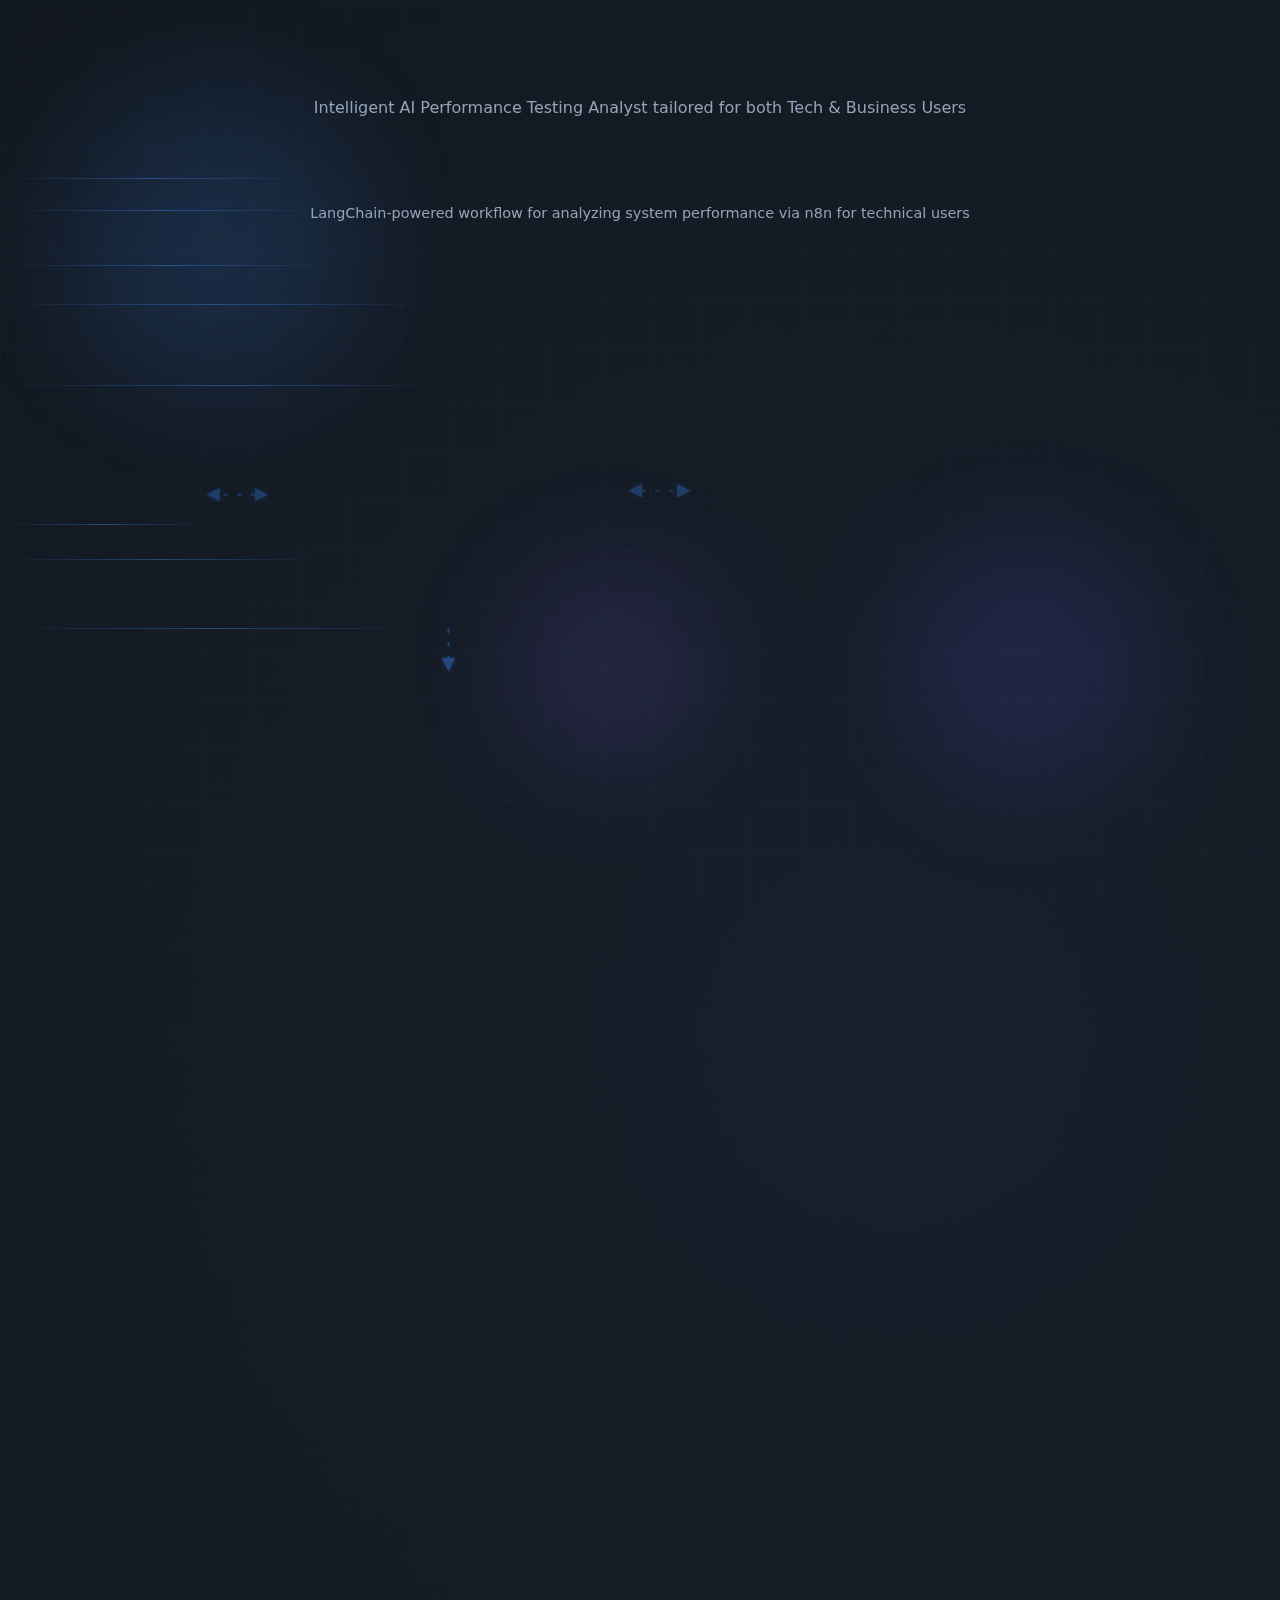
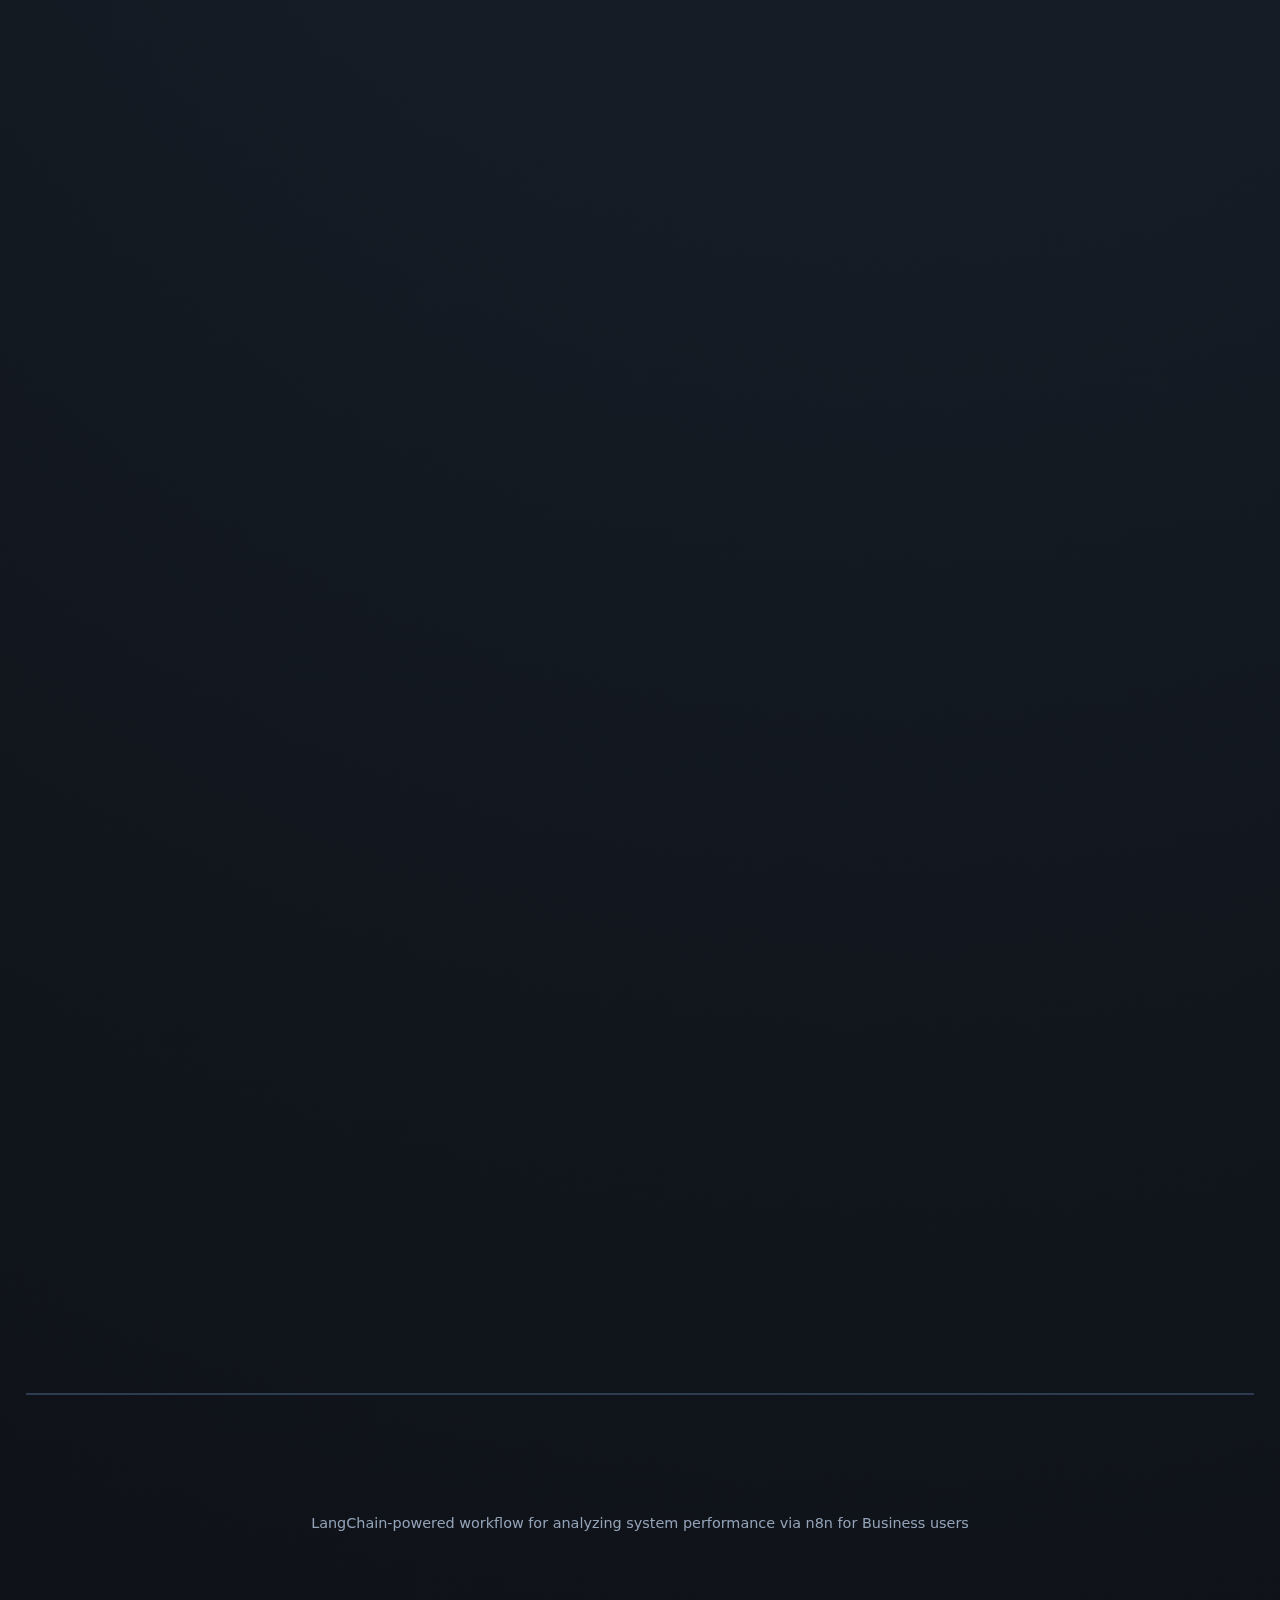
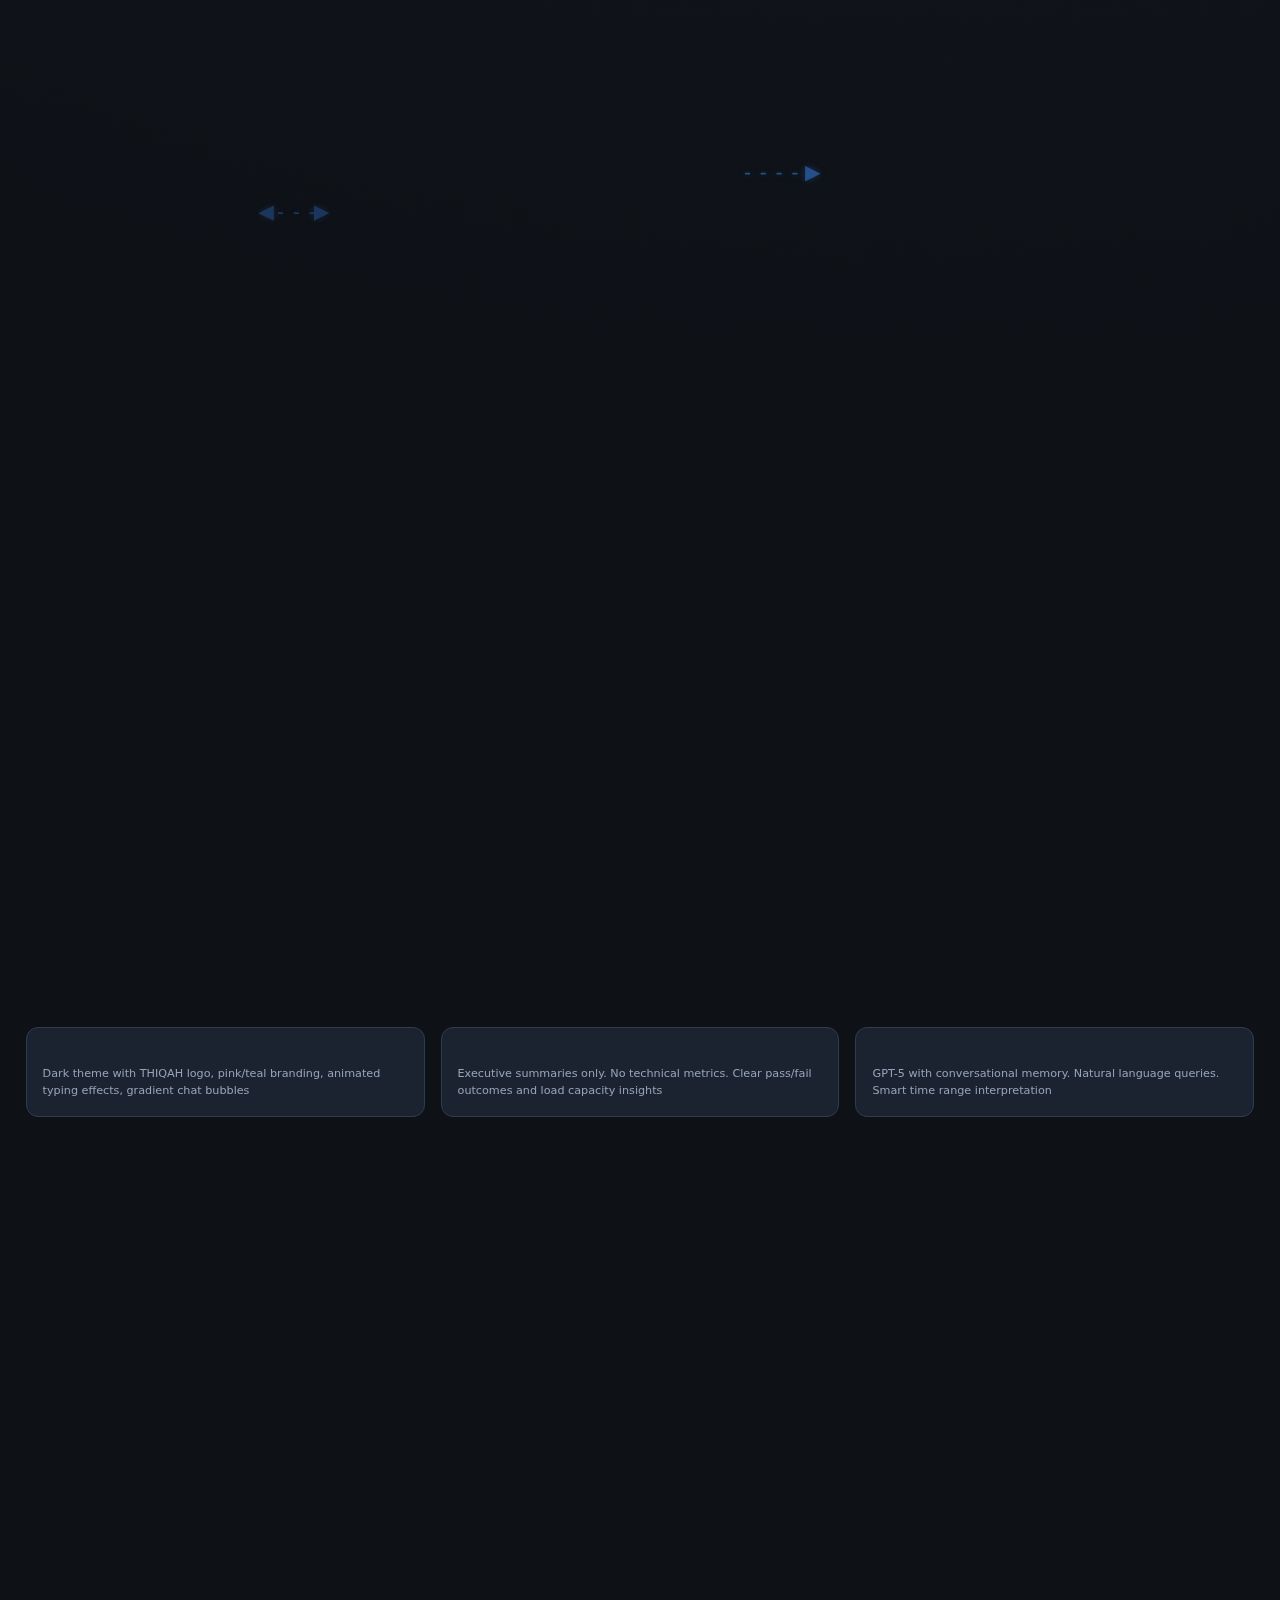
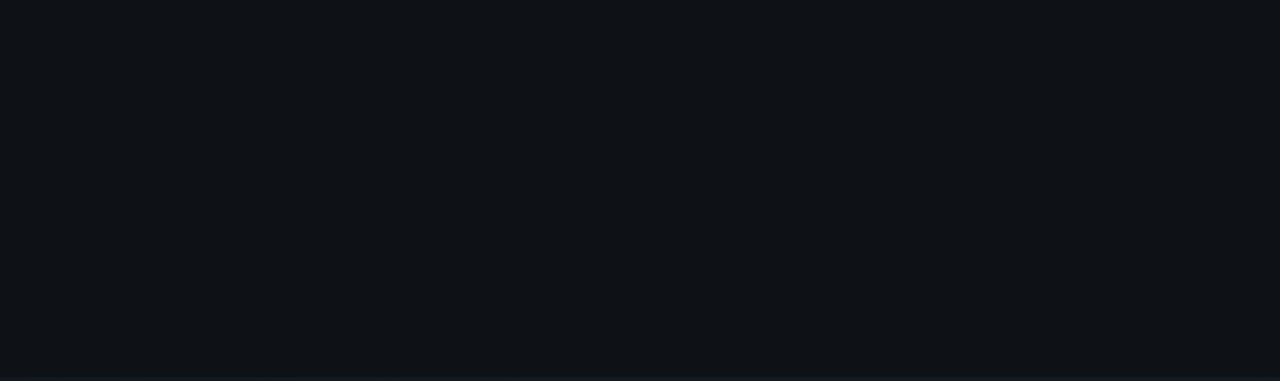
<file: index.html>
<!DOCTYPE html>
<html lang="en">
<head>
<meta charset="UTF-8" />
<title>End‑to‑End Architecture Flow</title>
<meta name="viewport" content="width=device-width,initial-scale=1" />
<style>
:root {
  --bg: #0e1116;
  --panel: #1c2330;
  --panel-alt:#242f3f;
  --accent: #3d8bfd;
  --accent-grad: linear-gradient(135deg,#3d8bfd,#5f5fff 60%,#8a5fff);
  --border: #2e3c52;
  --text: #e6edf3;
  --muted: #94a3b8;
  --danger: #ff4d5d;
  --warn: #e0a821;
  --ok: #30c48d;
  font-family: system-ui,-apple-system,Segoe UI,Roboto,Ubuntu,Cantarell,'Noto Sans',sans-serif;
}
* { box-sizing: border-box; }
body {
  margin:0; padding:clamp(12px,2vw,32px);
  background: radial-gradient(circle at 70% 20%,#17202b 0,#0e1116 60%);
  color:var(--text);
  -webkit-font-smoothing: antialiased;
  position: relative;
  overflow-x: hidden;
}

/* Animated Technology Background */
.tech-background {
  position: fixed;
  top: 0;
  left: 0;
  width: 100%;
  height: 100%;
  z-index: -1;
  overflow: hidden;
  pointer-events: none;
}

.tech-grid {
  position: absolute;
  top: 0;
  left: 0;
  width: 100%;
  height: 100%;
  background-image: 
    linear-gradient(rgba(61, 139, 253, 0.03) 1px, transparent 1px),
    linear-gradient(90deg, rgba(61, 139, 253, 0.03) 1px, transparent 1px);
  background-size: 50px 50px;
  animation: gridMove 20s linear infinite;
}

@keyframes gridMove {
  0% { transform: translate(0, 0); }
  100% { transform: translate(50px, 50px); }
}

.particle {
  position: absolute;
  background: var(--accent);
  border-radius: 50%;
  opacity: 0;
  animation: particleFloat linear infinite;
  box-shadow: 0 0 10px rgba(61, 139, 253, 0.5);
}

@keyframes particleFloat {
  0% {
    opacity: 0;
    transform: translateY(100vh) scale(0);
  }
  10% {
    opacity: 0.6;
  }
  90% {
    opacity: 0.6;
  }
  100% {
    opacity: 0;
    transform: translateY(-100vh) scale(1);
  }
}

.circuit-line {
  position: absolute;
  height: 1px;
  background: linear-gradient(90deg, transparent, rgba(61, 139, 253, 0.4), transparent);
  animation: circuitMove linear infinite;
}

@keyframes circuitMove {
  0% {
    transform: translateX(-100%);
    opacity: 0;
  }
  10% {
    opacity: 0.6;
  }
  90% {
    opacity: 0.6;
  }
  100% {
    transform: translateX(100vw);
    opacity: 0;
  }
}

.glow-orb {
  position: absolute;
  border-radius: 50%;
  filter: blur(60px);
  opacity: 0.15;
  animation: orbFloat ease-in-out infinite;
}

@keyframes orbFloat {
  0%, 100% {
    transform: translate(0, 0) scale(1);
  }
  50% {
    transform: translate(30px, -30px) scale(1.1);
  }
}
header {text-align:center; margin-bottom:1.5rem;}
header h1 {font-size:clamp(1.4rem,2.4vw,2.4rem); margin:.25rem 0; font-weight:600; letter-spacing:.5px;}
header p {margin:0; color:var(--muted); font-size:.9rem;}

.flow-wrapper {max-width:1400px; margin:0 auto;}
svg {width:100%; height:auto; overflow:visible;}

.node-group {filter: drop-shadow(0 4px 10px rgba(0,0,0,.4)); cursor:pointer; transition:transform .4s cubic-bezier(.4,.2,.1,1); opacity:0;} 
.node-group:focus-within, .node-group:focus, .node-group:hover {transform:translateY(-4px);}

/* Animation classes - added when element is in view */
.node-group.animate {animation: slideInFromLeft 1.2s cubic-bezier(.4,.2,.1,1) forwards;}

@keyframes slideInFromLeft {
  from {
    opacity: 0;
    transform: translateX(-50px);
  }
  to {
    opacity: 1;
    transform: translateX(0);
  }
}

/* Staggered animation delays for flow elements */
.node-group:nth-of-type(1).animate { animation-delay: 0s; }
.node-group:nth-of-type(2).animate { animation-delay: 0.4s; }
.node-group:nth-of-type(3).animate { animation-delay: 0.8s; }
.node-group:nth-of-type(4).animate { animation-delay: 1.2s; } 

.node rect, .node path.round, .cluster rect {stroke:var(--border); stroke-width:1.2; fill:var(--panel); rx:14; ry:14;}
.cluster rect {fill:var(--panel-alt); stroke-dasharray:4 4;}
.node.frontend rect {fill:#17324f;}
.node.backend rect {fill:#2d1f4a;}
.node.db rect {fill:#1f3a20;}
.node.firewall rect {fill:#3a1e1e;}
.node.firewall rect:nth-child(2) {fill:#402525;}

.node rect.gradient {fill:var(--accent-grad); stroke:#4c5d74;}

.node text {font-size:.72rem; font-weight:500; letter-spacing:.5px; text-transform:uppercase; fill:var(--text); pointer-events:none;}
.node .subtitle {font-size:.55rem; fill:var(--muted); font-weight:400; letter-spacing:.3px;}

.arrow {fill:none; stroke:var(--accent); stroke-width:2.2; stroke-linecap:round; marker-end:url(#arrowHead); filter: drop-shadow(0 0 4px rgba(61,139,253,.55)); opacity:0; stroke-dasharray:4 14;}
.arrow.animate {animation: fadeInArrow 1s ease-out forwards, dash 3.8s linear infinite;}

@keyframes fadeInArrow {
  from {
    opacity: 0;
    stroke-dasharray: 1000;
    stroke-dashoffset: 1000;
  }
  to {
    opacity: 1;
    stroke-dashoffset: 0;
  }
}

@keyframes dash {to {stroke-dashoffset:-260;}}

.pulse-dot {fill:var(--accent); filter: drop-shadow(0 0 6px rgba(61,139,253,.8)); animation:pulse 2.4s ease-in-out infinite;}
@keyframes pulse {0%,100%{r:4; opacity:.25;}50%{r:7; opacity:1;}}

.legend {display:flex; flex-wrap:wrap; gap:.65rem; margin-top:1.25rem; font-size:.65rem; letter-spacing:.5px; text-transform:uppercase; opacity:0;}
.legend.animate {animation: fadeIn 1s ease-out forwards;}
.legend span {display:inline-flex; align-items:center; gap:.4rem; background:var(--panel-alt); padding:.4rem .65rem; border:1px solid var(--border); border-radius:999px;}
.legend i {width:16px; height:10px; border-radius:4px; display:inline-block;}
.legend .core {background:var(--accent-grad);} .legend .fw {background:#3a1e1e;} .legend .f5 {background:#2b2f55;} .legend .ing {background:#24364a;} .legend .front {background:#17324f;} .legend .back {background:#2d1f4a;} .legend .db {background:#1f3a20;}

@keyframes fadeIn {
  from { opacity: 0; transform: translateY(10px); }
  to { opacity: 1; transform: translateY(0); }
}

/* Title animations */
h1, h2, h3, h4 {
  opacity: 0;
  transform: translateY(20px);
}

h1.animate, h2.animate, h3.animate, h4.animate {
  animation: fadeInUp 1s ease-out forwards;
}

@keyframes fadeInUp {
  from {
    opacity: 0;
    transform: translateY(20px);
  }
  to {
    opacity: 1;
    transform: translateY(0);
  }
}

/* Chat example box animations */
.chat-example {
  opacity: 0;
  transform: translateY(30px);
}

.chat-example.animate {
  animation: slideInUp 1.2s cubic-bezier(.4,.2,.1,1) forwards;
}

@keyframes slideInUp {
  from {
    opacity: 0;
    transform: translateY(30px);
  }
  to {
    opacity: 1;
    transform: translateY(0);
  }
}

.info-panel {position:fixed; inset:auto 1rem 1rem auto; width:310px; max-width:calc(100% - 2rem); background:rgba(20,26,34,.88); backdrop-filter:blur(16px) saturate(160%); border:1px solid #263346; padding:1rem 1.1rem .9rem; border-radius:18px; display:flex; flex-direction:column; gap:.65rem; font-size:.8rem; line-height:1.3; box-shadow:0 6px 25px -4px rgba(0,0,0,.6);}
.info-panel h2 {margin:0 0 .25rem; font-size:.9rem; font-weight:600; letter-spacing:.6px;}
.info-panel button {all:unset; cursor:pointer; color:var(--accent); font-size:.7rem; letter-spacing:.5px; align-self:flex-end;}
.info-panel.hidden {opacity:0; transform:translateY(12px); pointer-events:none; transition:all .4s;} 
.info-panel:not(.hidden){animation:panelIn .6s cubic-bezier(.4,.8,.2,1);} @keyframes panelIn {from {opacity:0; transform:translateY(12px);} to {opacity:1; transform:translateY(0);} }
.panel-badge {display:inline-block; padding:2px 6px; font-size:.55rem; background:#2d3b4d; border-radius:6px; margin-right:4px; letter-spacing:.5px;}

footer {text-align:center; margin-top:2.5rem; font-size:.65rem; color:var(--muted);} 

@media (max-width:930px){
  svg {min-height:880px;} /* allow vertical stacking on narrow displays */
}
</style>
</head>
<body>
<!-- Animated Technology Background -->
<div class="tech-background">
  <div class="tech-grid"></div>
  <!-- Glow Orbs -->
  <div class="glow-orb" style="width: 300px; height: 300px; background: #3d8bfd; top: 10%; left: 5%; animation-duration: 8s;"></div>
  <div class="glow-orb" style="width: 250px; height: 250px; background: #5f5fff; top: 60%; right: 10%; animation-duration: 10s; animation-delay: 2s;"></div>
  <div class="glow-orb" style="width: 200px; height: 200px; background: #8a5fff; bottom: 15%; left: 40%; animation-duration: 12s; animation-delay: 4s;"></div>
</div>

<header>
  <h1 style="font-size:clamp(2rem,4vw,3.5rem); background:linear-gradient(135deg,#3d8bfd,#5f5fff 60%,#8a5fff); -webkit-background-clip:text; -webkit-text-fill-color:transparent; background-clip:text; margin-bottom:0.5rem; letter-spacing:2px;">DUALMIND AI</h1>
  <p style="font-size:1rem; margin-bottom:3rem; color:#94a3b8;">Intelligent AI Performance Testing Analyst tailored for both Tech & Business Users</p>
  
  <h2 style="font-size:clamp(1.4rem,2.4vw,2rem); margin-top:2rem; margin-bottom:0.25rem; font-weight:600; letter-spacing:.5px;">Technical AI Performance Assistant</h2>
  <p style="margin:0; color:var(--muted); font-size:.9rem;">LangChain-powered workflow for analyzing system performance via n8n for technical users</p>
</header>
<div class="flow-wrapper">
  <svg viewBox="0 0 1600 700" role="img" aria-label="AI Performance Testing Analyst workflow diagram">
    <defs>
      <linearGradient id="coreGrad" x1="0" y1="0" x2="1" y2="1">
        <stop offset="0%" stop-color="#3d8bfd" />
        <stop offset="60%" stop-color="#5f5fff" />
        <stop offset="100%" stop-color="#8a5fff" />
      </linearGradient>
      <marker id="arrowHead" viewBox="0 0 10 10" refX="7" refY="5" markerWidth="8" markerHeight="8" orient="auto-start-reverse">
        <path d="M0 0 L10 5 L0 10 z" fill="var(--accent)" />
      </marker>
      <filter id="glow">
        <feGaussianBlur stdDeviation="3" result="coloredBlur" />
        <feMerge>
          <feMergeNode in="coloredBlur" />
          <feMergeNode in="SourceGraphic" />
        </feMerge>
      </filter>
      
      <!-- Icon Definitions -->
      <!-- Chat Icon -->
      <g id="chatIcon">
        <rect x="2" y="4" width="20" height="14" rx="3" fill="none" stroke="currentColor" stroke-width="1.5"/>
        <path d="M8 10 L12 14 L12 10" stroke="currentColor" stroke-width="1.5" fill="none"/>
        <path d="M6 8 h12 M6 12 h8" stroke="currentColor" stroke-width="1.2" opacity="0.6"/>
      </g>
      
      <!-- AI Brain Icon -->
      <g id="aiIcon">
        <circle cx="12" cy="12" r="9" fill="none" stroke="currentColor" stroke-width="1.5"/>
        <path d="M8 10 L10 12 L8 14 M16 10 L14 12 L16 14" stroke="currentColor" stroke-width="1.5" fill="none"/>
        <circle cx="12" cy="12" r="2" fill="currentColor" opacity="0.5"/>
        <path d="M12 3 v3 M12 18 v3 M3 12 h3 M18 12 h3" stroke="currentColor" stroke-width="1.2" opacity="0.4"/>
      </g>
      
      <!-- OpenAI Icon -->
      <g id="openaiIcon">
        <path d="M12 2 L22 8 L22 16 L12 22 L2 16 L2 8 Z" fill="none" stroke="currentColor" stroke-width="1.5"/>
        <circle cx="12" cy="12" r="5" fill="none" stroke="currentColor" stroke-width="1.2"/>
        <circle cx="12" cy="12" r="2" fill="currentColor"/>
      </g>
      
      <!-- Memory Icon -->
      <g id="memoryIcon">
        <rect x="4" y="6" width="16" height="12" rx="2" fill="none" stroke="currentColor" stroke-width="1.5"/>
        <path d="M8 10 h8 M8 14 h6" stroke="currentColor" stroke-width="1.2" opacity="0.6"/>
        <circle cx="6" cy="10" r="1" fill="#30c48d"/>
      </g>
      
      <!-- HTTP Icon -->
      <g id="httpIcon">
        <rect x="3" y="5" width="18" height="14" rx="2" fill="none" stroke="currentColor" stroke-width="1.5"/>
        <path d="M7 9 v6 M7 12 h3 M10 9 v6 M13 9 v6 M13 9 h3 M16 9 v6" stroke="currentColor" stroke-width="1.2"/>
      </g>
      
      <!-- Elasticsearch Icon -->
      <g id="elasticIcon">
        <circle cx="12" cy="12" r="9" fill="none" stroke="currentColor" stroke-width="1.5"/>
        <path d="M6 12 h12 M12 6 v12" stroke="currentColor" stroke-width="1.5"/>
        <path d="M8 8 L16 16 M16 8 L8 16" stroke="currentColor" stroke-width="1.2" opacity="0.5"/>
      </g>
      
      <!-- MCP Icon -->
      <g id="mcpIcon">
        <rect x="4" y="4" width="16" height="16" rx="3" fill="none" stroke="currentColor" stroke-width="1.5"/>
        <path d="M9 8 L12 11 L15 8 M9 13 h6" stroke="currentColor" stroke-width="1.5" stroke-linecap="round"/>
      </g>
      
      <!-- Database Icon -->
      <g id="databaseIcon">
        <ellipse cx="12" cy="6" rx="8" ry="3" fill="none" stroke="currentColor" stroke-width="1.5"/>
        <path d="M4 6 v10 q0 3 8 3 t8 -3 v-10" fill="none" stroke="currentColor" stroke-width="1.5"/>
        <ellipse cx="12" cy="11" rx="8" ry="3" fill="none" stroke="currentColor" stroke-width="1.2" opacity="0.5"/>
      </g>
    </defs>

    <!-- 1. Chat Trigger -->
    <g class="node-group" tabindex="0" data-role="Chat Trigger" data-desc="Public webhook/chat entrypoint. Receives user prompts like 'Analyze yesterday's checkout service performance' and initiates the workflow.">
      <g class="node" transform="translate(60,280)">
        <rect class="gradient" width="180" height="90" rx="18" />
        <use href="#chatIcon" x="18" y="28" width="24" height="24" color="#fff" opacity="0.9"/>
        <text x="100" y="42" text-anchor="middle">Chat Message</text>
        <text x="100" y="60" text-anchor="middle" class="subtitle">Webhook Trigger</text>
      </g>
    </g>

    <!-- 2. AI Agent Core -->
    <g class="node-group" tabindex="0" data-role="AI Agent" data-desc="LangChain Agent orchestrator. The brain of the workflow - reasons, calls tools, enforces KPIs. Runs up to 100 iterations with 3 retries. Acts as performance testing analyst AI.">
      <g class="cluster" transform="translate(310,100)">
        <rect width="480" height="400" rx="28" />
        <text x="240" y="26" text-anchor="middle" style="font-size:.62rem; letter-spacing:1px; fill:var(--muted);">AI AGENT ORCHESTRATOR</text>
        
        <!-- Central Agent -->
        <g class="node" transform="translate(150,60)">
          <rect width="180" height="100" rx="18" fill="#2d1f4a" />
          <use href="#aiIcon" x="18" y="32" width="24" height="24" color="#fff" opacity="0.9"/>
          <text x="100" y="48" text-anchor="middle">AI Agent</text>
          <text x="100" y="66" text-anchor="middle" class="subtitle">LangChain</text>
          <text x="100" y="82" text-anchor="middle" class="subtitle" style="font-size:.48rem;">max 100 iterations</text>
        </g>

        <!-- Model & Memory Components -->
        <g class="node" transform="translate(30,200)">
          <rect width="150" height="75" rx="16" fill="#17324f" />
          <use href="#openaiIcon" x="12" y="22" width="24" height="24" color="#fff" opacity="0.85"/>
          <text x="82" y="38" text-anchor="middle">OpenAI</text>
          <text x="82" y="54" text-anchor="middle" class="subtitle">Chat Model</text>
          <text x="82" y="66" text-anchor="middle" class="subtitle" style="font-size:.48rem;">gpt-5</text>
        </g>

        <g class="node" transform="translate(300,200)">
          <rect width="150" height="75" rx="16" fill="#1f3a20" />
          <use href="#memoryIcon" x="12" y="22" width="24" height="24" color="#fff" opacity="0.85"/>
          <text x="82" y="38" text-anchor="middle">Memory</text>
          <text x="82" y="54" text-anchor="middle" class="subtitle">Buffer Window</text>
          <text x="82" y="66" text-anchor="middle" class="subtitle" style="font-size:.48rem;">Context retention</text>
        </g>

        <!-- Connections to Agent -->
        <path class="arrow flow" d="M105 200 L210 160" style="animation-delay: 1.2s;" />
        <path class="arrow flow" d="M375 200 L290 160" style="animation-delay: 1.4s;" />
      </g>
    </g>

    <!-- 3. Tools Cluster -->
    <g class="node-group" tabindex="0" data-role="Analysis Tools" data-desc="Collection of tools the Agent calls on-demand: APM traces query, generic Elasticsearch access, and MCP client for JTL_report database access.">
      <g class="cluster" transform="translate(860,100)">
        <rect width="680" height="400" rx="28" />
        <text x="340" y="26" text-anchor="middle" style="font-size:.62rem; letter-spacing:1px; fill:var(--muted);">ANALYSIS TOOLS</text>

        <!-- HTTP Request to APM -->
        <g class="node" transform="translate(30,60)">
          <rect width="190" height="100" rx="18" fill="#2b2f55" />
          <use href="#httpIcon" x="18" y="32" width="24" height="24" color="#fff" opacity="0.9"/>
          <text x="105" y="48" text-anchor="middle">HTTP Request</text>
          <text x="105" y="66" text-anchor="middle" class="subtitle">APM Traces</text>
          <text x="105" y="82" text-anchor="middle" class="subtitle" style="font-size:.48rem;">elkpp.thiqah.sa</text>
        </g>

        <!-- Elasticsearch Tool -->
        <g class="node" transform="translate(260,60)">
          <rect width="170" height="100" rx="18" fill="#24364a" />
          <use href="#elasticIcon" x="14" y="32" width="24" height="24" color="#fff" opacity="0.9"/>
          <text x="95" y="48" text-anchor="middle">Elasticsearch</text>
          <text x="95" y="66" text-anchor="middle" class="subtitle">Generic Tool</text>
          <text x="95" y="82" text-anchor="middle" class="subtitle" style="font-size:.48rem;">Custom queries</text>
        </g>

        <!-- MCP Client -->
        <g class="node" transform="translate(470,60)">
          <rect width="180" height="100" rx="18" fill="#3a1e1e" />
          <use href="#mcpIcon" x="18" y="32" width="24" height="24" color="#fff" opacity="0.9"/>
          <text x="100" y="48" text-anchor="middle">MCP Client</text>
          <text x="100" y="66" text-anchor="middle" class="subtitle">JTL_report DB</text>
          <text x="100" y="82" text-anchor="middle" class="subtitle" style="font-size:.48rem;">172.17.0.3:8000</text>
        </g>

        <!-- Data Sources Below -->
        <g class="node db" transform="translate(30,230)">
          <rect width="170" height="80" rx="16" />
          <use href="#databaseIcon" x="14" y="24" width="24" height="24" color="#fff" opacity="0.8"/>
          <text x="95" y="42" text-anchor="middle">Elasticsearch</text>
          <text x="95" y="58" text-anchor="middle" class="subtitle">APM Index</text>
          <text x="95" y="72" text-anchor="middle" class="subtitle" style="font-size:.48rem;">traces-apm-default</text>
        </g>

        <g class="node db" transform="translate(250,230)">
          <rect width="170" height="80" rx="16" />
          <use href="#databaseIcon" x="14" y="24" width="24" height="24" color="#fff" opacity="0.8"/>
          <text x="95" y="42" text-anchor="middle">Elasticsearch</text>
          <text x="95" y="58" text-anchor="middle" class="subtitle">Error Logs</text>
          <text x="95" y="72" text-anchor="middle" class="subtitle" style="font-size:.48rem;">Latency data</text>
        </g>

        <g class="node db" transform="translate(470,230)">
          <rect width="180" height="80" rx="16" />
          <use href="#databaseIcon" x="16" y="24" width="24" height="24" color="#fff" opacity="0.8"/>
          <text x="100" y="42" text-anchor="middle">JTL_report</text>
          <text x="100" y="58" text-anchor="middle" class="subtitle">Performance DB</text>
          <text x="100" y="72" text-anchor="middle" class="subtitle" style="font-size:.48rem;">Postgres</text>
        </g>

        <!-- Tool to Data Source connections -->
        <path class="arrow" d="M125 160 V230" style="animation-delay: 2.0s; opacity: 0.4;" />
        <path class="arrow" d="M345 160 V230" style="animation-delay: 2.2s; opacity: 0.4;" />
        <path class="arrow" d="M560 160 V230" style="animation-delay: 2.4s; opacity: 0.4;" />
      </g>
    </g>

    <!-- Main Flow Arrows -->
    <!-- Chat -> Agent -->
    
    <!-- Agent -> Chat (bidirectional response) -->
    <path class="arrow" d="M240 325 H310" style="animation-delay: 2.8s; opacity: 0.3;" marker-start="url(#arrowHead)"/>
    
    <!-- Agent -> Tools (from right edge of agent cluster to tools) -->

    
    <!-- Tools -> Agent (bidirectional response) -->
    <path class="arrow" d="M860 320 H790" style="animation-delay: 2.4s; opacity: 0.3;" marker-start="url(#arrowHead)"/>

    <!-- KPI Info Box -->
    <g class="node-group" tabindex="0" data-role="KPI Enforcement" data-desc="Enforces strict thresholds: API p90<1s, CPU<80%, Memory<80%, Network≤100ms, Errors<3%, DB reads<20ms, writes<4ms(cached)/20ms(uncached). Flags breaches in bullet-point reports.">
      <g class="node" transform="translate(310,550)">
        <rect width="480" height="90" rx="18" fill="#2d3b4d" stroke="#e0a821" stroke-width="2"/>
        <text x="240" y="28" text-anchor="middle" style="font-size:.68rem; letter-spacing:.8px;">KPI ENFORCEMENT POLICY</text>
        <text x="240" y="48" text-anchor="middle" class="subtitle" style="font-size:.55rem;">API p90&lt;1s • CPU&lt;80% • Memory&lt;80% • Network≤100ms</text>
        <text x="240" y="64" text-anchor="middle" class="subtitle" style="font-size:.55rem;">Errors&lt;3% • No 5xx/404 • DB reads&lt;20ms • Writes&lt;4ms(cache)/20ms</text>
        <text x="240" y="80" text-anchor="middle" class="subtitle" style="font-size:.48rem; fill:#e0a821;">Bullet-point reports • Flag breaches • Root-cause analysis</text>
      </g>
    </g>

    <!-- Connection from Agent to KPI -->
    <path class="arrow" d="M550 500 V550" style="animation-delay: 2.6s; opacity: 0.4;" />

  </svg>

  <div class="legend" aria-hidden="true">
    <span><i class="core"></i>Trigger</span>
    <span><i style="background:#2d1f4a;"></i>AI Agent</span>
    <span><i style="background:#17324f;"></i>LLM Model</span>
    <span><i style="background:#1f3a20;"></i>Memory</span>
    <span><i style="background:#2b2f55;"></i>HTTP Tools</span>
    <span><i style="background:#24364a;"></i>Elasticsearch</span>
    <span><i style="background:#3a1e1e;"></i>MCP</span>
    <span><i class="db"></i>Data Sources</span>
  </div>

  <!-- Example Conversation Box for Technical Workflow -->
  <div class="chat-example" style="margin-top: 2.5rem; padding: 1.8rem; background: var(--panel); border: 1px solid var(--border); border-radius: 16px; max-width: 1200px; margin-left: auto; margin-right: auto;">
    <h3 style="margin: 0 0 1.2rem 0; font-size: 1rem; color: var(--accent); letter-spacing: .6px; text-transform: uppercase;">💬 Technical Analysis Example</h3>
    <div style="display: flex; flex-direction: column; gap: 1.2rem;">
      
      <!-- User Message -->
      <div style="align-self: flex-end; max-width: 65%; background: linear-gradient(135deg, #3d8bfd, #5f5fff); padding: .9rem 1.1rem; border-radius: 16px 16px 4px 16px; box-shadow: 0 4px 12px rgba(61, 139, 253, 0.3);">
        <p style="margin: 0; font-size: .78rem; color: #fff; font-weight: 500;">
          "Show me how many users Mazad handled before failing THIQAH standards."
        </p>
      </div>
      
      <!-- Assistant Response -->
      <div style="align-self: flex-start; max-width: 95%; background: var(--panel-alt); padding: 1.2rem 1.4rem; border-radius: 16px 16px 16px 4px; border-left: 4px solid #e0a821;">
        
        <!-- Summary Section -->
        <div style="margin-bottom: 1.2rem; padding-bottom: 1rem; border-bottom: 1px solid var(--border);">
          <p style="margin: 0 0 .8rem 0; font-size: .82rem; line-height: 1.7; color: var(--text);">
            <strong style="color: #e0a821;">⚠️ CAPACITY ASSESSMENT:</strong><br>
            Based on the latest MAZAD performance tests in JTL report, <strong>MAZAD does not meet THIQAH KPIs</strong> at 300 or 1000 concurrent users.
          </p>
          <p style="margin: 0; font-size: .78rem; line-height: 1.6; color: var(--muted);">
            <strong style="color: var(--text);">Current capacity within THIQAH standards:</strong> Below 300 concurrent users<br>
            <strong style="color: var(--text);">Estimated KPI-compliant capacity:</strong> <span style="color: #e0a821;">~75–100 concurrent users</span> (requires validation with step-load test)
          </p>
        </div>

        <!-- Evidence Section -->
        <div style="margin-bottom: 1.2rem;">
          <h4 style="margin: 0 0 .8rem 0; font-size: .75rem; color: var(--accent); letter-spacing: .5px; text-transform: uppercase;">📊 Evidence from JTL Runs</h4>
          
          <!-- Run A -->
          <div style="margin-bottom: 1rem; padding: .9rem; background: rgba(61, 139, 253, 0.05); border-radius: 8px; border-left: 3px solid #ff4d5d;">
            <p style="margin: 0 0 .5rem 0; font-size: .72rem; font-weight: 600; color: var(--text);">
              Run A (2024-06-26, peak_users=<strong>300</strong>)
            </p>
            <ul style="margin: .3rem 0 0 0; padding-left: 1.3rem; font-size: .7rem; line-height: 1.8; color: var(--muted);">
              <li><strong style="color: #ff4d5d;">API p90: 3,819 ms</strong> — ❌ exceeds KPI (&lt;1000 ms)</li>
              <li><strong style="color: #30c48d;">Error %: 1.68%</strong> — ✅ within KPI (&lt;3%)</li>
              <li><strong style="color: #30c48d;">HTTP 5xx/404: 0</strong> — ✅ within KPI</li>
              <li><strong style="color: #30c48d;">p90 connect time: 0 ms</strong> — ✅ within KPI (≤100 ms)</li>
            </ul>
          </div>

          <!-- Run B -->
          <div style="margin-bottom: 0; padding: .9rem; background: rgba(255, 77, 93, 0.05); border-radius: 8px; border-left: 3px solid #ff4d5d;">
            <p style="margin: 0 0 .5rem 0; font-size: .72rem; font-weight: 600; color: var(--text);">
              Run B (2024-06-25, peak_users=<strong>1000</strong>)
            </p>
            <ul style="margin: .3rem 0 0 0; padding-left: 1.3rem; font-size: .7rem; line-height: 1.8; color: var(--muted);">
              <li><strong style="color: #ff4d5d;">API p90: 12,584 ms</strong> — ❌ exceeds KPI (&lt;1000 ms)</li>
              <li><strong style="color: #ff4d5d;">Error %: 4.21%</strong> — ❌ exceeds KPI (&lt;3%)</li>
              <li><strong style="color: #30c48d;">HTTP 5xx/404: 0</strong> — ✅ within KPI</li>
              <li><strong style="color: #30c48d;">p90 connect time: 9 ms</strong> — ✅ within KPI (≤100 ms)</li>
            </ul>
          </div>
        </div>

        <!-- Top Slow Endpoints -->
        <div style="margin-bottom: 1.2rem;">
          <h4 style="margin: 0 0 .8rem 0; font-size: .75rem; color: #e0a821; letter-spacing: .5px; text-transform: uppercase;">🐌 Top Slow Endpoints (300-user run)</h4>
          <div style="padding: .8rem; background: rgba(224, 168, 33, 0.05); border-radius: 8px;">
            <ol style="margin: 0; padding-left: 1.5rem; font-size: .68rem; line-height: 1.9; color: var(--muted);">
              <li><code style="color: #ff4d5d; background: rgba(255,77,93,0.1); padding: 2px 6px; border-radius: 4px;">GET /GetCausesOrAuctionsBySearch/Execute</code><br>
                  <span style="font-size: .65rem;">p90: 46.7s, avg: 20.4s, err: 7.16%</span></li>
              <li><code style="color: #ff4d5d; background: rgba(255,77,93,0.1); padding: 2px 6px; border-radius: 4px;">POST /Account/LoginForRegister</code><br>
                  <span style="font-size: .65rem;">p90: 29.5s</span></li>
              <li><code style="color: #ff4d5d; background: rgba(255,77,93,0.1); padding: 2px 6px; border-radius: 4px;">GET /GetAuctionPrices/GetAsync</code><br>
                  <span style="font-size: .65rem;">p90: 26.0s</span></li>
              <li><code style="color: #ff4d5d; background: rgba(255,77,93,0.1); padding: 2px 6px; border-radius: 4px;">POST /Account/Login</code><br>
                  <span style="font-size: .65rem;">p90: 24.9s</span></li>
              <li><code style="color: #ff4d5d; background: rgba(255,77,93,0.1); padding: 2px 6px; border-radius: 4px;">GET /GetLastFiveBiddings/GetAsync</code><br>
                  <span style="font-size: .65rem;">p90: 19.4s</span></li>
            </ol>
          </div>
        </div>

        <!-- Actionable Next Steps -->
        <div style="background: rgba(48, 196, 141, 0.05); padding: 1rem; border-radius: 8px; border-left: 3px solid #30c48d;">
          <h4 style="margin: 0 0 .7rem 0; font-size: .75rem; color: #30c48d; letter-spacing: .5px; text-transform: uppercase;">🎯 Actionable Next Steps</h4>
          <div style="font-size: .7rem; line-height: 1.7; color: var(--muted);">
            <p style="margin: 0 0 .6rem 0;"><strong style="color: var(--text);">1. Validate Capacity:</strong><br>
            Run step-load test: 50 → 75 → 100 → 150 → 200 → 250 → 300 users (10–15 min each)</p>
            
            <p style="margin: 0 0 .6rem 0;"><strong style="color: var(--text);">2. Correlate with Backend Metrics:</strong><br>
            Pull APM/Elasticsearch data for CPU, memory, GC, DB latency during test window</p>
            
            <p style="margin: 0 0 .6rem 0;"><strong style="color: var(--text);">3. Targeted Remediation:</strong></p>
            <ul style="margin: 0 0 .6rem 0; padding-left: 1.3rem;">
              <li><strong>Search endpoint:</strong> Add DB indexes, enforce pagination, cache queries</li>
              <li><strong>Auction endpoints:</strong> Precompute/cache aggregates, use read replicas</li>
              <li><strong>Auth endpoints:</strong> Add connection pooling, circuit breakers, cache configs</li>
            </ul>
            
            <p style="margin: 0;"><strong style="color: var(--text);">4. Infrastructure:</strong><br>
            Ensure CPU/Memory &lt;80%, verify DB read &lt;20ms, write &lt;4ms (cached)</p>
          </div>
        </div>

      </div>
    </div>
  </div>

  <!-- Video Demo Section -->
  <div class="chat-example" style="margin-top: 3rem; padding: 2rem; background: var(--panel); border: 1px solid var(--border); border-radius: 16px; max-width: 1200px; margin-left: auto; margin-right: auto;">
    <h3 style="margin: 0 0 1.5rem 0; font-size: 1.1rem; color: var(--accent); letter-spacing: .6px; text-transform: uppercase; text-align: center;">
      🎥 Live Demo - Technical AI Assistant in Action
    </h3>
    <div style="position: relative; padding-bottom: 56.25%; height: 0; overflow: hidden; border-radius: 12px; background: #000; box-shadow: 0 8px 24px rgba(0,0,0,0.4);">
      <iframe 
        loading="lazy" 
        style="position: absolute; top: 0; left: 0; width: 100%; height: 100%; border: 0;" 
        src="https://www.canva.com/design/DAG19zPeGx4/qBRNltXaUTSX69JP2s7R_Q/watch?embed" 
        allow="fullscreen; autoplay">
      </iframe>
    </div>
    <p style="margin: 1.2rem 0 0 0; text-align: center; font-size: .75rem; color: var(--muted); line-height: 1.6;">
      Watch how the Technical AI Performance Assistant analyzes JMeter results, identifies bottlenecks, and provides actionable insights in real-time.
    </p>
  </div>
</div>

<!-- Second Workflow: Business AI Performance Testing Assistant -->
<div style="margin-top: 4rem; border-top: 2px solid var(--border); padding-top: 3rem;">
  <header style="margin-bottom: 2rem;">
    <h2 style="font-size:clamp(1.4rem,2.4vw,2rem); margin-top:2rem; margin-bottom:0.25rem; font-weight:600; letter-spacing:.5px;">Business AI Performance Assistant</h2>
    <p style="margin:0; color:var(--muted); font-size:.9rem;">LangChain-powered workflow for analyzing system performance via n8n for Business users </p>
  </header>

  <div class="flow-wrapper">
    <svg viewBox="0 0 1400 720" role="img" aria-label="Business AI Performance Testing Assistant workflow">
      <defs>
        <!-- Reuse existing gradients and markers -->
        <linearGradient id="thiqahGrad" x1="0" y1="0" x2="1" y2="1">
          <stop offset="0%" stop-color="#ff4d9e" />
          <stop offset="50%" stop-color="#9d4edd" />
          <stop offset="100%" stop-color="#00d4aa" />
        </linearGradient>
        
        <!-- Business Icon -->
        <g id="businessIcon">
          <rect x="4" y="8" width="16" height="14" rx="2" fill="none" stroke="currentColor" stroke-width="1.5"/>
          <path d="M12 8 V4 M8 4 h8" stroke="currentColor" stroke-width="1.5"/>
          <path d="M7 12 h10 M7 16 h10 M7 20 h6" stroke="currentColor" stroke-width="1.2" opacity="0.6"/>
        </g>
        
        <!-- Standards Icon -->
        <g id="standardsIcon">
          <circle cx="12" cy="12" r="9" fill="none" stroke="currentColor" stroke-width="1.5"/>
          <path d="M8 12 L11 15 L16 9" stroke="currentColor" stroke-width="2" stroke-linecap="round" stroke-linejoin="round"/>
        </g>
      </defs>

      <!-- 1. Public Chat Interface -->
      <g class="node-group" tabindex="0" data-role="Public Chat Interface" data-desc="24/7 accessible web chat with THIQAH branding. Custom dark UI with pink/teal colors, logo, animated typing effects. Users ask natural language questions about load test results.">
        <g class="node" transform="translate(50,230)">
          <rect width="220" height="110" rx="18" fill="url(#thiqahGrad)" stroke="#ff4d9e" stroke-width="2"/>
          <use href="#chatIcon" x="20" y="30" width="28" height="28" color="#fff" opacity="0.95"/>
          <text x="120" y="46" text-anchor="middle" style="font-size:.78rem; fill:#fff;">Public Chat</text>
          <text x="120" y="66" text-anchor="middle" class="subtitle" style="fill:#f0f0f0;">THIQAH AI Assistant</text>
          <text x="120" y="82" text-anchor="middle" class="subtitle" style="font-size:.48rem; fill:#f0f0f0;">24/7 Available</text>
          <text x="120" y="96" text-anchor="middle" class="subtitle" style="font-size:.45rem; fill:#ffe0f0;">Custom Dark Theme</text>
        </g>
      </g>

      <!-- 2. Central AI Agent -->
      <g class="node-group" tabindex="0" data-role="Business AI Agent" data-desc="Performance Testing Analyst AI. Queries JTL_Report via MCP. Applies THIQAH standards (p90<1s, errors<3%). Delivers executive summaries only - no technical details. Max 100 iterations, 3 retries.">
        <g class="cluster" transform="translate(340,80)">
          <rect width="480" height="440" rx="28" />
          <text x="240" y="26" text-anchor="middle" style="font-size:.62rem; letter-spacing:1px; fill:var(--muted);">BUSINESS AI AGENT</text>
          
          <!-- Central Agent Node -->
          <g class="node" transform="translate(150,60)">
            <rect width="180" height="120" rx="18" fill="#2d1f4a" />
            <use href="#aiIcon" x="18" y="38" width="24" height="24" color="#fff" opacity="0.9"/>
            <text x="100" y="56" text-anchor="middle">AI Agent</text>
            <text x="100" y="74" text-anchor="middle" class="subtitle">LangChain</text>
            <text x="100" y="90" text-anchor="middle" class="subtitle" style="font-size:.48rem;">Performance Analyst</text>
            <text x="100" y="104" text-anchor="middle" class="subtitle" style="font-size:.45rem;">Business-focused</text>
          </g>

          <!-- OpenAI Model -->
          <g class="node" transform="translate(30,220)">
            <rect width="150" height="85" rx="16" fill="#17324f" />
            <use href="#openaiIcon" x="12" y="26" width="24" height="24" color="#fff" opacity="0.85"/>
            <text x="82" y="44" text-anchor="middle">OpenAI</text>
            <text x="82" y="60" text-anchor="middle" class="subtitle">GPT-5</text>
            <text x="82" y="74" text-anchor="middle" class="subtitle" style="font-size:.48rem;">10 retries</text>
          </g>

          <!-- Simple Memory -->
          <g class="node" transform="translate(300,220)">
            <rect width="150" height="85" rx="16" fill="#1f3a20" />
            <use href="#memoryIcon" x="12" y="26" width="24" height="24" color="#fff" opacity="0.85"/>
            <text x="82" y="44" text-anchor="middle">Memory</text>
            <text x="82" y="60" text-anchor="middle" class="subtitle">Simple Buffer</text>
            <text x="82" y="74" text-anchor="middle" class="subtitle" style="font-size:.48rem;">Context Window</text>
          </g>

          <!-- MCP Client -->
          <g class="node" transform="translate(150,340)">
            <rect width="180" height="85" rx="16" fill="#3a1e1e" />
            <use href="#mcpIcon" x="18" y="26" width="24" height="24" color="#fff" opacity="0.85"/>
            <text x="100" y="44" text-anchor="middle">MCP Client</text>
            <text x="100" y="60" text-anchor="middle" class="subtitle">JTL_Report DB</text>
            <text x="100" y="74" text-anchor="middle" class="subtitle" style="font-size:.48rem;">172.17.0.3:8000</text>
          </g>

          <!-- Connections within cluster -->
          <path class="arrow flow" d="M105 215 L210 180" style="animation-delay: 1.0s;" />
          <path class="arrow flow" d="M375 215 L290 180" style="animation-delay: 1.2s;" />
          <path class="arrow flow" d="M240 180 V340" style="animation-delay: 1.4s;" />
        </g>
      </g>

      <!-- 3. THIQAH Standards Box -->
      <g class="node-group" tabindex="0" data-role="THIQAH Standards" data-desc="Performance criteria: API 90th percentile response time must be under 1 second. Error rate must be under 3%. Pass/Fail evaluation based on these thresholds.">
        <g class="node" transform="translate(900,150)">
          <rect width="280" height="130" rx="18" fill="#2d3b4d" stroke="#ff4d9e" stroke-width="2.5"/>
          <use href="#standardsIcon" x="20" y="24" width="28" height="28" color="#00d4aa" opacity="0.9"/>
          <text x="150" y="38" text-anchor="middle" style="font-size:.72rem; letter-spacing:.8px; fill:#ff4d9e;">THIQAH STANDARDS</text>
          <text x="150" y="60" text-anchor="middle" class="subtitle" style="font-size:.58rem;">✓ API p90 Response Time</text>
          <text x="150" y="78" text-anchor="middle" class="subtitle" style="font-size:.58rem; fill:#00d4aa;">&lt; 1 second</text>
          <text x="150" y="98" text-anchor="middle" class="subtitle" style="font-size:.58rem;">✓ Error Rate</text>
          <text x="150" y="116" text-anchor="middle" class="subtitle" style="font-size:.58rem; fill:#00d4aa;">&lt; 3%</text>
        </g>
      </g>

      <!-- 4. Database -->
      <g class="node-group" tabindex="0" data-role="JTL_Report Database" data-desc="Backend database storing all load test results: concurrent users, response times, error rates, project names, timestamps. Accessed via MCP Server.">
        <g class="node db" transform="translate(900,340)">
          <rect width="280" height="90" rx="16" />
          <use href="#databaseIcon" x="20" y="28" width="28" height="28" color="#fff" opacity="0.8"/>
          <text x="150" y="46" text-anchor="middle">JTL_Report Database</text>
          <text x="150" y="64" text-anchor="middle" class="subtitle">Performance Test Data</text>
          <text x="150" y="80" text-anchor="middle" class="subtitle" style="font-size:.48rem;">Postgres @ 172.17.0.3</text>
        </g>
      </g>

      <!-- 5. Business Output Box -->
      <g class="node-group" tabindex="0" data-role="Business Output" data-desc="Simple, executive-level summaries. No technical jargon. Only pass/fail results, load limits, and concurrency thresholds. Example: 'Mazad met standards up to 350 users. Beyond 400 users, response time exceeded 1s.'">
        <g class="node" transform="translate(340,560)">
          <rect width="480" height="100" rx="18" fill="#1f3a20" stroke="#00d4aa" stroke-width="2"/>
          <use href="#businessIcon" x="30" y="32" width="28" height="28" color="#00d4aa" opacity="0.9"/>
          <text x="250" y="38" text-anchor="middle" style="font-size:.68rem; letter-spacing:.8px; fill:#00d4aa;">BUSINESS OUTPUT</text>
          <text x="250" y="58" text-anchor="middle" class="subtitle" style="font-size:.55rem;">Simple bullet points • Pass/Fail results</text>
          <text x="250" y="74" text-anchor="middle" class="subtitle" style="font-size:.55rem;">Load limits • Concurrency thresholds</text>
          <text x="250" y="90" text-anchor="middle" class="subtitle" style="font-size:.48rem; fill:#94a3b8;">No technical details • Executive-level only</text>
        </g>
      </g>


      
      <!-- Agent -> Standards (consultation) -->
      <path class="arrow flow" d="M820 240 H900" style="animation-delay: 1.6s; opacity: 0.5;" stroke-dasharray="6 6"/>
      
      <!-- MCP -> Database -->
      <path class="arrow flow" d="M820 382 H900" style="animation-delay: 1.8s;" />
      
      <!-- Agent -> Business Output -->
      <path class="arrow flow" d="M580 520 V560" style="animation-delay: 2.2s;" />
      
      <!-- Bidirectional chat communication -->
      <path class="arrow" d="M270 285 H340" style="animation-delay: 2.4s; opacity: 0.3;" marker-start="url(#arrowHead)"/>

    </svg>

    <div class="legend" aria-hidden="true">
      <span><i style="background: linear-gradient(135deg,#ff4d9e,#9d4edd,#00d4aa);"></i>Chat UI</span>
      <span><i style="background:#2d1f4a;"></i>AI Agent</span>
      <span><i style="background:#17324f;"></i>GPT-5</span>
      <span><i style="background:#1f3a20;"></i>Memory</span>
      <span><i style="background:#3a1e1e;"></i>MCP Client</span>
      <span><i style="background:#2d3b4d; border: 2px solid #ff4d9e;"></i>Standards</span>
      <span><i class="db"></i>Database</span>
      <span><i style="background:#1f3a20; border: 2px solid #00d4aa;"></i>Output</span>
    </div>

    <!-- Example Conversation Box -->
    <div class="chat-example" style="margin-top: 2rem; padding: 1.5rem; background: var(--panel); border: 1px solid var(--border); border-radius: 16px; max-width: 900px; margin-left: auto; margin-right: auto;">
      <h3 style="margin: 0 0 1rem 0; font-size: .9rem; color: #ff4d9e; letter-spacing: .5px;">💬 Business Analysis Example</h3>
      <div style="display: flex; flex-direction: column; gap: 1rem;">
        <!-- User Message -->
        <div style="align-self: flex-end; max-width: 70%; background: linear-gradient(135deg, #3d8bfd, #5f5fff); padding: .8rem 1rem; border-radius: 16px 16px 4px 16px;">
          <p style="margin: 0; font-size: .75rem; color: #fff;">
            "Show me how many users Mazad handled before failing THIQAH standards."
          </p>
        </div>
        <!-- Assistant Response -->
        <div style="align-self: flex-start; max-width: 80%; background: var(--panel-alt); padding: .8rem 1rem; border-radius: 16px 16px 16px 4px; border-left: 3px solid #00d4aa;">
          <p style="margin: 0; font-size: .75rem; line-height: 1.6;">
            <strong style="color: #00d4aa;">✅ Results for Mazad:</strong><br>
            • Met THIQAH standards up to <strong>350 concurrent users</strong><br>
            • Response time remained under 1 second<br>
            • Error rate stayed below 3%<br><br>
            <strong style="color: #ff4d9e;">⚠️ Beyond 400 users:</strong><br>
            • Response time exceeded 1 second threshold<br>
            • Performance degraded outside acceptable limits
          </p>
        </div>
      </div>
    </div>

    <!-- Key Features Box -->
    <div style="margin-top: 2rem; display: grid; grid-template-columns: repeat(auto-fit, minmax(280px, 1fr)); gap: 1rem;">
      <div style="background: var(--panel); border: 1px solid var(--border); border-radius: 12px; padding: 1rem;">
        <h4 style="margin: 0 0 .5rem 0; font-size: .75rem; color: #ff4d9e; letter-spacing: .5px;">🎨 CUSTOM UI</h4>
        <p style="margin: 0; font-size: .7rem; color: var(--muted); line-height: 1.5;">
          Dark theme with THIQAH logo, pink/teal branding, animated typing effects, gradient chat bubbles
        </p>
      </div>
      <div style="background: var(--panel); border: 1px solid var(--border); border-radius: 12px; padding: 1rem;">
        <h4 style="margin: 0 0 .5rem 0; font-size: .75rem; color: #00d4aa; letter-spacing: .5px;">💼 BUSINESS FOCUS</h4>
        <p style="margin: 0; font-size: .7rem; color: var(--muted); line-height: 1.5;">
          Executive summaries only. No technical metrics. Clear pass/fail outcomes and load capacity insights
        </p>
      </div>
      <div style="background: var(--panel); border: 1px solid var(--border); border-radius: 12px; padding: 1rem;">
        <h4 style="margin: 0 0 .5rem 0; font-size: .75rem; color: #9d4edd; letter-spacing: .5px;">🤖 AI-POWERED</h4>
        <p style="margin: 0; font-size: .7rem; color: var(--muted); line-height: 1.5;">
          GPT-5 with conversational memory. Natural language queries. Smart time range interpretation
        </p>
      </div>
    </div>

    <!-- Video Demo Section for Business AI Assistant -->
    <div class="chat-example" style="margin-top: 3rem; padding: 2rem; background: var(--panel); border: 1px solid var(--border); border-radius: 16px; max-width: 1200px; margin-left: auto; margin-right: auto;">
      <h3 style="margin: 0 0 1.5rem 0; font-size: 1.1rem; background: linear-gradient(135deg, #ff4d9e, #00d4aa); -webkit-background-clip: text; -webkit-text-fill-color: transparent; background-clip: text; letter-spacing: .6px; text-transform: uppercase; text-align: center;">
        🎥 Live Demo - Business AI Assistant in Action
      </h3>
      <div style="position: relative; padding-bottom: 56.25%; height: 0; overflow: hidden; border-radius: 12px; background: #000; box-shadow: 0 8px 24px rgba(0,0,0,0.4);">
        <iframe 
          loading="lazy" 
          style="position: absolute; top: 0; left: 0; width: 100%; height: 100%; border: 0;" 
          src="https://www.canva.com/design/DAG19692NT4/i-akbZ5oBLXBFIYcWSWJJQ/watch?embed" 
          allow="fullscreen; autoplay">
        </iframe>
      </div>
      <p style="margin: 1.2rem 0 0 0; text-align: center; font-size: .75rem; color: var(--muted); line-height: 1.6;">
        See how the Business AI Assistant delivers executive-ready insights with THIQAH branding, simplified metrics, and clear pass/fail recommendations.
      </p>
    </div>
  </div>
</div>

<div class="info-panel hidden" id="infoPanel" aria-live="polite">
  <button id="closeInfo" aria-label="Close details">CLOSE</button>
  <h2 id="panelTitle">Flow Detail</h2>
  <div id="panelBody">Tap / hover a component to view its role.</div>
</div>

<script>
const panel = document.getElementById('infoPanel');
const title = document.getElementById('panelTitle');
const body = document.getElementById('panelBody');
const closeBtn = document.getElementById('closeInfo');

function showPanel(role, desc){
  title.textContent = role;
  body.innerHTML = `<span class="panel-badge">ROLE</span>${desc}`;
  panel.classList.remove('hidden');
}

function hidePanel(){ panel.classList.add('hidden'); }

closeBtn.addEventListener('click', hidePanel);

// Delegate events
[...document.querySelectorAll('.node-group')].forEach(g => {
  g.addEventListener('click', () => showPanel(g.dataset.role, g.dataset.desc));
  g.addEventListener('keypress', e => { if(e.key==='Enter' || e.key===' ') { showPanel(g.dataset.role, g.dataset.desc); e.preventDefault(); }});
  g.addEventListener('mouseenter', () => showPanel(g.dataset.role, g.dataset.desc));
});

// Close panel if clicking outside
document.addEventListener('click', e => {
  if(!e.target.closest('.node-group') && !e.target.closest('#infoPanel')) hidePanel();
});

// Generate animated particles
function createParticles() {
  const background = document.querySelector('.tech-background');
  const particleCount = 20;
  
  for (let i = 0; i < particleCount; i++) {
    const particle = document.createElement('div');
    particle.className = 'particle';
    particle.style.left = `${Math.random() * 100}%`;
    particle.style.width = `${Math.random() * 4 + 2}px`;
    particle.style.height = particle.style.width;
    particle.style.animationDuration = `${Math.random() * 10 + 15}s`;
    particle.style.animationDelay = `${Math.random() * 5}s`;
    background.appendChild(particle);
  }
}

// Generate circuit lines
function createCircuitLines() {
  const background = document.querySelector('.tech-background');
  const lineCount = 8;
  
  for (let i = 0; i < lineCount; i++) {
    const line = document.createElement('div');
    line.className = 'circuit-line';
    line.style.top = `${Math.random() * 100}%`;
    line.style.width = `${Math.random() * 300 + 200}px`;
    line.style.animationDuration = `${Math.random() * 8 + 12}s`;
    line.style.animationDelay = `${Math.random() * 8}s`;
    background.appendChild(line);
  }
}

// Initialize background animations
createParticles();
createCircuitLines();

// Intersection Observer for scroll-triggered animations
const observerOptions = {
  root: null,
  rootMargin: '0px',
  threshold: 0.1
};

const animateOnScroll = new IntersectionObserver((entries) => {
  entries.forEach(entry => {
    if (entry.isIntersecting) {
      // Add animate class to trigger animations
      if (entry.target.classList.contains('node-group')) {
        entry.target.classList.add('animate');
      } else if (entry.target.classList.contains('arrow')) {
        entry.target.classList.add('animate');
      } else if (entry.target.classList.contains('legend')) {
        entry.target.classList.add('animate');
      } else if (entry.target.classList.contains('chat-example')) {
        entry.target.classList.add('animate');
      } else if (entry.target.tagName === 'H1' || entry.target.tagName === 'H2' || 
                 entry.target.tagName === 'H3' || entry.target.tagName === 'H4') {
        entry.target.classList.add('animate');
      } else if (entry.target.classList.contains('flow-wrapper')) {
        // Animate all elements within the flow wrapper
        const nodeGroups = entry.target.querySelectorAll('.node-group');
        const arrows = entry.target.querySelectorAll('.arrow');
        const legend = entry.target.querySelector('.legend');
        
        // Animate node groups with stagger
        nodeGroups.forEach((node, index) => {
          setTimeout(() => {
            node.classList.add('animate');
          }, index * 200);
        });
        
        // Animate arrows after nodes
        setTimeout(() => {
          arrows.forEach((arrow, index) => {
            setTimeout(() => {
              arrow.classList.add('animate');
            }, index * 100);
          });
        }, 800);
        
        // Animate legend last
        if (legend) {
          setTimeout(() => {
            legend.classList.add('animate');
          }, 2500);
        }
      }
      
      // Unobserve after animation to prevent re-triggering
      // Comment out the line below if you want animations to repeat on scroll
      // observerOptions.observer.unobserve(entry.target);
    }
  });
}, observerOptions);

// Observe all flow wrappers (for both workflows)
document.querySelectorAll('.flow-wrapper').forEach(wrapper => {
  animateOnScroll.observe(wrapper);
});

// Also observe individual elements if needed
document.querySelectorAll('.node-group').forEach(node => {
  animateOnScroll.observe(node);
});

document.querySelectorAll('.arrow').forEach(arrow => {
  animateOnScroll.observe(arrow);
});

document.querySelectorAll('.legend').forEach(legend => {
  animateOnScroll.observe(legend);
});

// Observe titles (h1, h2, h3, h4)
document.querySelectorAll('h1, h2, h3, h4').forEach(title => {
  animateOnScroll.observe(title);
});

// Observe chat example boxes
document.querySelectorAll('.chat-example').forEach(chatBox => {
  animateOnScroll.observe(chatBox);
});
</script>
</body>
</html>
</file>
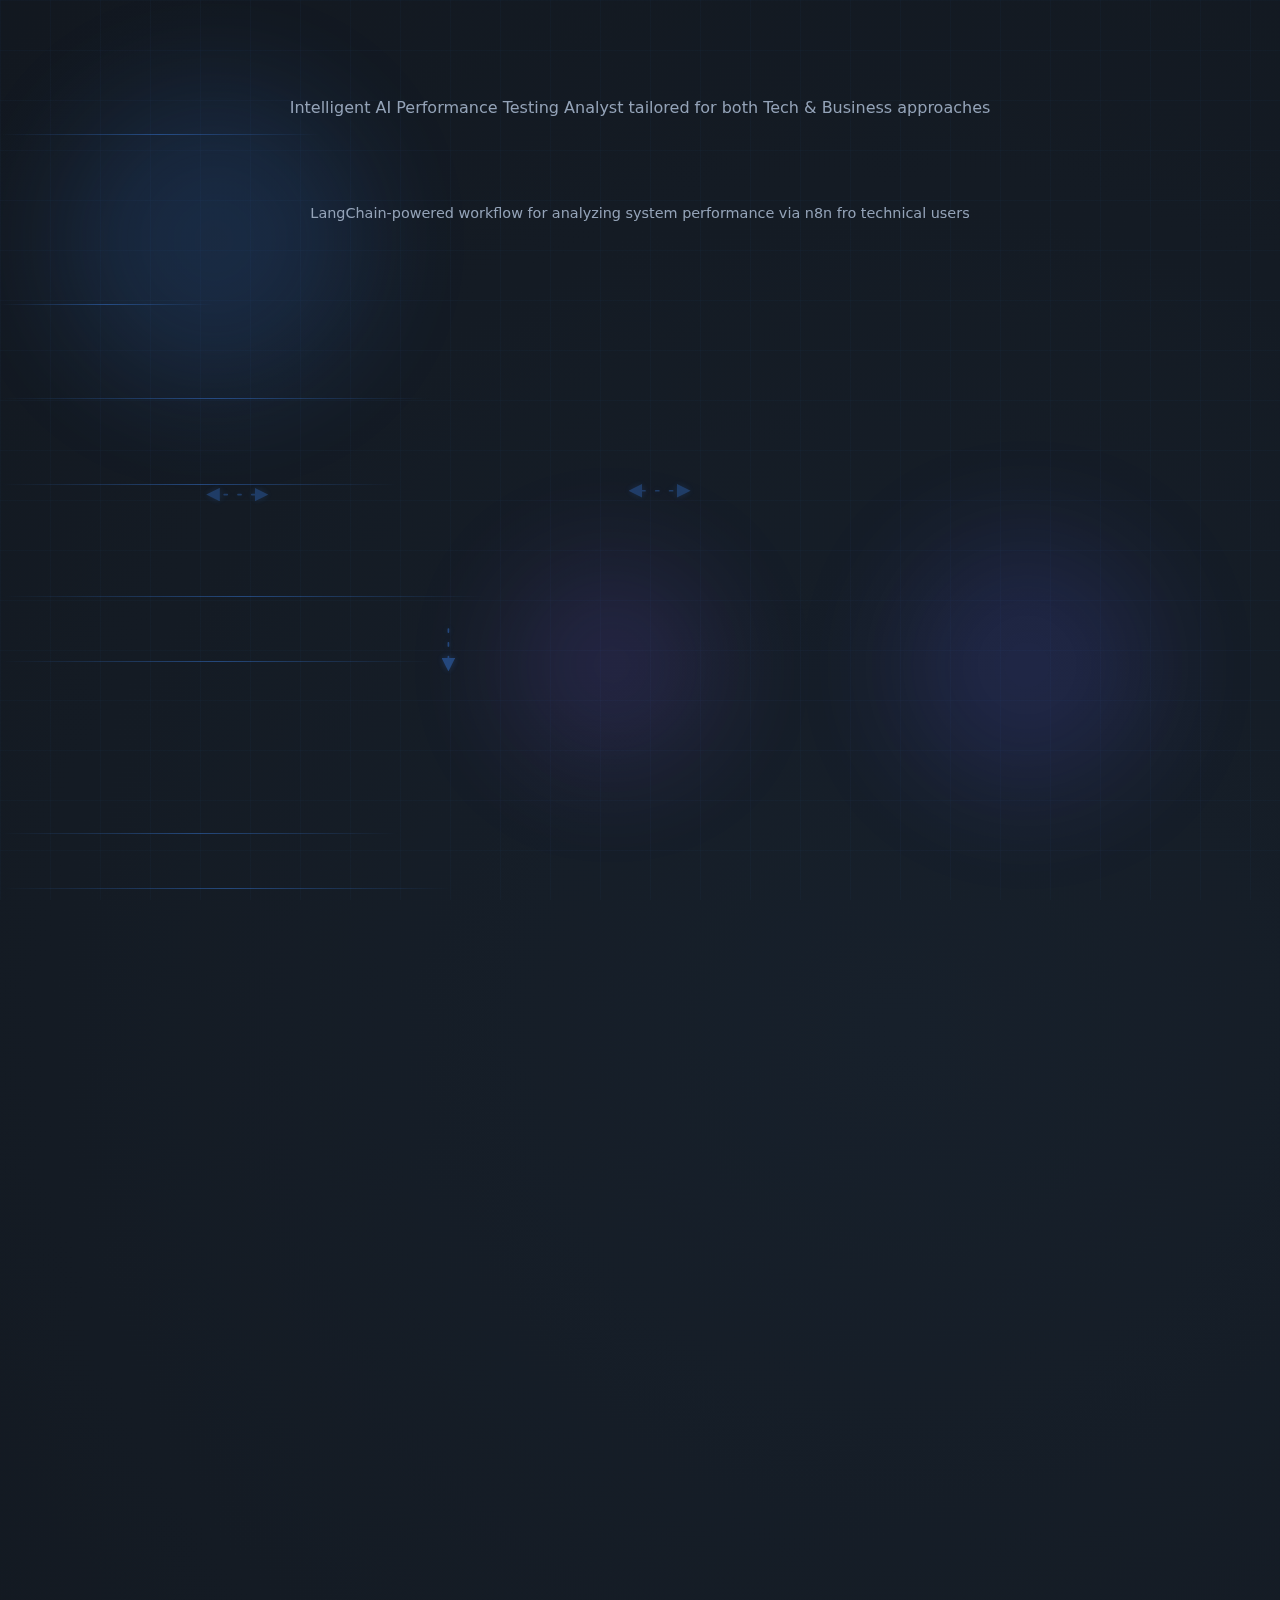
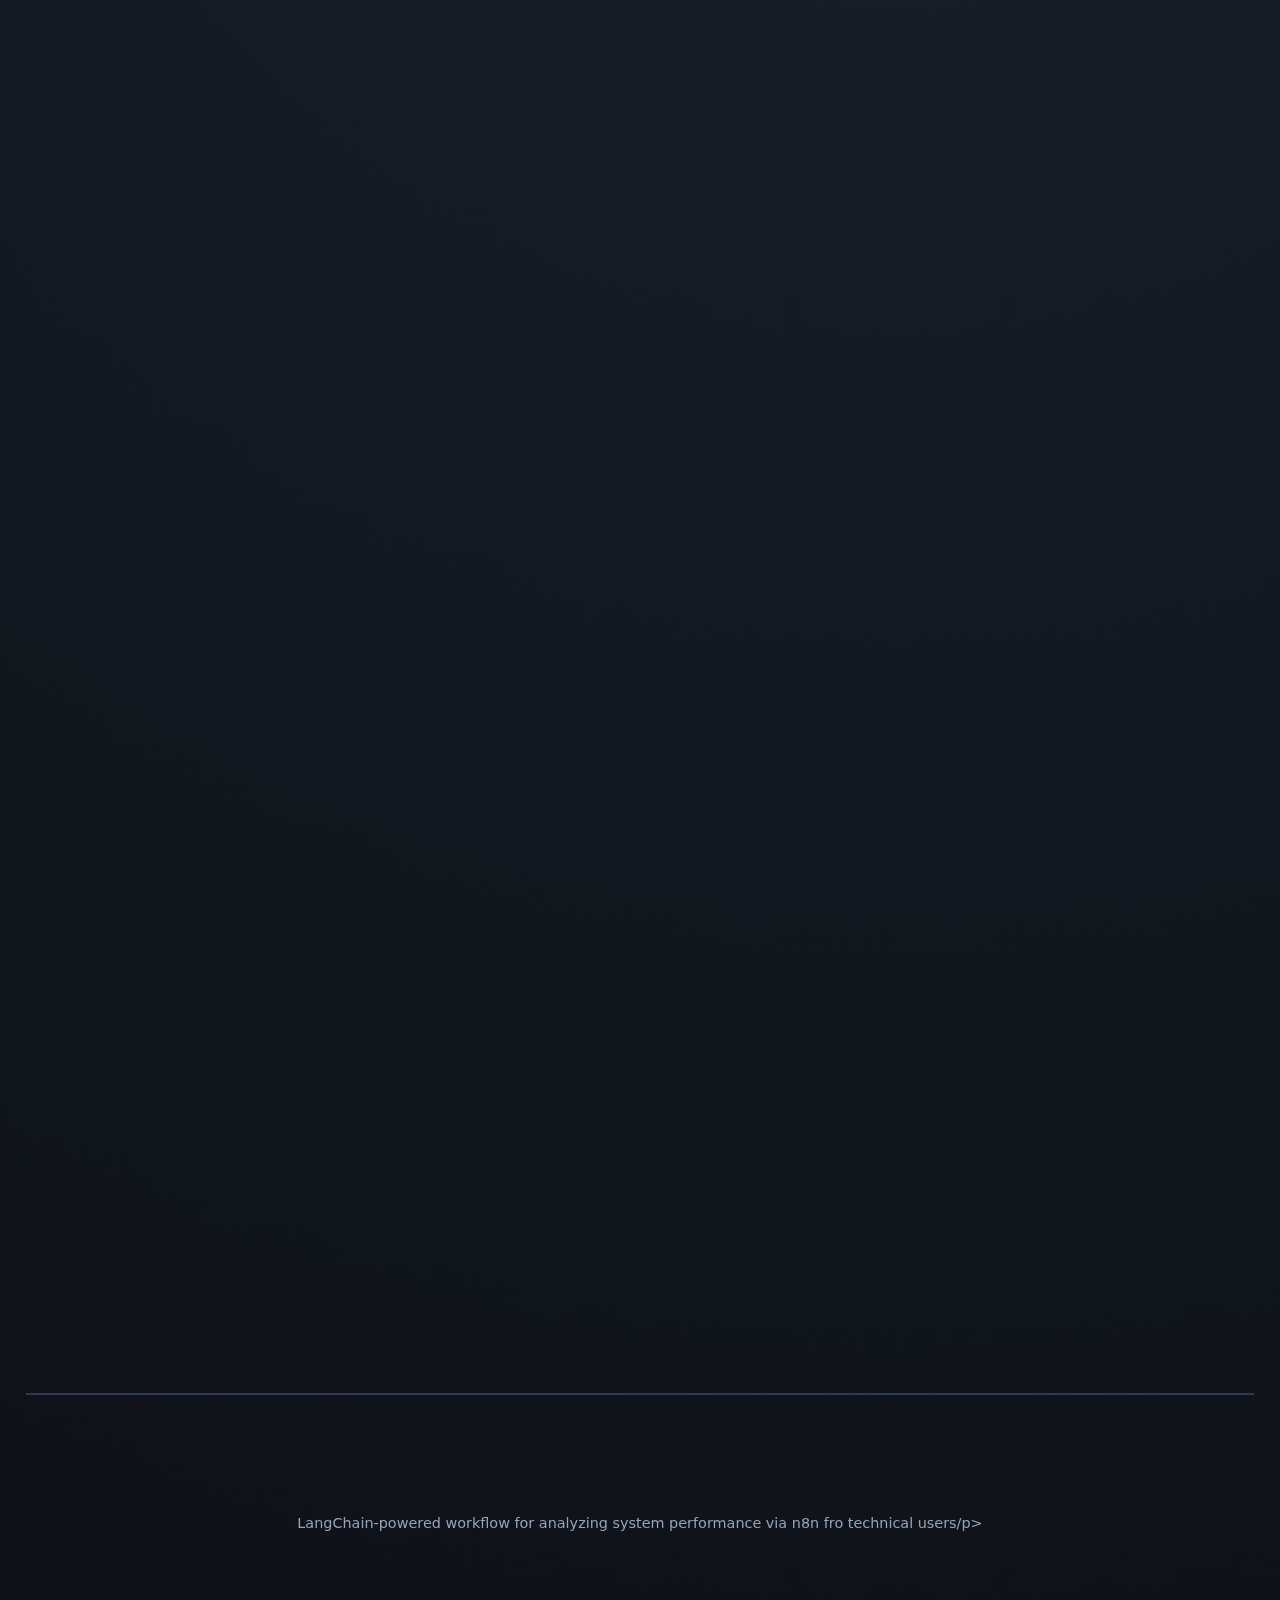
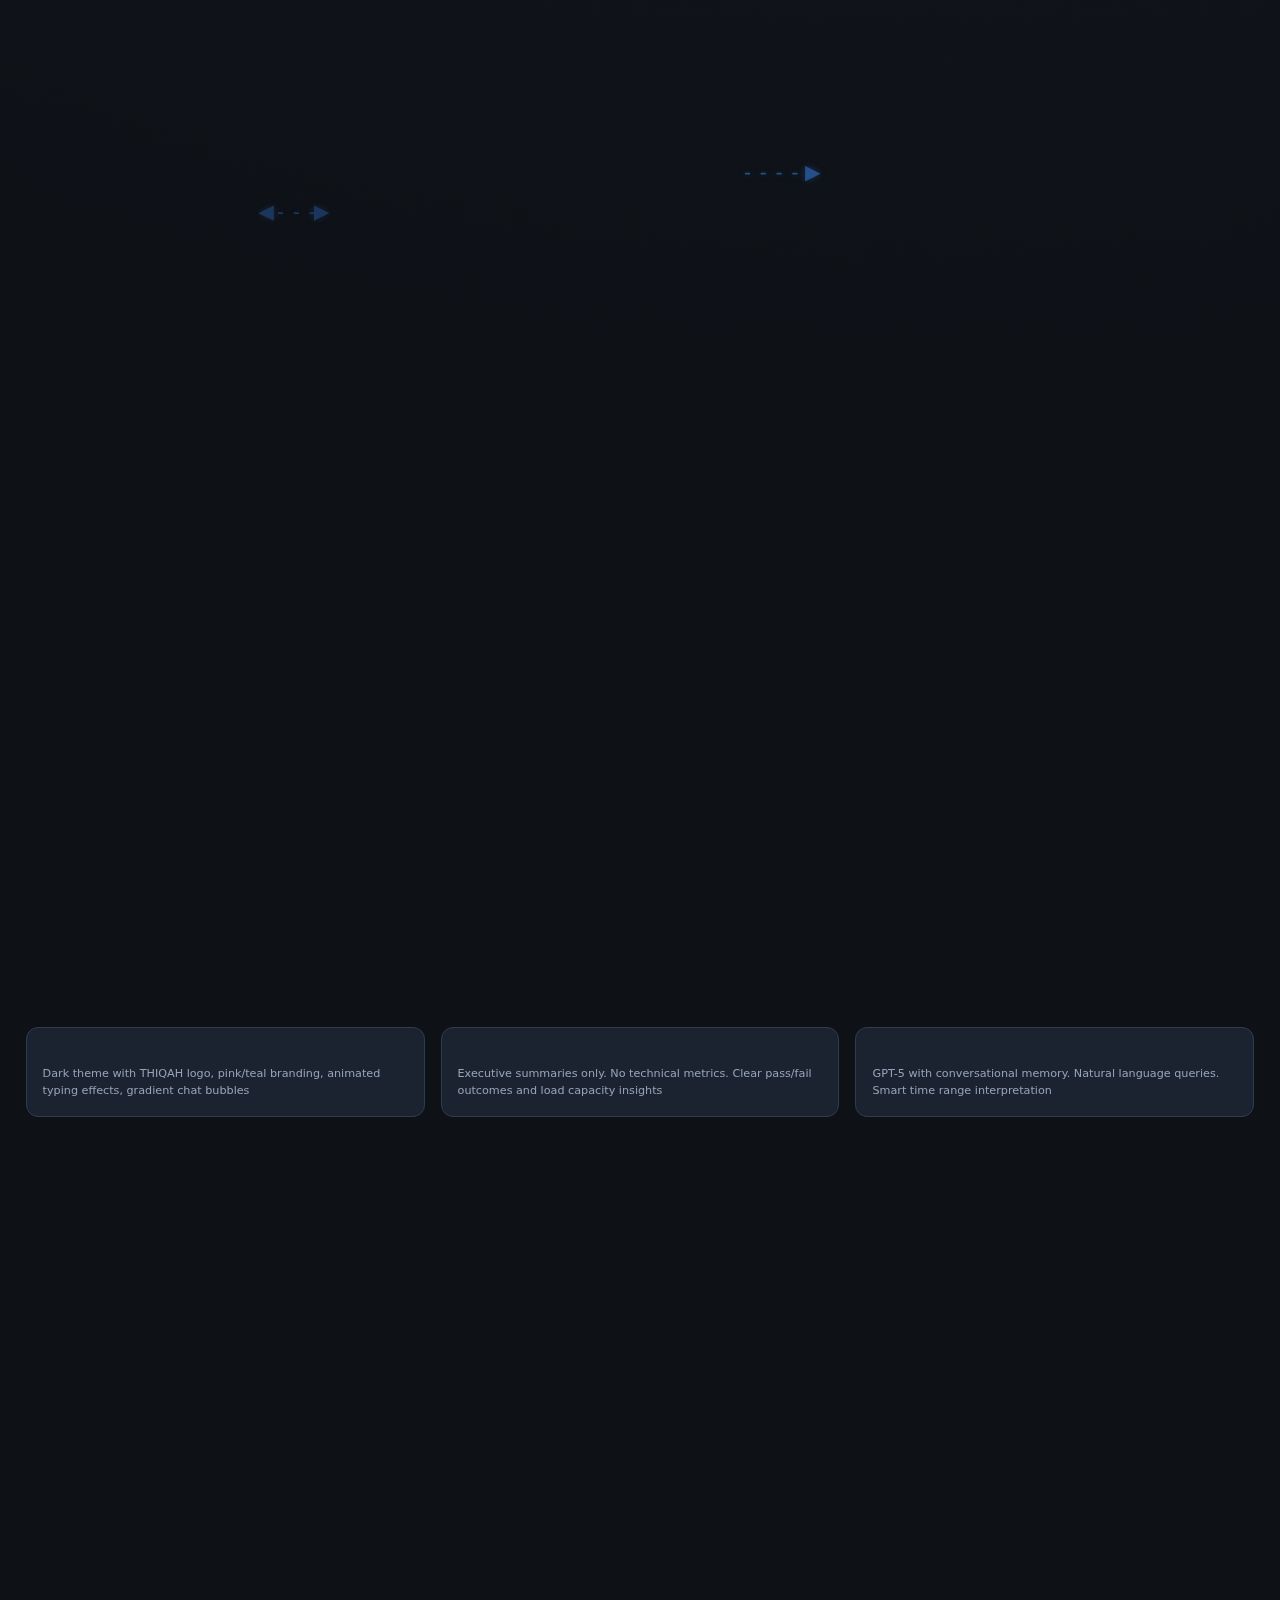
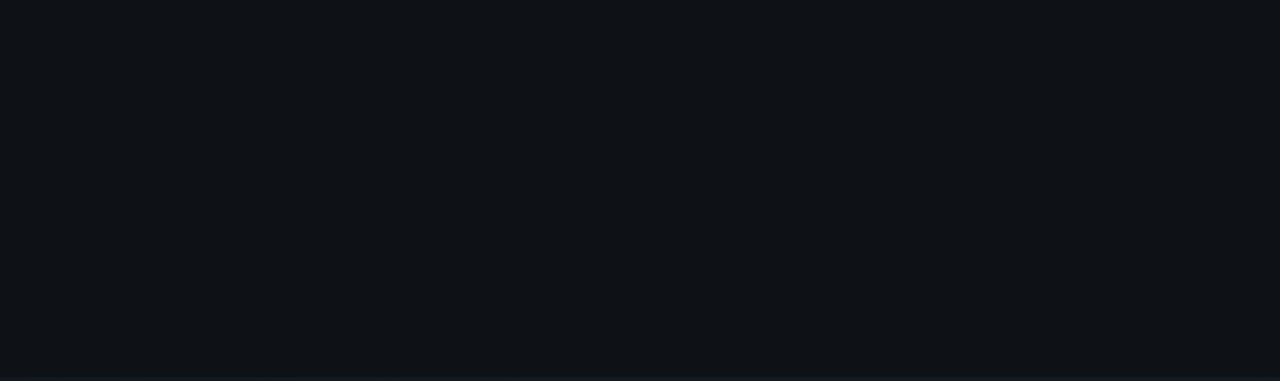
<file: Index.html>
<!DOCTYPE html>
<html lang="en">
<head>
<meta charset="UTF-8" />
<title>End‑to‑End Architecture Flow</title>
<meta name="viewport" content="width=device-width,initial-scale=1" />
<style>
:root {
  --bg: #0e1116;
  --panel: #1c2330;
  --panel-alt:#242f3f;
  --accent: #3d8bfd;
  --accent-grad: linear-gradient(135deg,#3d8bfd,#5f5fff 60%,#8a5fff);
  --border: #2e3c52;
  --text: #e6edf3;
  --muted: #94a3b8;
  --danger: #ff4d5d;
  --warn: #e0a821;
  --ok: #30c48d;
  font-family: system-ui,-apple-system,Segoe UI,Roboto,Ubuntu,Cantarell,'Noto Sans',sans-serif;
}
* { box-sizing: border-box; }
body {
  margin:0; padding:clamp(12px,2vw,32px);
  background: radial-gradient(circle at 70% 20%,#17202b 0,#0e1116 60%);
  color:var(--text);
  -webkit-font-smoothing: antialiased;
  position: relative;
  overflow-x: hidden;
}

/* Animated Technology Background */
.tech-background {
  position: fixed;
  top: 0;
  left: 0;
  width: 100%;
  height: 100%;
  z-index: -1;
  overflow: hidden;
  pointer-events: none;
}

.tech-grid {
  position: absolute;
  top: 0;
  left: 0;
  width: 100%;
  height: 100%;
  background-image: 
    linear-gradient(rgba(61, 139, 253, 0.03) 1px, transparent 1px),
    linear-gradient(90deg, rgba(61, 139, 253, 0.03) 1px, transparent 1px);
  background-size: 50px 50px;
  animation: gridMove 20s linear infinite;
}

@keyframes gridMove {
  0% { transform: translate(0, 0); }
  100% { transform: translate(50px, 50px); }
}

.particle {
  position: absolute;
  background: var(--accent);
  border-radius: 50%;
  opacity: 0;
  animation: particleFloat linear infinite;
  box-shadow: 0 0 10px rgba(61, 139, 253, 0.5);
}

@keyframes particleFloat {
  0% {
    opacity: 0;
    transform: translateY(100vh) scale(0);
  }
  10% {
    opacity: 0.6;
  }
  90% {
    opacity: 0.6;
  }
  100% {
    opacity: 0;
    transform: translateY(-100vh) scale(1);
  }
}

.circuit-line {
  position: absolute;
  height: 1px;
  background: linear-gradient(90deg, transparent, rgba(61, 139, 253, 0.4), transparent);
  animation: circuitMove linear infinite;
}

@keyframes circuitMove {
  0% {
    transform: translateX(-100%);
    opacity: 0;
  }
  10% {
    opacity: 0.6;
  }
  90% {
    opacity: 0.6;
  }
  100% {
    transform: translateX(100vw);
    opacity: 0;
  }
}

.glow-orb {
  position: absolute;
  border-radius: 50%;
  filter: blur(60px);
  opacity: 0.15;
  animation: orbFloat ease-in-out infinite;
}

@keyframes orbFloat {
  0%, 100% {
    transform: translate(0, 0) scale(1);
  }
  50% {
    transform: translate(30px, -30px) scale(1.1);
  }
}
header {text-align:center; margin-bottom:1.5rem;}
header h1 {font-size:clamp(1.4rem,2.4vw,2.4rem); margin:.25rem 0; font-weight:600; letter-spacing:.5px;}
header p {margin:0; color:var(--muted); font-size:.9rem;}

.flow-wrapper {max-width:1400px; margin:0 auto;}
svg {width:100%; height:auto; overflow:visible;}

.node-group {filter: drop-shadow(0 4px 10px rgba(0,0,0,.4)); cursor:pointer; transition:transform .4s cubic-bezier(.4,.2,.1,1); opacity:0;} 
.node-group:focus-within, .node-group:focus, .node-group:hover {transform:translateY(-4px);}

/* Animation classes - added when element is in view */
.node-group.animate {animation: slideInFromLeft 1.2s cubic-bezier(.4,.2,.1,1) forwards;}

@keyframes slideInFromLeft {
  from {
    opacity: 0;
    transform: translateX(-50px);
  }
  to {
    opacity: 1;
    transform: translateX(0);
  }
}

/* Staggered animation delays for flow elements */
.node-group:nth-of-type(1).animate { animation-delay: 0s; }
.node-group:nth-of-type(2).animate { animation-delay: 0.4s; }
.node-group:nth-of-type(3).animate { animation-delay: 0.8s; }
.node-group:nth-of-type(4).animate { animation-delay: 1.2s; } 

.node rect, .node path.round, .cluster rect {stroke:var(--border); stroke-width:1.2; fill:var(--panel); rx:14; ry:14;}
.cluster rect {fill:var(--panel-alt); stroke-dasharray:4 4;}
.node.frontend rect {fill:#17324f;}
.node.backend rect {fill:#2d1f4a;}
.node.db rect {fill:#1f3a20;}
.node.firewall rect {fill:#3a1e1e;}
.node.firewall rect:nth-child(2) {fill:#402525;}

.node rect.gradient {fill:var(--accent-grad); stroke:#4c5d74;}

.node text {font-size:.72rem; font-weight:500; letter-spacing:.5px; text-transform:uppercase; fill:var(--text); pointer-events:none;}
.node .subtitle {font-size:.55rem; fill:var(--muted); font-weight:400; letter-spacing:.3px;}

.arrow {fill:none; stroke:var(--accent); stroke-width:2.2; stroke-linecap:round; marker-end:url(#arrowHead); filter: drop-shadow(0 0 4px rgba(61,139,253,.55)); opacity:0; stroke-dasharray:4 14;}
.arrow.animate {animation: fadeInArrow 1s ease-out forwards, dash 3.8s linear infinite;}

@keyframes fadeInArrow {
  from {
    opacity: 0;
    stroke-dasharray: 1000;
    stroke-dashoffset: 1000;
  }
  to {
    opacity: 1;
    stroke-dashoffset: 0;
  }
}

@keyframes dash {to {stroke-dashoffset:-260;}}

.pulse-dot {fill:var(--accent); filter: drop-shadow(0 0 6px rgba(61,139,253,.8)); animation:pulse 2.4s ease-in-out infinite;}
@keyframes pulse {0%,100%{r:4; opacity:.25;}50%{r:7; opacity:1;}}

.legend {display:flex; flex-wrap:wrap; gap:.65rem; margin-top:1.25rem; font-size:.65rem; letter-spacing:.5px; text-transform:uppercase; opacity:0;}
.legend.animate {animation: fadeIn 1s ease-out forwards;}
.legend span {display:inline-flex; align-items:center; gap:.4rem; background:var(--panel-alt); padding:.4rem .65rem; border:1px solid var(--border); border-radius:999px;}
.legend i {width:16px; height:10px; border-radius:4px; display:inline-block;}
.legend .core {background:var(--accent-grad);} .legend .fw {background:#3a1e1e;} .legend .f5 {background:#2b2f55;} .legend .ing {background:#24364a;} .legend .front {background:#17324f;} .legend .back {background:#2d1f4a;} .legend .db {background:#1f3a20;}

@keyframes fadeIn {
  from { opacity: 0; transform: translateY(10px); }
  to { opacity: 1; transform: translateY(0); }
}

/* Title animations */
h1, h2, h3, h4 {
  opacity: 0;
  transform: translateY(20px);
}

h1.animate, h2.animate, h3.animate, h4.animate {
  animation: fadeInUp 1s ease-out forwards;
}

@keyframes fadeInUp {
  from {
    opacity: 0;
    transform: translateY(20px);
  }
  to {
    opacity: 1;
    transform: translateY(0);
  }
}

/* Chat example box animations */
.chat-example {
  opacity: 0;
  transform: translateY(30px);
}

.chat-example.animate {
  animation: slideInUp 1.2s cubic-bezier(.4,.2,.1,1) forwards;
}

@keyframes slideInUp {
  from {
    opacity: 0;
    transform: translateY(30px);
  }
  to {
    opacity: 1;
    transform: translateY(0);
  }
}

.info-panel {position:fixed; inset:auto 1rem 1rem auto; width:310px; max-width:calc(100% - 2rem); background:rgba(20,26,34,.88); backdrop-filter:blur(16px) saturate(160%); border:1px solid #263346; padding:1rem 1.1rem .9rem; border-radius:18px; display:flex; flex-direction:column; gap:.65rem; font-size:.8rem; line-height:1.3; box-shadow:0 6px 25px -4px rgba(0,0,0,.6);}
.info-panel h2 {margin:0 0 .25rem; font-size:.9rem; font-weight:600; letter-spacing:.6px;}
.info-panel button {all:unset; cursor:pointer; color:var(--accent); font-size:.7rem; letter-spacing:.5px; align-self:flex-end;}
.info-panel.hidden {opacity:0; transform:translateY(12px); pointer-events:none; transition:all .4s;} 
.info-panel:not(.hidden){animation:panelIn .6s cubic-bezier(.4,.8,.2,1);} @keyframes panelIn {from {opacity:0; transform:translateY(12px);} to {opacity:1; transform:translateY(0);} }
.panel-badge {display:inline-block; padding:2px 6px; font-size:.55rem; background:#2d3b4d; border-radius:6px; margin-right:4px; letter-spacing:.5px;}

footer {text-align:center; margin-top:2.5rem; font-size:.65rem; color:var(--muted);} 

@media (max-width:930px){
  svg {min-height:880px;} /* allow vertical stacking on narrow displays */
}
</style>
</head>
<body>
<!-- Animated Technology Background -->
<div class="tech-background">
  <div class="tech-grid"></div>
  <!-- Glow Orbs -->
  <div class="glow-orb" style="width: 300px; height: 300px; background: #3d8bfd; top: 10%; left: 5%; animation-duration: 8s;"></div>
  <div class="glow-orb" style="width: 250px; height: 250px; background: #5f5fff; top: 60%; right: 10%; animation-duration: 10s; animation-delay: 2s;"></div>
  <div class="glow-orb" style="width: 200px; height: 200px; background: #8a5fff; bottom: 15%; left: 40%; animation-duration: 12s; animation-delay: 4s;"></div>
</div>

<header>
  <h1 style="font-size:clamp(2rem,4vw,3.5rem); background:linear-gradient(135deg,#3d8bfd,#5f5fff 60%,#8a5fff); -webkit-background-clip:text; -webkit-text-fill-color:transparent; background-clip:text; margin-bottom:0.5rem; letter-spacing:2px;">DUALMIND AI</h1>
  <p style="font-size:1rem; margin-bottom:3rem; color:#94a3b8;">Intelligent AI Performance Testing Analyst tailored for both Tech & Business approaches</p>
  
  <h2 style="font-size:clamp(1.4rem,2.4vw,2rem); margin-top:2rem; margin-bottom:0.25rem; font-weight:600; letter-spacing:.5px;">Technical AI Performance Assistant</h2>
  <p style="margin:0; color:var(--muted); font-size:.9rem;">LangChain-powered workflow for analyzing system performance via n8n fro technical users</p>
</header>
<div class="flow-wrapper">
  <svg viewBox="0 0 1600 700" role="img" aria-label="AI Performance Testing Analyst workflow diagram">
    <defs>
      <linearGradient id="coreGrad" x1="0" y1="0" x2="1" y2="1">
        <stop offset="0%" stop-color="#3d8bfd" />
        <stop offset="60%" stop-color="#5f5fff" />
        <stop offset="100%" stop-color="#8a5fff" />
      </linearGradient>
      <marker id="arrowHead" viewBox="0 0 10 10" refX="7" refY="5" markerWidth="8" markerHeight="8" orient="auto-start-reverse">
        <path d="M0 0 L10 5 L0 10 z" fill="var(--accent)" />
      </marker>
      <filter id="glow">
        <feGaussianBlur stdDeviation="3" result="coloredBlur" />
        <feMerge>
          <feMergeNode in="coloredBlur" />
          <feMergeNode in="SourceGraphic" />
        </feMerge>
      </filter>
      
      <!-- Icon Definitions -->
      <!-- Chat Icon -->
      <g id="chatIcon">
        <rect x="2" y="4" width="20" height="14" rx="3" fill="none" stroke="currentColor" stroke-width="1.5"/>
        <path d="M8 10 L12 14 L12 10" stroke="currentColor" stroke-width="1.5" fill="none"/>
        <path d="M6 8 h12 M6 12 h8" stroke="currentColor" stroke-width="1.2" opacity="0.6"/>
      </g>
      
      <!-- AI Brain Icon -->
      <g id="aiIcon">
        <circle cx="12" cy="12" r="9" fill="none" stroke="currentColor" stroke-width="1.5"/>
        <path d="M8 10 L10 12 L8 14 M16 10 L14 12 L16 14" stroke="currentColor" stroke-width="1.5" fill="none"/>
        <circle cx="12" cy="12" r="2" fill="currentColor" opacity="0.5"/>
        <path d="M12 3 v3 M12 18 v3 M3 12 h3 M18 12 h3" stroke="currentColor" stroke-width="1.2" opacity="0.4"/>
      </g>
      
      <!-- OpenAI Icon -->
      <g id="openaiIcon">
        <path d="M12 2 L22 8 L22 16 L12 22 L2 16 L2 8 Z" fill="none" stroke="currentColor" stroke-width="1.5"/>
        <circle cx="12" cy="12" r="5" fill="none" stroke="currentColor" stroke-width="1.2"/>
        <circle cx="12" cy="12" r="2" fill="currentColor"/>
      </g>
      
      <!-- Memory Icon -->
      <g id="memoryIcon">
        <rect x="4" y="6" width="16" height="12" rx="2" fill="none" stroke="currentColor" stroke-width="1.5"/>
        <path d="M8 10 h8 M8 14 h6" stroke="currentColor" stroke-width="1.2" opacity="0.6"/>
        <circle cx="6" cy="10" r="1" fill="#30c48d"/>
      </g>
      
      <!-- HTTP Icon -->
      <g id="httpIcon">
        <rect x="3" y="5" width="18" height="14" rx="2" fill="none" stroke="currentColor" stroke-width="1.5"/>
        <path d="M7 9 v6 M7 12 h3 M10 9 v6 M13 9 v6 M13 9 h3 M16 9 v6" stroke="currentColor" stroke-width="1.2"/>
      </g>
      
      <!-- Elasticsearch Icon -->
      <g id="elasticIcon">
        <circle cx="12" cy="12" r="9" fill="none" stroke="currentColor" stroke-width="1.5"/>
        <path d="M6 12 h12 M12 6 v12" stroke="currentColor" stroke-width="1.5"/>
        <path d="M8 8 L16 16 M16 8 L8 16" stroke="currentColor" stroke-width="1.2" opacity="0.5"/>
      </g>
      
      <!-- MCP Icon -->
      <g id="mcpIcon">
        <rect x="4" y="4" width="16" height="16" rx="3" fill="none" stroke="currentColor" stroke-width="1.5"/>
        <path d="M9 8 L12 11 L15 8 M9 13 h6" stroke="currentColor" stroke-width="1.5" stroke-linecap="round"/>
      </g>
      
      <!-- Database Icon -->
      <g id="databaseIcon">
        <ellipse cx="12" cy="6" rx="8" ry="3" fill="none" stroke="currentColor" stroke-width="1.5"/>
        <path d="M4 6 v10 q0 3 8 3 t8 -3 v-10" fill="none" stroke="currentColor" stroke-width="1.5"/>
        <ellipse cx="12" cy="11" rx="8" ry="3" fill="none" stroke="currentColor" stroke-width="1.2" opacity="0.5"/>
      </g>
    </defs>

    <!-- 1. Chat Trigger -->
    <g class="node-group" tabindex="0" data-role="Chat Trigger" data-desc="Public webhook/chat entrypoint. Receives user prompts like 'Analyze yesterday's checkout service performance' and initiates the workflow.">
      <g class="node" transform="translate(60,280)">
        <rect class="gradient" width="180" height="90" rx="18" />
        <use href="#chatIcon" x="18" y="28" width="24" height="24" color="#fff" opacity="0.9"/>
        <text x="100" y="42" text-anchor="middle">Chat Message</text>
        <text x="100" y="60" text-anchor="middle" class="subtitle">Webhook Trigger</text>
      </g>
    </g>

    <!-- 2. AI Agent Core -->
    <g class="node-group" tabindex="0" data-role="AI Agent" data-desc="LangChain Agent orchestrator. The brain of the workflow - reasons, calls tools, enforces KPIs. Runs up to 100 iterations with 3 retries. Acts as performance testing analyst AI.">
      <g class="cluster" transform="translate(310,100)">
        <rect width="480" height="400" rx="28" />
        <text x="240" y="26" text-anchor="middle" style="font-size:.62rem; letter-spacing:1px; fill:var(--muted);">AI AGENT ORCHESTRATOR</text>
        
        <!-- Central Agent -->
        <g class="node" transform="translate(150,60)">
          <rect width="180" height="100" rx="18" fill="#2d1f4a" />
          <use href="#aiIcon" x="18" y="32" width="24" height="24" color="#fff" opacity="0.9"/>
          <text x="100" y="48" text-anchor="middle">AI Agent</text>
          <text x="100" y="66" text-anchor="middle" class="subtitle">LangChain</text>
          <text x="100" y="82" text-anchor="middle" class="subtitle" style="font-size:.48rem;">max 100 iterations</text>
        </g>

        <!-- Model & Memory Components -->
        <g class="node" transform="translate(30,200)">
          <rect width="150" height="75" rx="16" fill="#17324f" />
          <use href="#openaiIcon" x="12" y="22" width="24" height="24" color="#fff" opacity="0.85"/>
          <text x="82" y="38" text-anchor="middle">OpenAI</text>
          <text x="82" y="54" text-anchor="middle" class="subtitle">Chat Model</text>
          <text x="82" y="66" text-anchor="middle" class="subtitle" style="font-size:.48rem;">gpt-5</text>
        </g>

        <g class="node" transform="translate(300,200)">
          <rect width="150" height="75" rx="16" fill="#1f3a20" />
          <use href="#memoryIcon" x="12" y="22" width="24" height="24" color="#fff" opacity="0.85"/>
          <text x="82" y="38" text-anchor="middle">Memory</text>
          <text x="82" y="54" text-anchor="middle" class="subtitle">Buffer Window</text>
          <text x="82" y="66" text-anchor="middle" class="subtitle" style="font-size:.48rem;">Context retention</text>
        </g>

        <!-- Connections to Agent -->
        <path class="arrow flow" d="M105 200 L210 160" style="animation-delay: 1.2s;" />
        <path class="arrow flow" d="M375 200 L290 160" style="animation-delay: 1.4s;" />
      </g>
    </g>

    <!-- 3. Tools Cluster -->
    <g class="node-group" tabindex="0" data-role="Analysis Tools" data-desc="Collection of tools the Agent calls on-demand: APM traces query, generic Elasticsearch access, and MCP client for JTL_report database access.">
      <g class="cluster" transform="translate(860,100)">
        <rect width="680" height="400" rx="28" />
        <text x="340" y="26" text-anchor="middle" style="font-size:.62rem; letter-spacing:1px; fill:var(--muted);">ANALYSIS TOOLS</text>

        <!-- HTTP Request to APM -->
        <g class="node" transform="translate(30,60)">
          <rect width="190" height="100" rx="18" fill="#2b2f55" />
          <use href="#httpIcon" x="18" y="32" width="24" height="24" color="#fff" opacity="0.9"/>
          <text x="105" y="48" text-anchor="middle">HTTP Request</text>
          <text x="105" y="66" text-anchor="middle" class="subtitle">APM Traces</text>
          <text x="105" y="82" text-anchor="middle" class="subtitle" style="font-size:.48rem;">elkpp.thiqah.sa</text>
        </g>

        <!-- Elasticsearch Tool -->
        <g class="node" transform="translate(260,60)">
          <rect width="170" height="100" rx="18" fill="#24364a" />
          <use href="#elasticIcon" x="14" y="32" width="24" height="24" color="#fff" opacity="0.9"/>
          <text x="95" y="48" text-anchor="middle">Elasticsearch</text>
          <text x="95" y="66" text-anchor="middle" class="subtitle">Generic Tool</text>
          <text x="95" y="82" text-anchor="middle" class="subtitle" style="font-size:.48rem;">Custom queries</text>
        </g>

        <!-- MCP Client -->
        <g class="node" transform="translate(470,60)">
          <rect width="180" height="100" rx="18" fill="#3a1e1e" />
          <use href="#mcpIcon" x="18" y="32" width="24" height="24" color="#fff" opacity="0.9"/>
          <text x="100" y="48" text-anchor="middle">MCP Client</text>
          <text x="100" y="66" text-anchor="middle" class="subtitle">JTL_report DB</text>
          <text x="100" y="82" text-anchor="middle" class="subtitle" style="font-size:.48rem;">172.17.0.3:8000</text>
        </g>

        <!-- Data Sources Below -->
        <g class="node db" transform="translate(30,230)">
          <rect width="170" height="80" rx="16" />
          <use href="#databaseIcon" x="14" y="24" width="24" height="24" color="#fff" opacity="0.8"/>
          <text x="95" y="42" text-anchor="middle">Elasticsearch</text>
          <text x="95" y="58" text-anchor="middle" class="subtitle">APM Index</text>
          <text x="95" y="72" text-anchor="middle" class="subtitle" style="font-size:.48rem;">traces-apm-default</text>
        </g>

        <g class="node db" transform="translate(250,230)">
          <rect width="170" height="80" rx="16" />
          <use href="#databaseIcon" x="14" y="24" width="24" height="24" color="#fff" opacity="0.8"/>
          <text x="95" y="42" text-anchor="middle">Elasticsearch</text>
          <text x="95" y="58" text-anchor="middle" class="subtitle">Error Logs</text>
          <text x="95" y="72" text-anchor="middle" class="subtitle" style="font-size:.48rem;">Latency data</text>
        </g>

        <g class="node db" transform="translate(470,230)">
          <rect width="180" height="80" rx="16" />
          <use href="#databaseIcon" x="16" y="24" width="24" height="24" color="#fff" opacity="0.8"/>
          <text x="100" y="42" text-anchor="middle">JTL_report</text>
          <text x="100" y="58" text-anchor="middle" class="subtitle">Performance DB</text>
          <text x="100" y="72" text-anchor="middle" class="subtitle" style="font-size:.48rem;">Postgres</text>
        </g>

        <!-- Tool to Data Source connections -->
        <path class="arrow" d="M125 160 V230" style="animation-delay: 2.0s; opacity: 0.4;" />
        <path class="arrow" d="M345 160 V230" style="animation-delay: 2.2s; opacity: 0.4;" />
        <path class="arrow" d="M560 160 V230" style="animation-delay: 2.4s; opacity: 0.4;" />
      </g>
    </g>

    <!-- Main Flow Arrows -->
    <!-- Chat -> Agent -->
    
    <!-- Agent -> Chat (bidirectional response) -->
    <path class="arrow" d="M240 325 H310" style="animation-delay: 2.8s; opacity: 0.3;" marker-start="url(#arrowHead)"/>
    
    <!-- Agent -> Tools (from right edge of agent cluster to tools) -->

    
    <!-- Tools -> Agent (bidirectional response) -->
    <path class="arrow" d="M860 320 H790" style="animation-delay: 2.4s; opacity: 0.3;" marker-start="url(#arrowHead)"/>

    <!-- KPI Info Box -->
    <g class="node-group" tabindex="0" data-role="KPI Enforcement" data-desc="Enforces strict thresholds: API p90<1s, CPU<80%, Memory<80%, Network≤100ms, Errors<3%, DB reads<20ms, writes<4ms(cached)/20ms(uncached). Flags breaches in bullet-point reports.">
      <g class="node" transform="translate(310,550)">
        <rect width="480" height="90" rx="18" fill="#2d3b4d" stroke="#e0a821" stroke-width="2"/>
        <text x="240" y="28" text-anchor="middle" style="font-size:.68rem; letter-spacing:.8px;">KPI ENFORCEMENT POLICY</text>
        <text x="240" y="48" text-anchor="middle" class="subtitle" style="font-size:.55rem;">API p90&lt;1s • CPU&lt;80% • Memory&lt;80% • Network≤100ms</text>
        <text x="240" y="64" text-anchor="middle" class="subtitle" style="font-size:.55rem;">Errors&lt;3% • No 5xx/404 • DB reads&lt;20ms • Writes&lt;4ms(cache)/20ms</text>
        <text x="240" y="80" text-anchor="middle" class="subtitle" style="font-size:.48rem; fill:#e0a821;">Bullet-point reports • Flag breaches • Root-cause analysis</text>
      </g>
    </g>

    <!-- Connection from Agent to KPI -->
    <path class="arrow" d="M550 500 V550" style="animation-delay: 2.6s; opacity: 0.4;" />

  </svg>

  <div class="legend" aria-hidden="true">
    <span><i class="core"></i>Trigger</span>
    <span><i style="background:#2d1f4a;"></i>AI Agent</span>
    <span><i style="background:#17324f;"></i>LLM Model</span>
    <span><i style="background:#1f3a20;"></i>Memory</span>
    <span><i style="background:#2b2f55;"></i>HTTP Tools</span>
    <span><i style="background:#24364a;"></i>Elasticsearch</span>
    <span><i style="background:#3a1e1e;"></i>MCP</span>
    <span><i class="db"></i>Data Sources</span>
  </div>

  <!-- Example Conversation Box for Technical Workflow -->
  <div class="chat-example" style="margin-top: 2.5rem; padding: 1.8rem; background: var(--panel); border: 1px solid var(--border); border-radius: 16px; max-width: 1200px; margin-left: auto; margin-right: auto;">
    <h3 style="margin: 0 0 1.2rem 0; font-size: 1rem; color: var(--accent); letter-spacing: .6px; text-transform: uppercase;">💬 Technical Analysis Example</h3>
    <div style="display: flex; flex-direction: column; gap: 1.2rem;">
      
      <!-- User Message -->
      <div style="align-self: flex-end; max-width: 65%; background: linear-gradient(135deg, #3d8bfd, #5f5fff); padding: .9rem 1.1rem; border-radius: 16px 16px 4px 16px; box-shadow: 0 4px 12px rgba(61, 139, 253, 0.3);">
        <p style="margin: 0; font-size: .78rem; color: #fff; font-weight: 500;">
          "Show me how many users Mazad handled before failing THIQAH standards."
        </p>
      </div>
      
      <!-- Assistant Response -->
      <div style="align-self: flex-start; max-width: 95%; background: var(--panel-alt); padding: 1.2rem 1.4rem; border-radius: 16px 16px 16px 4px; border-left: 4px solid #e0a821;">
        
        <!-- Summary Section -->
        <div style="margin-bottom: 1.2rem; padding-bottom: 1rem; border-bottom: 1px solid var(--border);">
          <p style="margin: 0 0 .8rem 0; font-size: .82rem; line-height: 1.7; color: var(--text);">
            <strong style="color: #e0a821;">⚠️ CAPACITY ASSESSMENT:</strong><br>
            Based on the latest MAZAD performance tests in JTL report, <strong>MAZAD does not meet THIQAH KPIs</strong> at 300 or 1000 concurrent users.
          </p>
          <p style="margin: 0; font-size: .78rem; line-height: 1.6; color: var(--muted);">
            <strong style="color: var(--text);">Current capacity within THIQAH standards:</strong> Below 300 concurrent users<br>
            <strong style="color: var(--text);">Estimated KPI-compliant capacity:</strong> <span style="color: #e0a821;">~75–100 concurrent users</span> (requires validation with step-load test)
          </p>
        </div>

        <!-- Evidence Section -->
        <div style="margin-bottom: 1.2rem;">
          <h4 style="margin: 0 0 .8rem 0; font-size: .75rem; color: var(--accent); letter-spacing: .5px; text-transform: uppercase;">📊 Evidence from JTL Runs</h4>
          
          <!-- Run A -->
          <div style="margin-bottom: 1rem; padding: .9rem; background: rgba(61, 139, 253, 0.05); border-radius: 8px; border-left: 3px solid #ff4d5d;">
            <p style="margin: 0 0 .5rem 0; font-size: .72rem; font-weight: 600; color: var(--text);">
              Run A (2024-06-26, peak_users=<strong>300</strong>)
            </p>
            <ul style="margin: .3rem 0 0 0; padding-left: 1.3rem; font-size: .7rem; line-height: 1.8; color: var(--muted);">
              <li><strong style="color: #ff4d5d;">API p90: 3,819 ms</strong> — ❌ exceeds KPI (&lt;1000 ms)</li>
              <li><strong style="color: #30c48d;">Error %: 1.68%</strong> — ✅ within KPI (&lt;3%)</li>
              <li><strong style="color: #30c48d;">HTTP 5xx/404: 0</strong> — ✅ within KPI</li>
              <li><strong style="color: #30c48d;">p90 connect time: 0 ms</strong> — ✅ within KPI (≤100 ms)</li>
            </ul>
          </div>

          <!-- Run B -->
          <div style="margin-bottom: 0; padding: .9rem; background: rgba(255, 77, 93, 0.05); border-radius: 8px; border-left: 3px solid #ff4d5d;">
            <p style="margin: 0 0 .5rem 0; font-size: .72rem; font-weight: 600; color: var(--text);">
              Run B (2024-06-25, peak_users=<strong>1000</strong>)
            </p>
            <ul style="margin: .3rem 0 0 0; padding-left: 1.3rem; font-size: .7rem; line-height: 1.8; color: var(--muted);">
              <li><strong style="color: #ff4d5d;">API p90: 12,584 ms</strong> — ❌ exceeds KPI (&lt;1000 ms)</li>
              <li><strong style="color: #ff4d5d;">Error %: 4.21%</strong> — ❌ exceeds KPI (&lt;3%)</li>
              <li><strong style="color: #30c48d;">HTTP 5xx/404: 0</strong> — ✅ within KPI</li>
              <li><strong style="color: #30c48d;">p90 connect time: 9 ms</strong> — ✅ within KPI (≤100 ms)</li>
            </ul>
          </div>
        </div>

        <!-- Top Slow Endpoints -->
        <div style="margin-bottom: 1.2rem;">
          <h4 style="margin: 0 0 .8rem 0; font-size: .75rem; color: #e0a821; letter-spacing: .5px; text-transform: uppercase;">🐌 Top Slow Endpoints (300-user run)</h4>
          <div style="padding: .8rem; background: rgba(224, 168, 33, 0.05); border-radius: 8px;">
            <ol style="margin: 0; padding-left: 1.5rem; font-size: .68rem; line-height: 1.9; color: var(--muted);">
              <li><code style="color: #ff4d5d; background: rgba(255,77,93,0.1); padding: 2px 6px; border-radius: 4px;">GET /GetCausesOrAuctionsBySearch/Execute</code><br>
                  <span style="font-size: .65rem;">p90: 46.7s, avg: 20.4s, err: 7.16%</span></li>
              <li><code style="color: #ff4d5d; background: rgba(255,77,93,0.1); padding: 2px 6px; border-radius: 4px;">POST /Account/LoginForRegister</code><br>
                  <span style="font-size: .65rem;">p90: 29.5s</span></li>
              <li><code style="color: #ff4d5d; background: rgba(255,77,93,0.1); padding: 2px 6px; border-radius: 4px;">GET /GetAuctionPrices/GetAsync</code><br>
                  <span style="font-size: .65rem;">p90: 26.0s</span></li>
              <li><code style="color: #ff4d5d; background: rgba(255,77,93,0.1); padding: 2px 6px; border-radius: 4px;">POST /Account/Login</code><br>
                  <span style="font-size: .65rem;">p90: 24.9s</span></li>
              <li><code style="color: #ff4d5d; background: rgba(255,77,93,0.1); padding: 2px 6px; border-radius: 4px;">GET /GetLastFiveBiddings/GetAsync</code><br>
                  <span style="font-size: .65rem;">p90: 19.4s</span></li>
            </ol>
          </div>
        </div>

        <!-- Actionable Next Steps -->
        <div style="background: rgba(48, 196, 141, 0.05); padding: 1rem; border-radius: 8px; border-left: 3px solid #30c48d;">
          <h4 style="margin: 0 0 .7rem 0; font-size: .75rem; color: #30c48d; letter-spacing: .5px; text-transform: uppercase;">🎯 Actionable Next Steps</h4>
          <div style="font-size: .7rem; line-height: 1.7; color: var(--muted);">
            <p style="margin: 0 0 .6rem 0;"><strong style="color: var(--text);">1. Validate Capacity:</strong><br>
            Run step-load test: 50 → 75 → 100 → 150 → 200 → 250 → 300 users (10–15 min each)</p>
            
            <p style="margin: 0 0 .6rem 0;"><strong style="color: var(--text);">2. Correlate with Backend Metrics:</strong><br>
            Pull APM/Elasticsearch data for CPU, memory, GC, DB latency during test window</p>
            
            <p style="margin: 0 0 .6rem 0;"><strong style="color: var(--text);">3. Targeted Remediation:</strong></p>
            <ul style="margin: 0 0 .6rem 0; padding-left: 1.3rem;">
              <li><strong>Search endpoint:</strong> Add DB indexes, enforce pagination, cache queries</li>
              <li><strong>Auction endpoints:</strong> Precompute/cache aggregates, use read replicas</li>
              <li><strong>Auth endpoints:</strong> Add connection pooling, circuit breakers, cache configs</li>
            </ul>
            
            <p style="margin: 0;"><strong style="color: var(--text);">4. Infrastructure:</strong><br>
            Ensure CPU/Memory &lt;80%, verify DB read &lt;20ms, write &lt;4ms (cached)</p>
          </div>
        </div>

      </div>
    </div>
  </div>

  <!-- Video Demo Section -->
  <div class="chat-example" style="margin-top: 3rem; padding: 2rem; background: var(--panel); border: 1px solid var(--border); border-radius: 16px; max-width: 1200px; margin-left: auto; margin-right: auto;">
    <h3 style="margin: 0 0 1.5rem 0; font-size: 1.1rem; color: var(--accent); letter-spacing: .6px; text-transform: uppercase; text-align: center;">
      🎥 Live Demo - Technical AI Assistant in Action
    </h3>
    <div style="position: relative; padding-bottom: 56.25%; height: 0; overflow: hidden; border-radius: 12px; background: #000; box-shadow: 0 8px 24px rgba(0,0,0,0.4);">
      <iframe 
        loading="lazy" 
        style="position: absolute; top: 0; left: 0; width: 100%; height: 100%; border: 0;" 
        src="https://www.canva.com/design/DAG19zPeGx4/qBRNltXaUTSX69JP2s7R_Q/watch?embed" 
        allow="fullscreen; autoplay">
      </iframe>
    </div>
    <p style="margin: 1.2rem 0 0 0; text-align: center; font-size: .75rem; color: var(--muted); line-height: 1.6;">
      Watch how the Technical AI Performance Assistant analyzes JMeter results, identifies bottlenecks, and provides actionable insights in real-time.
    </p>
  </div>
</div>

<!-- Second Workflow: Business AI Performance Testing Assistant -->
<div style="margin-top: 4rem; border-top: 2px solid var(--border); padding-top: 3rem;">
  <header style="margin-bottom: 2rem;">
    <h2 style="font-size:clamp(1.4rem,2.4vw,2rem); margin-top:2rem; margin-bottom:0.25rem; font-weight:600; letter-spacing:.5px;">Business AI Performance Assistant</h2>
    <p style="margin:0; color:var(--muted); font-size:.9rem;">LangChain-powered workflow for analyzing system performance via n8n fro technical users/p>
  </header>

  <div class="flow-wrapper">
    <svg viewBox="0 0 1400 720" role="img" aria-label="Business AI Performance Testing Assistant workflow">
      <defs>
        <!-- Reuse existing gradients and markers -->
        <linearGradient id="thiqahGrad" x1="0" y1="0" x2="1" y2="1">
          <stop offset="0%" stop-color="#ff4d9e" />
          <stop offset="50%" stop-color="#9d4edd" />
          <stop offset="100%" stop-color="#00d4aa" />
        </linearGradient>
        
        <!-- Business Icon -->
        <g id="businessIcon">
          <rect x="4" y="8" width="16" height="14" rx="2" fill="none" stroke="currentColor" stroke-width="1.5"/>
          <path d="M12 8 V4 M8 4 h8" stroke="currentColor" stroke-width="1.5"/>
          <path d="M7 12 h10 M7 16 h10 M7 20 h6" stroke="currentColor" stroke-width="1.2" opacity="0.6"/>
        </g>
        
        <!-- Standards Icon -->
        <g id="standardsIcon">
          <circle cx="12" cy="12" r="9" fill="none" stroke="currentColor" stroke-width="1.5"/>
          <path d="M8 12 L11 15 L16 9" stroke="currentColor" stroke-width="2" stroke-linecap="round" stroke-linejoin="round"/>
        </g>
      </defs>

      <!-- 1. Public Chat Interface -->
      <g class="node-group" tabindex="0" data-role="Public Chat Interface" data-desc="24/7 accessible web chat with THIQAH branding. Custom dark UI with pink/teal colors, logo, animated typing effects. Users ask natural language questions about load test results.">
        <g class="node" transform="translate(50,230)">
          <rect width="220" height="110" rx="18" fill="url(#thiqahGrad)" stroke="#ff4d9e" stroke-width="2"/>
          <use href="#chatIcon" x="20" y="30" width="28" height="28" color="#fff" opacity="0.95"/>
          <text x="120" y="46" text-anchor="middle" style="font-size:.78rem; fill:#fff;">Public Chat</text>
          <text x="120" y="66" text-anchor="middle" class="subtitle" style="fill:#f0f0f0;">THIQAH AI Assistant</text>
          <text x="120" y="82" text-anchor="middle" class="subtitle" style="font-size:.48rem; fill:#f0f0f0;">24/7 Available</text>
          <text x="120" y="96" text-anchor="middle" class="subtitle" style="font-size:.45rem; fill:#ffe0f0;">Custom Dark Theme</text>
        </g>
      </g>

      <!-- 2. Central AI Agent -->
      <g class="node-group" tabindex="0" data-role="Business AI Agent" data-desc="Performance Testing Analyst AI. Queries JTL_Report via MCP. Applies THIQAH standards (p90<1s, errors<3%). Delivers executive summaries only - no technical details. Max 100 iterations, 3 retries.">
        <g class="cluster" transform="translate(340,80)">
          <rect width="480" height="440" rx="28" />
          <text x="240" y="26" text-anchor="middle" style="font-size:.62rem; letter-spacing:1px; fill:var(--muted);">BUSINESS AI AGENT</text>
          
          <!-- Central Agent Node -->
          <g class="node" transform="translate(150,60)">
            <rect width="180" height="120" rx="18" fill="#2d1f4a" />
            <use href="#aiIcon" x="18" y="38" width="24" height="24" color="#fff" opacity="0.9"/>
            <text x="100" y="56" text-anchor="middle">AI Agent</text>
            <text x="100" y="74" text-anchor="middle" class="subtitle">LangChain</text>
            <text x="100" y="90" text-anchor="middle" class="subtitle" style="font-size:.48rem;">Performance Analyst</text>
            <text x="100" y="104" text-anchor="middle" class="subtitle" style="font-size:.45rem;">Business-focused</text>
          </g>

          <!-- OpenAI Model -->
          <g class="node" transform="translate(30,220)">
            <rect width="150" height="85" rx="16" fill="#17324f" />
            <use href="#openaiIcon" x="12" y="26" width="24" height="24" color="#fff" opacity="0.85"/>
            <text x="82" y="44" text-anchor="middle">OpenAI</text>
            <text x="82" y="60" text-anchor="middle" class="subtitle">GPT-5</text>
            <text x="82" y="74" text-anchor="middle" class="subtitle" style="font-size:.48rem;">10 retries</text>
          </g>

          <!-- Simple Memory -->
          <g class="node" transform="translate(300,220)">
            <rect width="150" height="85" rx="16" fill="#1f3a20" />
            <use href="#memoryIcon" x="12" y="26" width="24" height="24" color="#fff" opacity="0.85"/>
            <text x="82" y="44" text-anchor="middle">Memory</text>
            <text x="82" y="60" text-anchor="middle" class="subtitle">Simple Buffer</text>
            <text x="82" y="74" text-anchor="middle" class="subtitle" style="font-size:.48rem;">Context Window</text>
          </g>

          <!-- MCP Client -->
          <g class="node" transform="translate(150,340)">
            <rect width="180" height="85" rx="16" fill="#3a1e1e" />
            <use href="#mcpIcon" x="18" y="26" width="24" height="24" color="#fff" opacity="0.85"/>
            <text x="100" y="44" text-anchor="middle">MCP Client</text>
            <text x="100" y="60" text-anchor="middle" class="subtitle">JTL_Report DB</text>
            <text x="100" y="74" text-anchor="middle" class="subtitle" style="font-size:.48rem;">172.17.0.3:8000</text>
          </g>

          <!-- Connections within cluster -->
          <path class="arrow flow" d="M105 215 L210 180" style="animation-delay: 1.0s;" />
          <path class="arrow flow" d="M375 215 L290 180" style="animation-delay: 1.2s;" />
          <path class="arrow flow" d="M240 180 V340" style="animation-delay: 1.4s;" />
        </g>
      </g>

      <!-- 3. THIQAH Standards Box -->
      <g class="node-group" tabindex="0" data-role="THIQAH Standards" data-desc="Performance criteria: API 90th percentile response time must be under 1 second. Error rate must be under 3%. Pass/Fail evaluation based on these thresholds.">
        <g class="node" transform="translate(900,150)">
          <rect width="280" height="130" rx="18" fill="#2d3b4d" stroke="#ff4d9e" stroke-width="2.5"/>
          <use href="#standardsIcon" x="20" y="24" width="28" height="28" color="#00d4aa" opacity="0.9"/>
          <text x="150" y="38" text-anchor="middle" style="font-size:.72rem; letter-spacing:.8px; fill:#ff4d9e;">THIQAH STANDARDS</text>
          <text x="150" y="60" text-anchor="middle" class="subtitle" style="font-size:.58rem;">✓ API p90 Response Time</text>
          <text x="150" y="78" text-anchor="middle" class="subtitle" style="font-size:.58rem; fill:#00d4aa;">&lt; 1 second</text>
          <text x="150" y="98" text-anchor="middle" class="subtitle" style="font-size:.58rem;">✓ Error Rate</text>
          <text x="150" y="116" text-anchor="middle" class="subtitle" style="font-size:.58rem; fill:#00d4aa;">&lt; 3%</text>
        </g>
      </g>

      <!-- 4. Database -->
      <g class="node-group" tabindex="0" data-role="JTL_Report Database" data-desc="Backend database storing all load test results: concurrent users, response times, error rates, project names, timestamps. Accessed via MCP Server.">
        <g class="node db" transform="translate(900,340)">
          <rect width="280" height="90" rx="16" />
          <use href="#databaseIcon" x="20" y="28" width="28" height="28" color="#fff" opacity="0.8"/>
          <text x="150" y="46" text-anchor="middle">JTL_Report Database</text>
          <text x="150" y="64" text-anchor="middle" class="subtitle">Performance Test Data</text>
          <text x="150" y="80" text-anchor="middle" class="subtitle" style="font-size:.48rem;">Postgres @ 172.17.0.3</text>
        </g>
      </g>

      <!-- 5. Business Output Box -->
      <g class="node-group" tabindex="0" data-role="Business Output" data-desc="Simple, executive-level summaries. No technical jargon. Only pass/fail results, load limits, and concurrency thresholds. Example: 'Mazad met standards up to 350 users. Beyond 400 users, response time exceeded 1s.'">
        <g class="node" transform="translate(340,560)">
          <rect width="480" height="100" rx="18" fill="#1f3a20" stroke="#00d4aa" stroke-width="2"/>
          <use href="#businessIcon" x="30" y="32" width="28" height="28" color="#00d4aa" opacity="0.9"/>
          <text x="250" y="38" text-anchor="middle" style="font-size:.68rem; letter-spacing:.8px; fill:#00d4aa;">BUSINESS OUTPUT</text>
          <text x="250" y="58" text-anchor="middle" class="subtitle" style="font-size:.55rem;">Simple bullet points • Pass/Fail results</text>
          <text x="250" y="74" text-anchor="middle" class="subtitle" style="font-size:.55rem;">Load limits • Concurrency thresholds</text>
          <text x="250" y="90" text-anchor="middle" class="subtitle" style="font-size:.48rem; fill:#94a3b8;">No technical details • Executive-level only</text>
        </g>
      </g>


      
      <!-- Agent -> Standards (consultation) -->
      <path class="arrow flow" d="M820 240 H900" style="animation-delay: 1.6s; opacity: 0.5;" stroke-dasharray="6 6"/>
      
      <!-- MCP -> Database -->
      <path class="arrow flow" d="M820 382 H900" style="animation-delay: 1.8s;" />
      
      <!-- Agent -> Business Output -->
      <path class="arrow flow" d="M580 520 V560" style="animation-delay: 2.2s;" />
      
      <!-- Bidirectional chat communication -->
      <path class="arrow" d="M270 285 H340" style="animation-delay: 2.4s; opacity: 0.3;" marker-start="url(#arrowHead)"/>

    </svg>

    <div class="legend" aria-hidden="true">
      <span><i style="background: linear-gradient(135deg,#ff4d9e,#9d4edd,#00d4aa);"></i>Chat UI</span>
      <span><i style="background:#2d1f4a;"></i>AI Agent</span>
      <span><i style="background:#17324f;"></i>GPT-5</span>
      <span><i style="background:#1f3a20;"></i>Memory</span>
      <span><i style="background:#3a1e1e;"></i>MCP Client</span>
      <span><i style="background:#2d3b4d; border: 2px solid #ff4d9e;"></i>Standards</span>
      <span><i class="db"></i>Database</span>
      <span><i style="background:#1f3a20; border: 2px solid #00d4aa;"></i>Output</span>
    </div>

    <!-- Example Conversation Box -->
    <div class="chat-example" style="margin-top: 2rem; padding: 1.5rem; background: var(--panel); border: 1px solid var(--border); border-radius: 16px; max-width: 900px; margin-left: auto; margin-right: auto;">
      <h3 style="margin: 0 0 1rem 0; font-size: .9rem; color: #ff4d9e; letter-spacing: .5px;">💬 Business Analysis Example</h3>
      <div style="display: flex; flex-direction: column; gap: 1rem;">
        <!-- User Message -->
        <div style="align-self: flex-end; max-width: 70%; background: linear-gradient(135deg, #3d8bfd, #5f5fff); padding: .8rem 1rem; border-radius: 16px 16px 4px 16px;">
          <p style="margin: 0; font-size: .75rem; color: #fff;">
            "Show me how many users Mazad handled before failing THIQAH standards."
          </p>
        </div>
        <!-- Assistant Response -->
        <div style="align-self: flex-start; max-width: 80%; background: var(--panel-alt); padding: .8rem 1rem; border-radius: 16px 16px 16px 4px; border-left: 3px solid #00d4aa;">
          <p style="margin: 0; font-size: .75rem; line-height: 1.6;">
            <strong style="color: #00d4aa;">✅ Results for Mazad:</strong><br>
            • Met THIQAH standards up to <strong>350 concurrent users</strong><br>
            • Response time remained under 1 second<br>
            • Error rate stayed below 3%<br><br>
            <strong style="color: #ff4d9e;">⚠️ Beyond 400 users:</strong><br>
            • Response time exceeded 1 second threshold<br>
            • Performance degraded outside acceptable limits
          </p>
        </div>
      </div>
    </div>

    <!-- Key Features Box -->
    <div style="margin-top: 2rem; display: grid; grid-template-columns: repeat(auto-fit, minmax(280px, 1fr)); gap: 1rem;">
      <div style="background: var(--panel); border: 1px solid var(--border); border-radius: 12px; padding: 1rem;">
        <h4 style="margin: 0 0 .5rem 0; font-size: .75rem; color: #ff4d9e; letter-spacing: .5px;">🎨 CUSTOM UI</h4>
        <p style="margin: 0; font-size: .7rem; color: var(--muted); line-height: 1.5;">
          Dark theme with THIQAH logo, pink/teal branding, animated typing effects, gradient chat bubbles
        </p>
      </div>
      <div style="background: var(--panel); border: 1px solid var(--border); border-radius: 12px; padding: 1rem;">
        <h4 style="margin: 0 0 .5rem 0; font-size: .75rem; color: #00d4aa; letter-spacing: .5px;">💼 BUSINESS FOCUS</h4>
        <p style="margin: 0; font-size: .7rem; color: var(--muted); line-height: 1.5;">
          Executive summaries only. No technical metrics. Clear pass/fail outcomes and load capacity insights
        </p>
      </div>
      <div style="background: var(--panel); border: 1px solid var(--border); border-radius: 12px; padding: 1rem;">
        <h4 style="margin: 0 0 .5rem 0; font-size: .75rem; color: #9d4edd; letter-spacing: .5px;">🤖 AI-POWERED</h4>
        <p style="margin: 0; font-size: .7rem; color: var(--muted); line-height: 1.5;">
          GPT-5 with conversational memory. Natural language queries. Smart time range interpretation
        </p>
      </div>
    </div>

    <!-- Video Demo Section for Business AI Assistant -->
    <div class="chat-example" style="margin-top: 3rem; padding: 2rem; background: var(--panel); border: 1px solid var(--border); border-radius: 16px; max-width: 1200px; margin-left: auto; margin-right: auto;">
      <h3 style="margin: 0 0 1.5rem 0; font-size: 1.1rem; background: linear-gradient(135deg, #ff4d9e, #00d4aa); -webkit-background-clip: text; -webkit-text-fill-color: transparent; background-clip: text; letter-spacing: .6px; text-transform: uppercase; text-align: center;">
        🎥 Live Demo - Business AI Assistant in Action
      </h3>
      <div style="position: relative; padding-bottom: 56.25%; height: 0; overflow: hidden; border-radius: 12px; background: #000; box-shadow: 0 8px 24px rgba(0,0,0,0.4);">
        <iframe 
          loading="lazy" 
          style="position: absolute; top: 0; left: 0; width: 100%; height: 100%; border: 0;" 
          src="https://www.canva.com/design/DAG19692NT4/i-akbZ5oBLXBFIYcWSWJJQ/watch?embed" 
          allow="fullscreen; autoplay">
        </iframe>
      </div>
      <p style="margin: 1.2rem 0 0 0; text-align: center; font-size: .75rem; color: var(--muted); line-height: 1.6;">
        See how the Business AI Assistant delivers executive-ready insights with THIQAH branding, simplified metrics, and clear pass/fail recommendations.
      </p>
    </div>
  </div>
</div>

<div class="info-panel hidden" id="infoPanel" aria-live="polite">
  <button id="closeInfo" aria-label="Close details">CLOSE</button>
  <h2 id="panelTitle">Flow Detail</h2>
  <div id="panelBody">Tap / hover a component to view its role.</div>
</div>

<script>
const panel = document.getElementById('infoPanel');
const title = document.getElementById('panelTitle');
const body = document.getElementById('panelBody');
const closeBtn = document.getElementById('closeInfo');

function showPanel(role, desc){
  title.textContent = role;
  body.innerHTML = `<span class="panel-badge">ROLE</span>${desc}`;
  panel.classList.remove('hidden');
}

function hidePanel(){ panel.classList.add('hidden'); }

closeBtn.addEventListener('click', hidePanel);

// Delegate events
[...document.querySelectorAll('.node-group')].forEach(g => {
  g.addEventListener('click', () => showPanel(g.dataset.role, g.dataset.desc));
  g.addEventListener('keypress', e => { if(e.key==='Enter' || e.key===' ') { showPanel(g.dataset.role, g.dataset.desc); e.preventDefault(); }});
  g.addEventListener('mouseenter', () => showPanel(g.dataset.role, g.dataset.desc));
});

// Close panel if clicking outside
document.addEventListener('click', e => {
  if(!e.target.closest('.node-group') && !e.target.closest('#infoPanel')) hidePanel();
});

// Generate animated particles
function createParticles() {
  const background = document.querySelector('.tech-background');
  const particleCount = 20;
  
  for (let i = 0; i < particleCount; i++) {
    const particle = document.createElement('div');
    particle.className = 'particle';
    particle.style.left = `${Math.random() * 100}%`;
    particle.style.width = `${Math.random() * 4 + 2}px`;
    particle.style.height = particle.style.width;
    particle.style.animationDuration = `${Math.random() * 10 + 15}s`;
    particle.style.animationDelay = `${Math.random() * 5}s`;
    background.appendChild(particle);
  }
}

// Generate circuit lines
function createCircuitLines() {
  const background = document.querySelector('.tech-background');
  const lineCount = 8;
  
  for (let i = 0; i < lineCount; i++) {
    const line = document.createElement('div');
    line.className = 'circuit-line';
    line.style.top = `${Math.random() * 100}%`;
    line.style.width = `${Math.random() * 300 + 200}px`;
    line.style.animationDuration = `${Math.random() * 8 + 12}s`;
    line.style.animationDelay = `${Math.random() * 8}s`;
    background.appendChild(line);
  }
}

// Initialize background animations
createParticles();
createCircuitLines();

// Intersection Observer for scroll-triggered animations
const observerOptions = {
  root: null,
  rootMargin: '0px',
  threshold: 0.1
};

const animateOnScroll = new IntersectionObserver((entries) => {
  entries.forEach(entry => {
    if (entry.isIntersecting) {
      // Add animate class to trigger animations
      if (entry.target.classList.contains('node-group')) {
        entry.target.classList.add('animate');
      } else if (entry.target.classList.contains('arrow')) {
        entry.target.classList.add('animate');
      } else if (entry.target.classList.contains('legend')) {
        entry.target.classList.add('animate');
      } else if (entry.target.classList.contains('chat-example')) {
        entry.target.classList.add('animate');
      } else if (entry.target.tagName === 'H1' || entry.target.tagName === 'H2' || 
                 entry.target.tagName === 'H3' || entry.target.tagName === 'H4') {
        entry.target.classList.add('animate');
      } else if (entry.target.classList.contains('flow-wrapper')) {
        // Animate all elements within the flow wrapper
        const nodeGroups = entry.target.querySelectorAll('.node-group');
        const arrows = entry.target.querySelectorAll('.arrow');
        const legend = entry.target.querySelector('.legend');
        
        // Animate node groups with stagger
        nodeGroups.forEach((node, index) => {
          setTimeout(() => {
            node.classList.add('animate');
          }, index * 200);
        });
        
        // Animate arrows after nodes
        setTimeout(() => {
          arrows.forEach((arrow, index) => {
            setTimeout(() => {
              arrow.classList.add('animate');
            }, index * 100);
          });
        }, 800);
        
        // Animate legend last
        if (legend) {
          setTimeout(() => {
            legend.classList.add('animate');
          }, 2500);
        }
      }
      
      // Unobserve after animation to prevent re-triggering
      // Comment out the line below if you want animations to repeat on scroll
      // observerOptions.observer.unobserve(entry.target);
    }
  });
}, observerOptions);

// Observe all flow wrappers (for both workflows)
document.querySelectorAll('.flow-wrapper').forEach(wrapper => {
  animateOnScroll.observe(wrapper);
});

// Also observe individual elements if needed
document.querySelectorAll('.node-group').forEach(node => {
  animateOnScroll.observe(node);
});

document.querySelectorAll('.arrow').forEach(arrow => {
  animateOnScroll.observe(arrow);
});

document.querySelectorAll('.legend').forEach(legend => {
  animateOnScroll.observe(legend);
});

// Observe titles (h1, h2, h3, h4)
document.querySelectorAll('h1, h2, h3, h4').forEach(title => {
  animateOnScroll.observe(title);
});

// Observe chat example boxes
document.querySelectorAll('.chat-example').forEach(chatBox => {
  animateOnScroll.observe(chatBox);
});
</script>
</body>
</html>
</file>
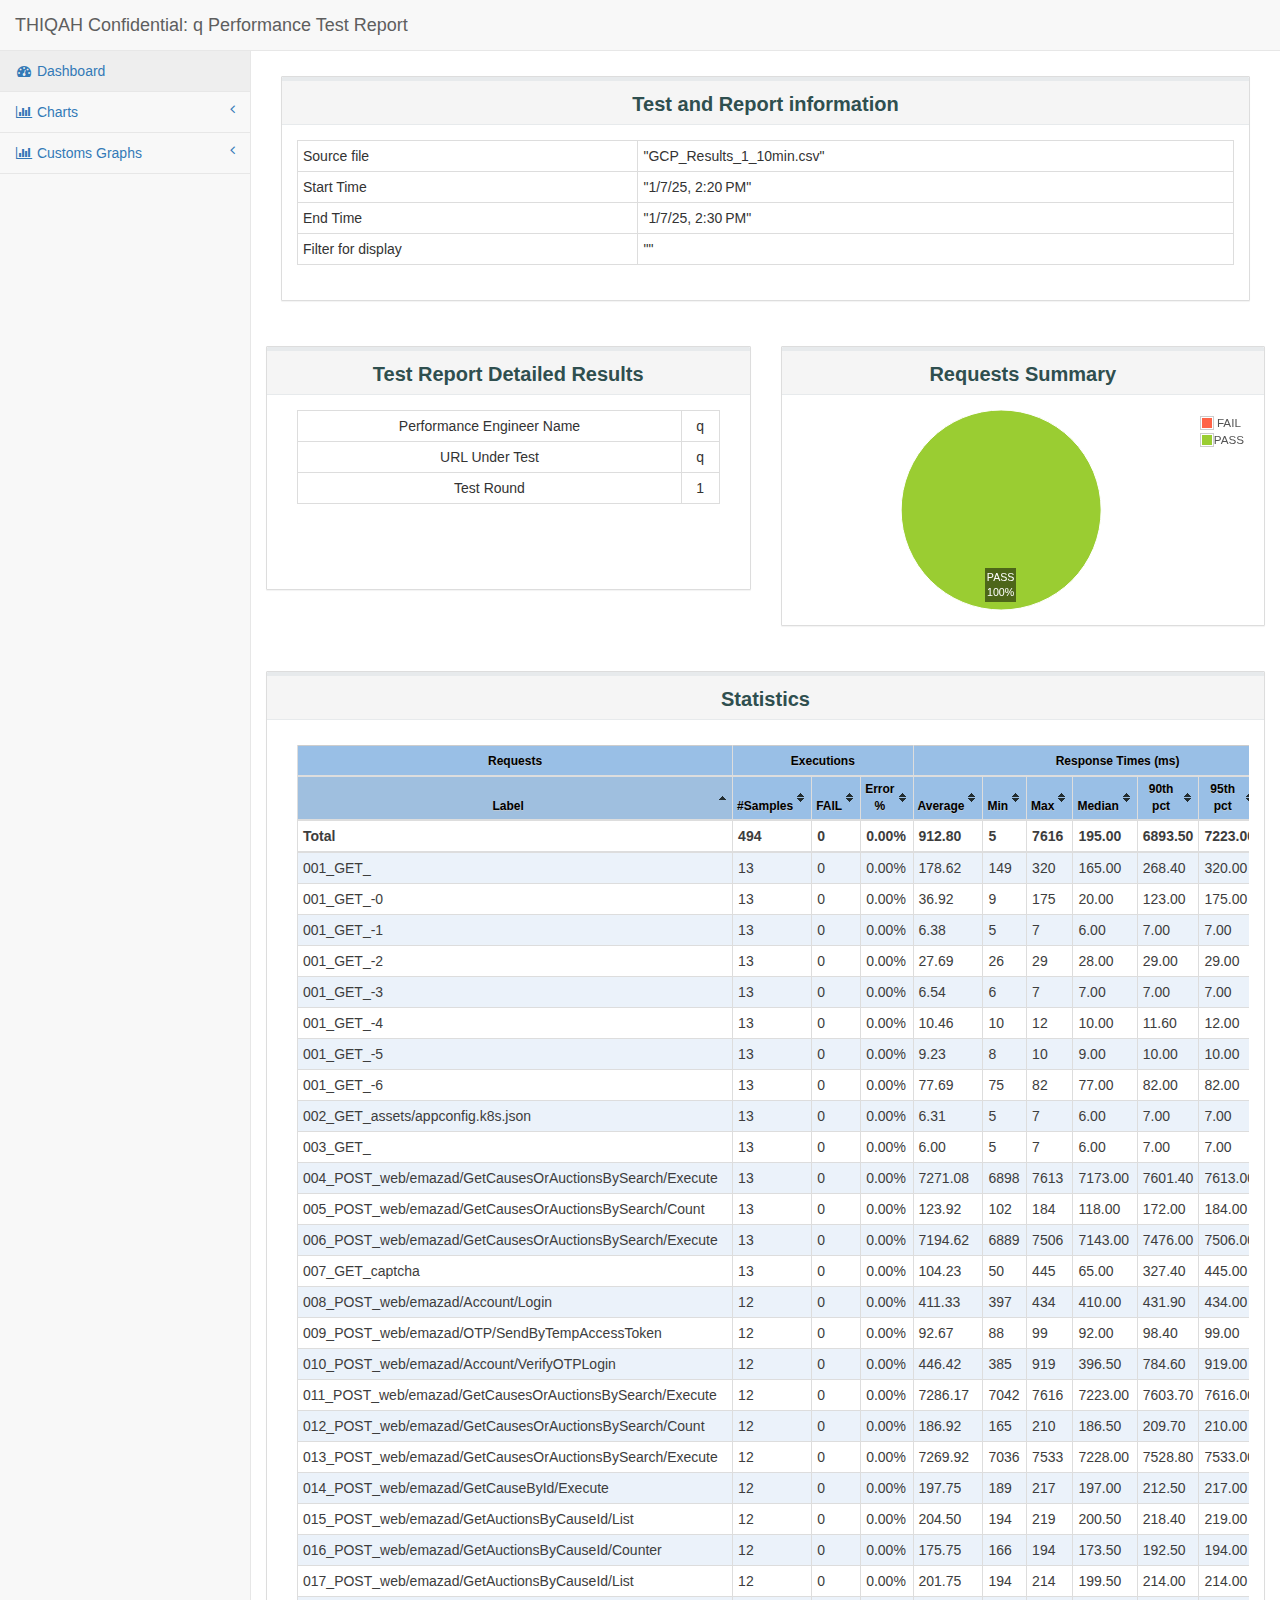
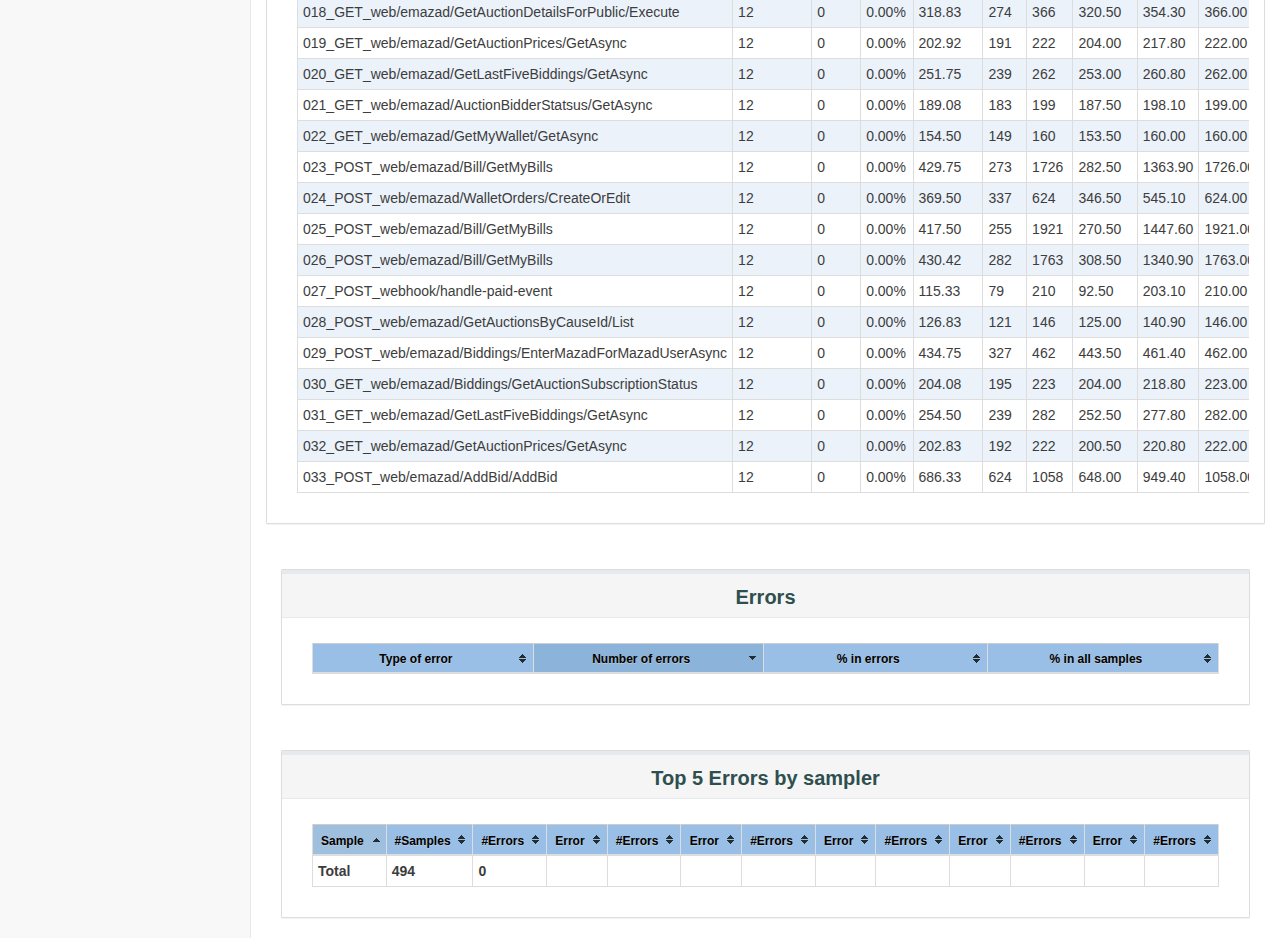
<file: uploads/generated_report/index.html>
<!DOCTYPE html>
<html lang="en">

<head>

    <meta charset="utf-8">
    <meta http-equiv="X-UA-Compatible" content="IE=edge">
    <meta name="viewport" content="width=device-width, initial-scale=1">
    <meta name="description" content="">
    <meta name="author" content="">

    <title>THIQAH Confidential: q Performance Test Report</title>

     <!-- Bootstrap Core CSS -->
    <link href="sbadmin2-1.0.7/bower_components/bootstrap/dist/css/bootstrap.min.css" rel="stylesheet">

    <!-- MetisMenu CSS -->
    <link href="sbadmin2-1.0.7/bower_components/metisMenu/dist/metisMenu.min.css" rel="stylesheet">

    <!-- Custom CSS -->
    <link href="sbadmin2-1.0.7/dist/css/sb-admin-2.css" rel="stylesheet">

    <!-- Dashboard css -->
    <link href="content/css/dashboard.css" rel="stylesheet">

    <!-- Table sorter -->
    <link href="content/css/theme.blue.css" rel="stylesheet">

    <!-- icon -->
    <link rel="icon" type="image/png" href="content/pages/icon-apache.png" />

    <!-- Custom Fonts -->
    <link href="sbadmin2-1.0.7/bower_components/font-awesome/css/font-awesome.min.css" rel="stylesheet" type="text/css">
</head>

<body>
    <div id="wrapper">
        <nav class="navbar navbar-default navbar-static-top" role="navigation" style="margin-bottom: 0">
            <div class="navbar-header">
                <button type="button" class="navbar-toggle" data-toggle="collapse" data-target=".navbar-collapse">
                    <span class="sr-only">Toggle navigation</span>
                    <span class="icon-bar"></span>
                    <span class="icon-bar"></span>
                    <span class="icon-bar"></span>
                </button>
                <a class="navbar-brand" href="index.html">THIQAH Confidential: q Performance Test Report</a>
            </div>
            <div class="navbar-default sidebar" role="navigation">
                <div class="sidebar-nav navbar-collapse">
                    <ul class="nav" id="side-menu">
                        <li>
                            <a href="index.html"><i class="fa fa-dashboard fa-fw"></i> Dashboard</a>
                        </li>
                        <li>
                            <a href="#"><i class="fa fa-bar-chart-o fa-fw"></i> Charts<span class="fa arrow"></span></a>
                            <ul class="nav nav-second-level">
                                <li>
                                    <a href="content/pages/OverTime.html">Over Time</a>
                                </li>
                                <li>
                                    <a href="content/pages/Throughput.html">Throughput</a>
                                </li>
                                <li>
                                    <a href="content/pages/ResponseTimes.html">Response Times</a>
                                </li>
                            </ul>
                            <!-- /.nav-second-level -->
                        </li>
                        
                        <li>
                            <a href="#"><i class="fa fa-bar-chart-o fa-fw"></i> Customs Graphs<span class="fa arrow"></span></a>
                            <ul class="nav nav-second-level">
                                <li>
                                    <a href="content/pages/CustomsGraphs.html">Over Time</a>
                                </li>
                            </ul>
                        </li>
                    </ul>
                </div>
            </div>
        </nav>
        <div id="page-wrapper">
            <div class="row">
                <div class="col-lg-12">
                     <div class="panel panel-default" >
                        <div class="panel-heading" style="text-align:center;">
                           <p class="dashboard-title">Test and Report information</p>
                        </div>
                        <div class="panel-body">
                        <table id="generalInfos" class="table table-bordered table-condensed " >
                            <tr>
                                <td>Source file</td>
                                <td>"GCP_Results_1_10min.csv"</td>
                            </tr>
                            <tr>
                                <td>Start Time</td>
                                <td>"1/7/25, 2:20 PM"</td>
                            </tr>
                            <tr>
                                <td>End Time</td>
                                <td>"1/7/25, 2:30 PM"</td>
                            </tr>
                                <tr>
                                    <td>Filter for display</td>
                                    <td>""</td>
                                </tr>
                        </table>
                     </div>
                </div>
            </div>
            <div class="row">
                <div class="col-lg-6">
                    <div class="panel panel-default" style="text-align:center;">
                        <div class="panel-heading">
                           
        <p class="dashboard-title">Test Report Detailed Results</p>
        </div>
        <div class="panel-body">
            <section id="apdex" class="col-md-12 table-responsive">
                <table id="apdexTable" class="table table-bordered table-condensed tablesorter ">
                    <tr>
                        <td>Performance Engineer Name</td>
                        <td>q</td>
                    </tr>
                    <tr>
                        <td>URL Under Test</td>
                        <td>q</td>
                    </tr>
                    <tr>
                        <td>Test Round</td>
                        <td>1</td>
                    </tr>
                    <!-- More rows for all form data -->
                </table>
    
                        </div>
                        <div class="panel-body">
                            <section id="apdex" class="col-md-12 table-responsive">
                                <table id="apdexTable" class="table table-bordered table-condensed tablesorter ">
                                </table>
                            </section>
                        </div>
                    </div>
                </div>
                <div class="col-lg-6" >
                    <div class="panel panel-default" style="text-align:center;">
                        <div class="panel-heading">
                           <p class="dashboard-title">Requests Summary</p>
                        </div>
                           <div class="panel-body">
                            <div class="flot-chart" style="height:200px;">
                                <div class="flot-chart-content" id="flot-requests-summary" style="height:200px;"/>
                            </div>
                        </div>
                    </div>
                </div>
            </div>
            <div class="col-lg-12">
                <div class="panel panel-default" style="text-align:center;">
                       <div class="panel-heading" >
                           <p class="dashboard-title">Statistics</p>
                       </div>
                <div class="panel-body ">
                    <section class="col-md-12 table-responsive">
                        <table id="statisticsTable" class="table table-bordered table-condensed tablesorter " >
                        </table>
                    </section>
                </div>
            </div>
            <div class="col-lg-12">
                <div class="panel panel-default" style="text-align:center;">
                    <div class="panel-heading">
                        <p class="dashboard-title">Errors</p>
                    </div>
                    <div class="panel-body">
                        <section class="col-md-12 table-responsive">
                            <table id="errorsTable" class="table table-bordered table-condensed tablesorter ">
                            </table>
                        </section>
                    </div>
                </div>
            </div>
            <div class="col-lg-12">
                <div class="panel panel-default" style="text-align:center;">
                    <div class="panel-heading">
                        <p class="dashboard-title">Top 5 Errors by sampler</p>
                    </div>
                    <div class="panel-body">
                        <section class="col-md-12 table-responsive">
                            <table id="top5ErrorsBySamplerTable" class="table table-bordered table-condensed tablesorter ">
                            </table>
                        </section>
                    </div>
                </div>
            </div>
        </div>
    </div>

    <!-- jQuery -->
    <script src="sbadmin2-1.0.7/bower_components/jquery/dist/jquery.min.js"></script>

    <!-- Bootstrap Core JavaScript -->
    <script src="sbadmin2-1.0.7/bower_components/bootstrap/dist/js/bootstrap.min.js"></script>
    <script src="sbadmin2-1.0.7/bower_components/flot/excanvas.min.js"></script>
    <script src="sbadmin2-1.0.7/bower_components/flot/jquery.flot.js"></script>
    <script src="sbadmin2-1.0.7/bower_components/flot/jquery.flot.pie.js"></script>
    <script src="sbadmin2-1.0.7/bower_components/flot/jquery.flot.resize.js"></script>
    <script src="sbadmin2-1.0.7/bower_components/flot/jquery.flot.time.js"></script>
    <script src="sbadmin2-1.0.7/bower_components/flot.tooltip/js/jquery.flot.tooltip.min.js"></script>
    <script src="sbadmin2-1.0.7/bower_components/flot-axislabels/jquery.flot.axislabels.js"></script>
    <!-- Metis Menu Plugin JavaScript -->
    <script src="sbadmin2-1.0.7/bower_components/metisMenu/dist/metisMenu.min.js"></script>

    <script src="content/js/dashboard-commons.js"></script>
    <script src="content/js/dashboard.js"></script>

    <!-- Custom Theme JavaScript -->
    <script src="sbadmin2-1.0.7/dist/js/sb-admin-2.js"></script>
    <script type="text/javascript" src="content/js/jquery.tablesorter.min.js"></script>

</body>

</html>
</file>
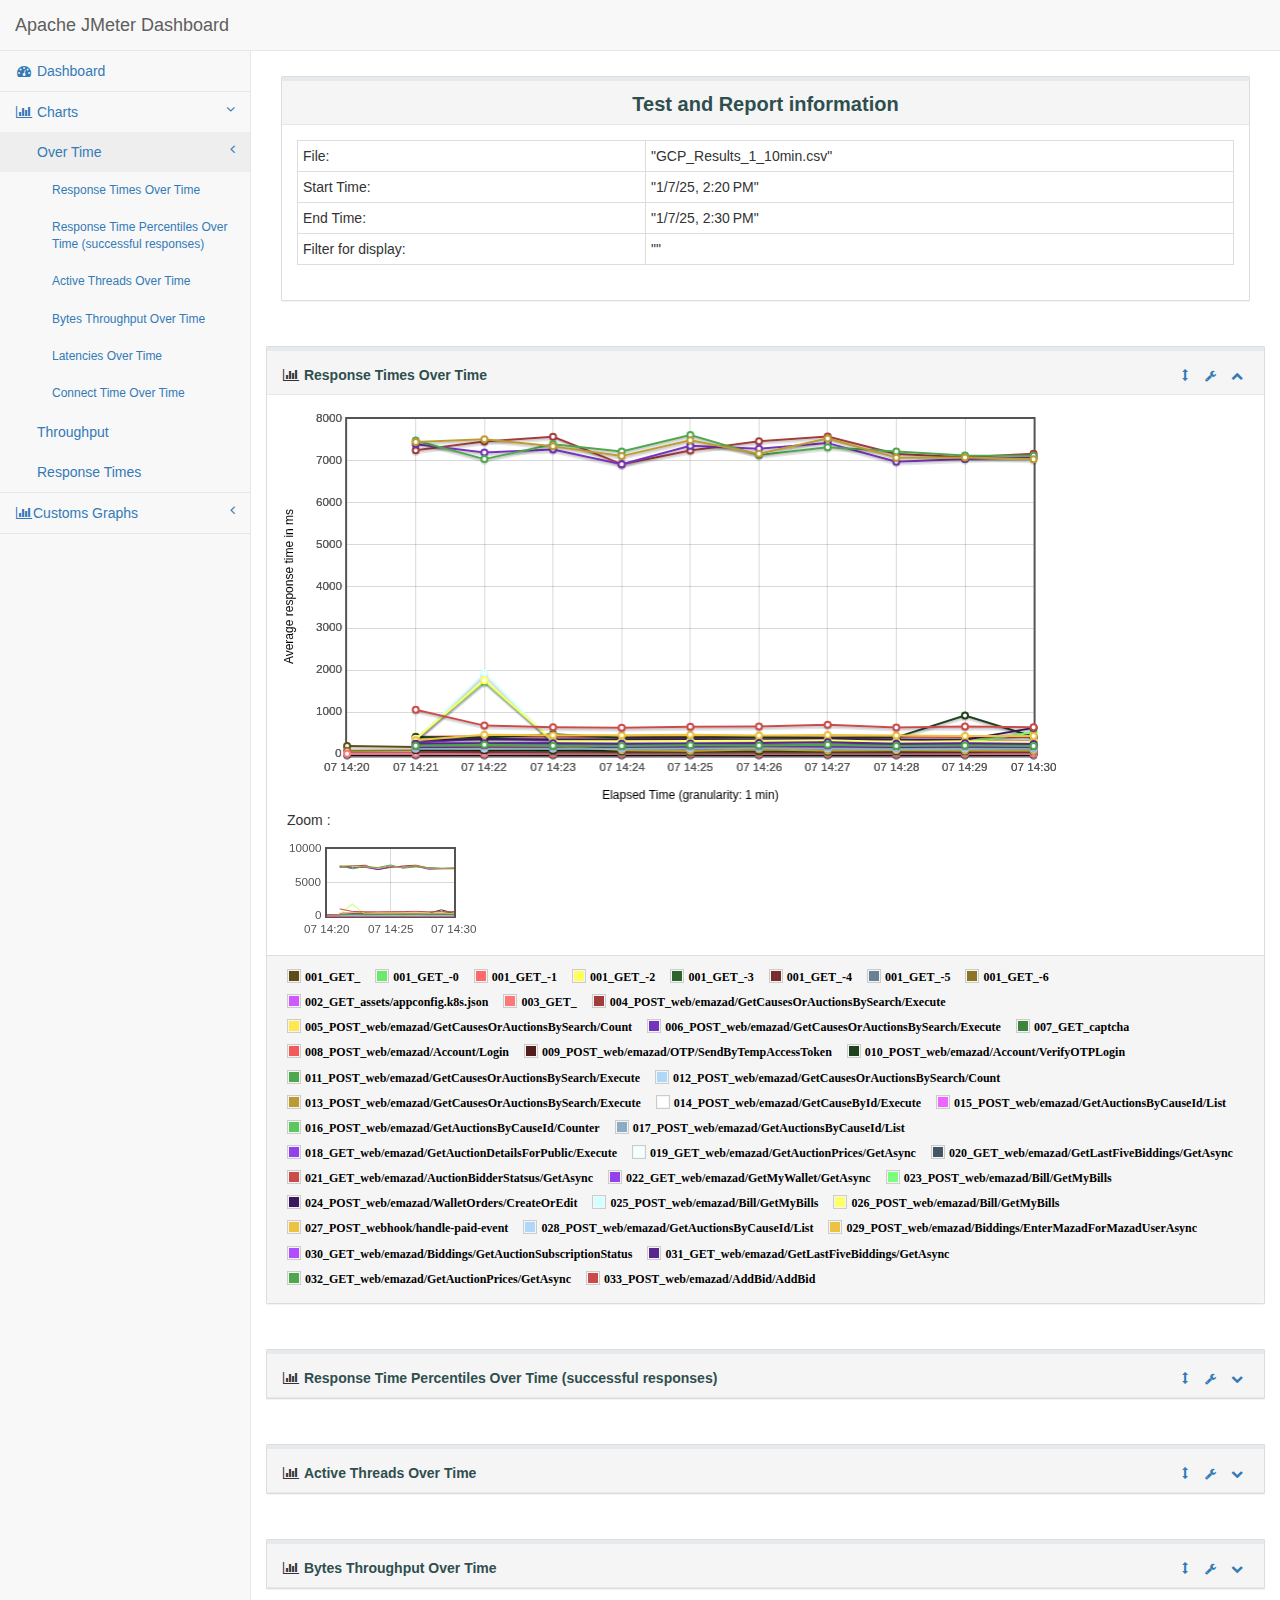
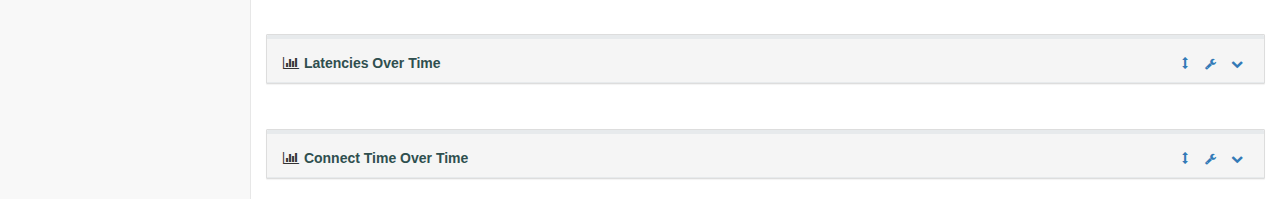
<file: uploads/generated_report/content/pages/OverTime.html>
<!DOCTYPE html>
<html lang="en">

<head>

    <meta charset="utf-8">
    <meta http-equiv="X-UA-Compatible" content="IE=edge">
    <meta name="viewport" content="width=device-width, initial-scale=1">
    <meta name="description" content="">
    <meta name="author" content="">

    <title>Apache JMeter Dashboard</title>

    <!-- Bootstrap Core CSS -->
    <link href="../../sbadmin2-1.0.7/bower_components/bootstrap/dist/css/bootstrap.min.css" rel="stylesheet">

    <!-- icone onglet -->
    <link rel="icon" type="image/png" href="icon-apache.png" />

    <!-- MetisMenu CSS -->
    <link href="../../sbadmin2-1.0.7/bower_components/metisMenu/dist/metisMenu.min.css" rel="stylesheet">

    <!-- Legends CSS -->
    <link href="../css/legends.css" rel="stylesheet">


    <!-- Custom CSS -->
    <link href="../../sbadmin2-1.0.7/dist/css/sb-admin-2.css" rel="stylesheet">

    <!-- Custom Fonts -->
    <link href="../../sbadmin2-1.0.7/bower_components/font-awesome/css/font-awesome.min.css" rel="stylesheet" type="text/css">

   <!-- JQuery UI style -->
    <link href="../css/jquery-ui.min.css" rel="stylesheet">
    <link href="../css/jquery-ui.structure.min.css" rel="stylesheet">
    <link href="../css/jquery-ui.theme.min.css" rel="stylesheet">
</head>

<body>

    <div id="wrapper">

        <!-- Navigation -->
        <nav class="navbar navbar-default navbar-static-top" role="navigation" style="margin-bottom: 0">
            <div class="navbar-header">
                <button type="button" class="navbar-toggle" data-toggle="collapse" data-target=".navbar-collapse">
                    <span class="sr-only">Toggle navigation</span>
                    <span class="icon-bar"></span>
                    <span class="icon-bar"></span>
                    <span class="icon-bar"></span>
                </button>
                <a class="navbar-brand" href="../../index.html">Apache JMeter Dashboard</a>
            </div>
            <!-- /.navbar-header -->


            <div class="navbar-default sidebar" role="navigation">
                <div class="sidebar-nav navbar-collapse">
                    <ul class="nav" id="side-menu">

                        <li>
                            <a href="../../index.html"><i class="fa fa-dashboard fa-fw"></i> Dashboard</a>
                        </li>
                        <li>
                            <a href="#"><i class="fa fa-bar-chart-o fa-fw"></i> Charts<span class="fa arrow"></span></a>
                            <ul class="nav nav-second-level">
                                <li>
                                    <a href="OverTime.html">Over Time<span class="fa arrow"></span></a>
                                    <ul class="nav nav-third-level in" id="submenu">
                                        <li>
                                            <a href="OverTime.html#responseTimesOverTime" onclick="$('#bodyResponseTimeOverTime').collapse('show');">
                                                Response Times Over Time
                                            </a>
                                        </li>
                                        <li>
                                            <a href="OverTime.html#responseTimePercentilesOverTime" onclick="$('#bodyResponseTimePercentilesOverTime').collapse('show');">
                                                Response Time Percentiles Over Time (successful responses)
                                            </a>
                                        </li>
                                        <li>
                                            <a href="OverTime.html#activeThreadsOverTime" onclick="$('#bodyActiveThreadsOverTime').collapse('show');">
                                                Active Threads Over Time
                                            </a>
                                        </li>
                                        <li>
                                            <a href="OverTime.html#bytesThroughputOverTime" onclick="$('#bodyBytesThroughputOverTime').collapse('show');">
                                                Bytes Throughput Over Time
                                            </a>
                                        </li>
                                        <li>
                                            <a href="OverTime.html#latenciesOverTime" onclick="$('#bodyLatenciesOverTime').collapse('show');">
                                                Latencies Over Time
                                            </a>
                                        </li>
                                        <li>
                                            <a href="OverTime.html#connectTimeOverTime" onclick="$('#bodyConnectTimeOverTime').collapse('show');">
                                                Connect Time Over Time
                                            </a>
                                        </li>
                                    </ul>
                                </li>
                                <li>
                                    <a href="Throughput.html">Throughput</a>
                                </li>
                                <li>
                                    <a href="ResponseTimes.html">Response Times</a>
                                </li>
                            </ul>
                            <!-- /.nav-second-level -->
                        </li>

                        <li>
                            <a href="#"><i class="fa fa-bar-chart-o fa-fw"></i>Customs Graphs<span class="fa arrow"></span></a>
                            <ul class="nav nav-second-level">
                                <li>
                                    <a href="CustomsGraphs.html">Over Time</a>
                                </li>
                            </ul>
                        </li>

                    </ul>
                </div>
                <!-- /.sidebar-collapse -->
            </div>
            <!-- /.navbar-static-side -->
        </nav>
        <!--modal-->
        <div class="modal fade" id="myModal" tabindex="-1" role="dialog" aria-labelledby="myModalLabel" aria-hidden="true">
          <div class="modal-dialog" style="width:90%;height: 5%;">
            <div class="modal-content">
              <div class="modal-header">
                <button type="button" class="close" data-dismiss="modal" aria-label="Close"><span aria-hidden="true">&times;</span></button>
                <h4 class="modal-title" id="myModalLabel">Zoom</h4>
              </div>
              <div class="modal-body">
                <div class="flot-chart">
                    <div class="flot-chart-content" id="flot-modal-content"></div>
                </div>
              </div>
              <div class="modal-footer" id="modalFooter">
                <p id="legendModal" hidden></p>
                <ul id="choicesModal" class="legend"></ul>
              </div>
            </div>
          </div>
        </div>

        <div id="page-wrapper">
            <div class="row">
                <div class="col-lg-12">
                     <div class="panel panel-default" >
                        <div class="panel-heading" style="text-align:center;">
                           <p class="dashboard-title">Test and Report information</p>
                        </div>
                        <div class="panel-body">
                        <table id="generalInfos" class="table table-bordered table-condensed " >
                            <tr>
                                <td>File:</td>
                                <td>"GCP_Results_1_10min.csv"</td>
                            </tr>
                            <tr>
                                <td>Start Time:</td>
                                <td>"1/7/25, 2:20 PM"</td>
                            </tr>
                            <tr>
                                <td>End Time:</td>
                                <td>"1/7/25, 2:30 PM"</td>
                            </tr>
                                <tr>
                                    <td>Filter for display:</td>
                                    <td>""</td>
                                </tr>
                        </table>
                     </div>
                </div>
            </div>
            <!-- /.row -->
            <div class="row" id="graphContainer">

            <!-- /.col-lg-6 -->
            <div class="col-lg-12 portlet" id="responseTimesOverTime">
                    <div class="panel panel-default">
                        <div class="panel-heading portlet-header">
                             <i  class="fa fa-bar-chart-o fa-fw" ></i> 
                            <span type="button" class="span-title dropdown-toggle click-title" data-toggle="collapse" href="#bodyResponseTimeOverTime" aria-expanded="true" aria-controls="bodyResponseTimeOverTime">Response Times Over Time</span>
                             <div class="pull-right">
                                <div class="btn-group">
                                    <a class="btn btn-link btn-xs">
                                        <i class="glyphicon glyphicon-resize-vertical"></i>
                                    </a>
                                    <button type="button" class="btn btn-link btn-xs dropdown-toggle" data-toggle="dropdown">
                                        <i class="fa fa-wrench"></i>
                                    </button>
                                    <ul class="dropdown-menu dropdown-user">
                                        <li><a href="#bodyResponseTimeOverTime" onClick="checkAll('choicesResponseTimesOverTime');">Display all samples</a>
                                        </li>
                                        <li><a href="#bodyResponseTimeOverTime" onClick="uncheckAll('choicesResponseTimesOverTime');">Hide all samples</a>
                                        </li>
                                        <li><a href="#bodyResponseTimeOverTime" onclick="exportToPNG('flotResponseTimesOverTime', this);">Save as PNG</a></li>
                                    </ul>
                                    <button type="button" class="btn btn-link btn-xs dropdown-toggle" data-toggle="collapse" href="#bodyResponseTimeOverTime" aria-expanded="true" aria-controls="bodyResponseTimeOverTime">
                                        <i class="fa fa-chevron-up"></i>
                                    </button>
                                </div>
                            </div>
                        </div>
                        <!-- /.panel-heading -->
                        <div class="collapse in portlet-content" id="bodyResponseTimeOverTime">
                            <div class="panel-body" id="collapseResponseTimesOverTime">
                                <div class="flot-chart">
                                    <div class="flot-chart-content" id="flotResponseTimesOverTime" style="float: left; width:80%;"></div>
                                    <div style="float:left;margin-left:5px">
                                        <p>Zoom :</p>
                                        <div id="overviewResponseTimesOverTime" style="width:190px;height:100px;"></div>
                                    </div>
                                </div>
                            </div>
                            <div class="panel-footer" id="footerResponseTimesOverTime">
                                <p id="legendResponseTimesOverTime" hidden></p>
                                <ul id="choicesResponseTimesOverTime" class="legend"></ul>
                            </div>
                        </div>
                        <!-- /.panel-body -->
                    </div>
                    <!-- /.panel -->
                </div>
                <!-- /.col-lg-12 -->
                
                <!-- /.col-lg-12 -->
                <div class="col-lg-12 portlet" id="responseTimePercentilesOverTime">
                    <div class="panel panel-default">
                        <div class="panel-heading portlet-header">
                            <i class="fa fa-bar-chart-o fa-fw"></i>
                            <span type="button" class="dropdown-toggle click-title span-title" data-toggle="collapse" href="#bodyResponseTimePercentilesOverTime" aria-expanded="true" aria-controls="bodyResponseTimePercentilesOverTime">Response Time Percentiles Over Time (successful responses)</span>
                            <div class="pull-right">
                                <div class="btn-group">
                                    <a class="btn btn-link btn-xs">
                                        <i class="glyphicon glyphicon-resize-vertical"></i>
                                    </a>
                                    <button type="button" class="btn btn-link btn-xs dropdown-toggle" data-toggle="dropdown">
                                        <i class="fa fa-wrench"></i>
                                    </button>
                                    <ul class="dropdown-menu dropdown-user">
                                        <li><a href="#responseTimePercentilesOverTime" onClick="checkAll('choicesResponseTimePercentilesOverTime');">Display all samples</a>
                                        </li>
                                        <li><a href="#responseTimePercentilesOverTime" onClick="uncheckAll('choicesResponseTimePercentilesOverTime');">Hide all samples</a>
                                        </li>
                                        <li><a href="#responseTimePercentilesOverTime" onclick="exportToPNG('flotResponseTimePercentilesOverTime', this);">Save as PNG</a></li>
                                    </ul>
                                    <button type="button" class="btn btn-link btn-xs dropdown-toggle" data-toggle="collapse" href="#bodyResponseTimePercentilesOverTime" aria-expanded="true" aria-controls="bodyResponseTimePercentilesOverTime">
                                        <i class="fa fa-chevron-down"></i>
                                    </button>
                                </div>
                            </div>
                        </div>
                        <!-- /.panel-heading -->
                        <div class="collapse out portlet-content" id="bodyResponseTimePercentilesOverTime">
                            <div class="panel-body" id="collapseConnectTime">
                                <div class="flot-chart">
                                    <div class="flot-chart-content" id="flotResponseTimePercentilesOverTime" style="float: left; width:80%;"></div>
                                    <div style="float:left;margin-left:5px">
                                        <p>Zoom :</p>
                                        <div id="overviewResponseTimePercentilesOverTime" style="width:190px;height:100px;"></div>
                                    </div>
                                </div>
                            </div>
                            <div class="panel-footer" id="footerResponseTimePercentilesOverTime">
                                    <p id="legendResponseTimePercentilesOverTime" hidden></p>
                                    <ul id="choicesResponseTimePercentilesOverTime" class="legend"></ul>
                            </div>
                        </div>
                        <!-- /.panel-body -->

                    </div>
                    <!-- /.panel -->
                </div>
                <!-- /.col-lg-12 -->
                
                <div class="col-lg-12 portlet" id="activeThreadsOverTime">
                    <div class="panel panel-default" >
                        <div class="panel-heading portlet-header">
                           <i class="fa fa-bar-chart-o fa-fw"> </i>  <span type="button" class="span-title dropdown-toggle click-title" data-toggle="collapse" href="#bodyActiveThreadsOverTime" aria-expanded="true" aria-controls="bodyActiveThreadsOverTime">Active Threads Over Time</span>
                           <div class="pull-right">
                                <div class="btn-group">
                                    <a class="drag btn btn-link btn-xs">
                                        <i class="glyphicon glyphicon-resize-vertical"></i>
                                    </a>
                                    <button type="button" class="btn btn-link btn-xs dropdown-toggle" data-toggle="dropdown">
                                        <i class="fa fa-wrench"></i>
                                    </button>
                                    <ul class="dropdown-menu dropdown-user">
                                        <li><a href="#activeThreadsOverTime" onClick="checkAll('choicesActiveThreadsOverTime');">Display all samples</a>
                                        </li>
                                        <li><a href="#activeThreadsOverTime" onClick="uncheckAll('choicesActiveThreadsOverTime');">Hide all samples</a>
                                        </li>
                                        <li><a href="#activeThreadsOverTime" onclick="exportToPNG('flotActiveThreadsOverTime', this);">Save as PNG</a></li>
                                    </ul>
                                    <button type="button" class="btn btn-link btn-xs dropdown-toggle" data-toggle="collapse" href="#bodyActiveThreadsOverTime" aria-expanded="true" aria-controls="bodyActiveThreadsOverTime">
                                        <i class="fa fa-chevron-down"></i>
                                    </button>
                                </div>
                            </div>
                        </div>
                        <!-- /.panel-heading -->
                        <div class="collapse out portlet-content" id="bodyActiveThreadsOverTime">
                            <div class="panel-body" id="collapseActiveThreadsOverTime">
                                <div class="flot-chart">
                                    <div class="flot-chart-content" id="flotActiveThreadsOverTime" style="float: left; width:80%;"></div>
                                    <div style="float:left;margin-left:5px">
                                        <p>Zoom :</p>
                                        <div id="overviewActiveThreadsOverTime" style="width:190px;height:100px;"></div>
                                    </div>
                                </div>
                            </div>
                            <div class="panel-footer" id="footerActiveThreadsOverTime">
                                    <p id="legendActiveThreadsOverTime" hidden></p>
                                    <ul id="choicesActiveThreadsOverTime" class="legend">

                                    </ul>
                                </div>
                        </div>
                        <!-- /.panel-body -->
                    </div>
                    <!-- /.panel -->
                </div>
                

                <div class="col-lg-12 portlet" id="bytesThroughputOverTime">
                    <div class="panel panel-default">
                        <div class="panel-heading portlet-header">
                             <i class="fa fa-bar-chart-o fa-fw" ></i> <span type="button" class="dropdown-toggle click-title span-title" data-toggle="collapse" href="#bodyBytesThroughputOverTime" aria-expanded="true" aria-controls="bodyBytesThroughputOverTime">Bytes Throughput Over Time</span>
                           <div class="pull-right">
                                <div class="btn-group">
                                    <a class="btn btn-link btn-xs">
                                        <i class="glyphicon glyphicon-resize-vertical"></i>
                                    </a>
                                    <button type="button" class="btn btn-link btn-xs dropdown-toggle" data-toggle="dropdown">
                                        <i class="fa fa-wrench"></i>
                                    </button>
                                    <ul class="dropdown-menu dropdown-user">
                                        <li><a href="#bytesThroughputOverTime" onClick="checkAll('choicesBytesThroughputOverTime');">Display all samples</a>
                                        </li>
                                        <li><a href="#bytesThroughputOverTime" onClick="uncheckAll('choicesBytesThroughputOverTime');">Hide all samples</a>
                                        </li>
                                        <li><a href="#bytesThroughputOverTime" onclick="exportToPNG('flotBytesThroughputOverTime', this);">Save as PNG</a></li>
                                    </ul>
                                    <button type="button" class="btn btn-link btn-xs dropdown-toggle" data-toggle="collapse" href="#bodyBytesThroughputOverTime" aria-expanded="true" aria-controls="bodyBytesThroughputOverTime">
                                        <i class="fa fa-chevron-down"></i>
                                    </button>
                                </div>
                            </div>
                        </div>
                        <!-- /.panel-heading -->
                        <div class="collapse out portlet-content" id="bodyBytesThroughputOverTime">
                            <div class="panel-body " id="collapseBytes">
                                <div class="flot-chart">
                                    <div class="flot-chart-content" id="flotBytesThroughputOverTime" style="float: left; width:80%;"></div>
                                    <div style="float:left;margin-left:5px">
                                        <p>Zoom :</p>
                                        <div id="overviewBytesThroughputOverTime" style="width:190px;height:100px;"></div>
                                    </div>
                                </div>
                            </div>
                            <!-- /.panel-body -->
                            <div class="panel-footer" id="footerBytesThroughputOverTime">
                                <p id="legendBytesThroughputOverTime" hidden></p>
                                <ul id="choicesBytesThroughputOverTime" class="legend"></ul>
                            </div>
                        </div>
                    </div>
                    <!-- /.panel -->
                </div>

                <!-- /.col-lg-6 -->
                <div class="col-lg-12 portlet" id="latenciesOverTime">
                    <div class="panel panel-default">
                        <div class="panel-heading portlet-header">
                            <i class="fa fa-bar-chart-o fa-fw"></i>
                            <span type="button" class="dropdown-toggle click-title span-title" data-toggle="collapse" href="#bodyLatenciesOverTime" aria-expanded="true" aria-controls="bodyLatenciesOverTime">Latencies Over Time</span>
                            <div class="pull-right">
                                <div class="btn-group">
                                    <a class="btn btn-link btn-xs">
                                        <i class="glyphicon glyphicon-resize-vertical"></i>
                                    </a>
                                    <button type="button" class="btn btn-link btn-xs dropdown-toggle" data-toggle="dropdown">
                                        <i class="fa fa-wrench"></i>
                                    </button>
                                    <ul class="dropdown-menu dropdown-user">
                                        <li><a href="#latenciesOverTime" onClick="checkAll('choicesLatenciesOverTime');">Display all samples</a>
                                        </li>
                                        <li><a href="#latenciesOverTime" onClick="uncheckAll('choicesLatenciesOverTime');">Hide all samples</a>
                                        </li>
                                        <li><a href="#latenciesOverTime" onclick="exportToPNG('flotLatenciesOverTime', this);">Save as PNG</a></li>
                                    </ul>
                                    <button type="button" class="btn btn-link btn-xs dropdown-toggle" data-toggle="collapse" href="#bodyLatenciesOverTime" aria-expanded="true" aria-controls="bodyLatenciesOverTime">
                                        <i class="fa fa-chevron-down"></i>
                                    </button>
                                </div>
                            </div>
                        </div>
                        <!-- /.panel-heading -->
                        <div class="collapse out portlet-content" id="bodyLatenciesOverTime">
                            <div class="panel-body" id="collapseLatencies">
                                <div class="flot-chart">
                                    <div class="flot-chart-content" id="flotLatenciesOverTime" style="float: left; width:80%;"></div>
                                    <div style="float:left;margin-left:5px">
                                        <p>Zoom :</p>
                                        <div id="overviewLatenciesOverTime" style="width:190px;height:100px;"></div>
                                    </div>
                                </div>
                            </div>
                            <div class="panel-footer" id="footerLatenciesOverTime">
                                    <p id="legendLatenciesOverTime" hidden></p>
                                    <ul id="choicesLatenciesOverTime" class="legend"></ul>
                            </div>
                        </div>
                        <!-- /.panel-body -->

                    </div>
                    <!-- /.panel -->
                </div>

                <!-- /.col-lg-6 -->
                <div class="col-lg-12 portlet" id="connectTimeOverTime">
                    <div class="panel panel-default">
                        <div class="panel-heading portlet-header">
                            <i class="fa fa-bar-chart-o fa-fw"></i>
                            <span type="button" class="dropdown-toggle click-title span-title" data-toggle="collapse" href="#bodyConnectTimeOverTime" aria-expanded="true" aria-controls="bodyConnectTimeOverTime">Connect Time Over Time</span>
                            <div class="pull-right">
                                <div class="btn-group">
                                    <a class="btn btn-link btn-xs">
                                        <i class="glyphicon glyphicon-resize-vertical"></i>
                                    </a>
                                    <button type="button" class="btn btn-link btn-xs dropdown-toggle" data-toggle="dropdown">
                                        <i class="fa fa-wrench"></i>
                                    </button>
                                    <ul class="dropdown-menu dropdown-user">
                                        <li><a href="#connectTimeOverTime" onClick="checkAll('choicesConnectTimeOverTime');">Display all samples</a>
                                        </li>
                                        <li><a href="#connectTimeOverTime" onClick="uncheckAll('choicesConnectTimeOverTime');">Hide all samples</a>
                                        </li>
                                        <li><a href="#connectTimeOverTime" onclick="exportToPNG('flotConnectTimeOverTime', this);">Save as PNG</a></li>
                                    </ul>
                                    <button type="button" class="btn btn-link btn-xs dropdown-toggle" data-toggle="collapse" href="#bodyConnectTimeOverTime" aria-expanded="true" aria-controls="bodyConnectTimeOverTime">
                                        <i class="fa fa-chevron-down"></i>
                                    </button>
                                </div>
                            </div>
                        </div>
                        <!-- /.panel-heading -->
                        <div class="collapse out portlet-content" id="bodyConnectTimeOverTime">
                            <div class="panel-body" id="collapseConnectTime">
                                <div class="flot-chart">
                                    <div class="flot-chart-content" id="flotConnectTimeOverTime" style="float: left; width:80%;"></div>
                                    <div style="float:left;margin-left:5px">
                                        <p>Zoom :</p>
                                        <div id="overviewConnectTimeOverTime" style="width:190px;height:100px;"></div>
                                    </div>
                                </div>
                            </div>
                            <div class="panel-footer" id="footerConnectTimeOverTime">
                                    <p id="legendConnectTimeOverTime" hidden></p>
                                    <ul id="choicesConnectTimeOverTime" class="legend"></ul>
                            </div>
                        </div>
                        <!-- /.panel-body -->

                    </div>
                    <!-- /.panel -->
                </div>
                <!-- /.col-lg-6 -->
            </div>
            <!-- /.row -->
        </div>
        <!-- /#page-wrapper -->

    </div>
    <!-- /#wrapper -->

    <!-- jQuery -->
    <script src="../../sbadmin2-1.0.7/bower_components/jquery/dist/jquery.min.js"></script>

    <!-- Bootstrap Core JavaScript -->
    <script src="../../sbadmin2-1.0.7/bower_components/bootstrap/dist/js/bootstrap.min.js"></script>

    <!-- Metis Menu Plugin JavaScript -->
    <script src="../../sbadmin2-1.0.7/bower_components/metisMenu/dist/metisMenu.min.js"></script>

    <!-- Flot Charts JavaScript -->
    <script src="../../sbadmin2-1.0.7/bower_components/flot/excanvas.min.js"></script>
    <script src="../../sbadmin2-1.0.7/bower_components/flot/jquery.flot.js"></script>
    <script src="../../sbadmin2-1.0.7/bower_components/flot/jquery.flot.pie.js"></script>
    <script src="../../sbadmin2-1.0.7/bower_components/flot/jquery.flot.resize.js"></script>
    <script src="../../sbadmin2-1.0.7/bower_components/flot/jquery.flot.canvas.js"></script>
    <script src="../../sbadmin2-1.0.7/bower_components/flot/jquery.flot.time.js"></script>
    <script src="../../sbadmin2-1.0.7/bower_components/flot/jquery.flot.selection.js"></script>
    <script src="../../sbadmin2-1.0.7/bower_components/flot.tooltip/js/jquery.flot.tooltip.min.js"></script>
    <script src="../../sbadmin2-1.0.7/bower_components/flot-axislabels/jquery.flot.axislabels.js"></script>
    <script src="../js/jquery.flot.stack.js"></script>
    <script src="../js/hashtable.js"></script>
    <script src="../js/jquery.numberformatter-1.2.3.min.js"></script>
    <script src="../js/curvedLines.js"></script>
    <script src="../js/dashboard-commons.js"></script>
    <script src="../js/graph.js"></script>
    <script src="../js/jquery-ui.min.js"></script>
    <script src="../js/jquery.cookie.js"></script>
    <!-- Custom Theme JavaScript -->
    <script src="../../sbadmin2-1.0.7/dist/js/sb-admin-2.js"></script>

</body>

</html>
</file>
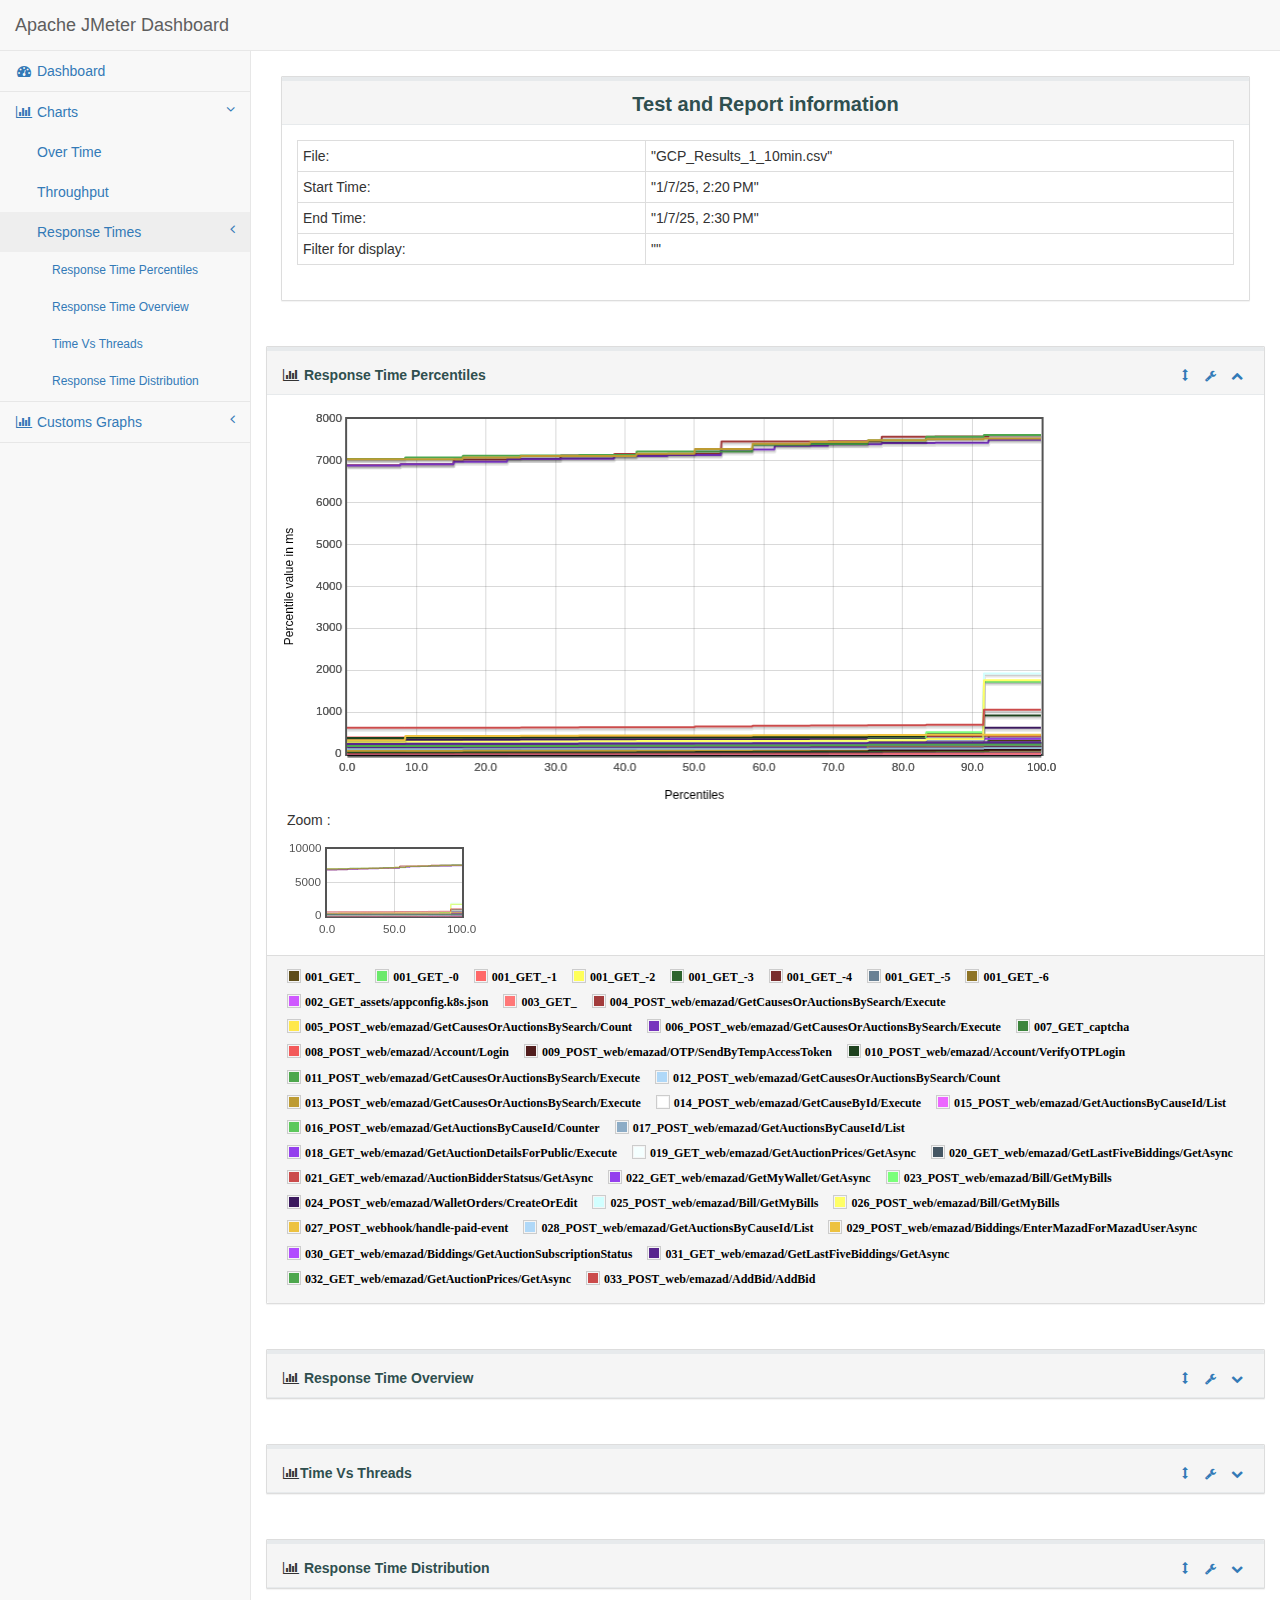
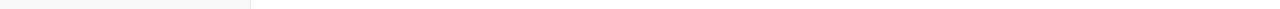
<file: uploads/generated_report/content/pages/ResponseTimes.html>
<!DOCTYPE html>
<html lang="en">

<head>

    <meta charset="utf-8">
    <meta http-equiv="X-UA-Compatible" content="IE=edge">
    <meta name="viewport" content="width=device-width, initial-scale=1">
    <meta name="description" content="">
    <meta name="author" content="">

    <title>Apache JMeter Dashboard</title>

    <!-- Bootstrap Core CSS -->
    <link href="../../sbadmin2-1.0.7/bower_components/bootstrap/dist/css/bootstrap.min.css" rel="stylesheet">

    <!-- icone onglet -->
    <link rel="icon" type="image/png" href="icon-apache.png" />

    <!-- MetisMenu CSS -->
    <link href="../../sbadmin2-1.0.7/bower_components/metisMenu/dist/metisMenu.min.css" rel="stylesheet">

    <!-- Legends CSS -->
    <link href="../css/legends.css" rel="stylesheet">


    <!-- Custom CSS -->
    <link href="../../sbadmin2-1.0.7/dist/css/sb-admin-2.css" rel="stylesheet">

    <!-- Custom Fonts -->
    <link href="../../sbadmin2-1.0.7/bower_components/font-awesome/css/font-awesome.min.css" rel="stylesheet" type="text/css">

   <!-- JQuery UI style -->
    <link href="../css/jquery-ui.min.css" rel="stylesheet">
    <link href="../css/jquery-ui.structure.min.css" rel="stylesheet">
    <link href="../css/jquery-ui.theme.min.css" rel="stylesheet">
</head>

<body>

    <div id="wrapper">

        <!-- Navigation -->
        <nav class="navbar navbar-default navbar-static-top" role="navigation" style="margin-bottom: 0">
            <div class="navbar-header">
                <button type="button" class="navbar-toggle" data-toggle="collapse" data-target=".navbar-collapse">
                    <span class="sr-only">Toggle navigation</span>
                    <span class="icon-bar"></span>
                    <span class="icon-bar"></span>
                    <span class="icon-bar"></span>
                </button>
                <a class="navbar-brand" href="../../index.html">Apache JMeter Dashboard</a>
            </div>
            <!-- /.navbar-header -->


            <div class="navbar-default sidebar" role="navigation">
                <div class="sidebar-nav navbar-collapse">
                    <ul class="nav" id="side-menu">

                        <li>
                            <a href="../../index.html"><i class="fa fa-dashboard fa-fw"></i> Dashboard</a>
                        </li>
                        <li>
                            <a href="#"><i class="fa fa-bar-chart-o fa-fw"></i> Charts<span class="fa arrow"></span></a>
                            <ul class="nav nav-second-level">
                                <li>
                                    <a href="OverTime.html">Over Time</a>

                                </li>
                                <li>
                                    <a href="Throughput.html">Throughput</a>
                                </li>
                                <li>
                                    <a href="ResponseTimes.html">Response Times<span class="fa arrow"></span></a>

                                    <ul class="nav nav-third-level in" id="submenu">
                                        <li>
                                            <a href="ResponseTimes.html#responseTimePercentiles" onclick="$('#bodyResponseTimePercentiles').collapse('show');">
                                                Response Time Percentiles
                                            </a>
                                        </li>
                                        <li>
                                            <a href="ResponseTimes.html#syntheticResponseTimeDistribution" onclick="$('#bodySyntheticResponseTimeDistribution').collapse('show');">
                                                Response Time Overview
                                            </a>
                                        </li>
                                        <li>
                                            <a href="ResponseTimes.html#timeVsThreads" onclick="$('#bodyTimeVsThreads').collapse('show');">Time Vs Threads</a>
                                        </li>
                                        <li>
                                            <a href="ResponseTimes.html#responseTimeDistribution" onclick="$('#bodyResponseTimeDistribution').collapse('show');">
                                                Response Time Distribution
                                            </a>
                                        </li>
                                    </ul>

                                </li>
                            </ul>
                            <!-- /.nav-second-level -->
                        </li>
                        <li>
                            <a href="#"><i class="fa fa-bar-chart-o fa-fw"></i> Customs Graphs<span class="fa arrow"></span></a>
                            <ul class="nav nav-second-level">
                                <li>
                                    <a href="CustomsGraphs.html">Over Time</a>
                                </li>
                            </ul>
                        </li>
                    </ul>
                </div>
                <!-- /.sidebar-collapse -->
            </div>
            <!-- /.navbar-static-side -->
        </nav>

        <div id="page-wrapper">
            <div class="row">
                <div class="col-lg-12">
                     <div class="panel panel-default" >
                        <div class="panel-heading" style="text-align:center;">
                           <p class="dashboard-title">Test and Report information</p>
                        </div>
                        <div class="panel-body">
                        <table id="generalInfos" class="table table-bordered table-condensed " >
                            <tr>
                                <td>File:</td>
                                <td>"GCP_Results_1_10min.csv"</td>
                            </tr>
                            <tr>
                                <td>Start Time:</td>
                                <td>"1/7/25, 2:20 PM"</td>
                            </tr>
                            <tr>
                                <td>End Time:</td>
                                <td>"1/7/25, 2:30 PM"</td>
                            </tr>
                                <tr>
                                    <td>Filter for display:</td>
                                    <td>""</td>
                                </tr>
                        </table>
                     </div>
                </div>
            </div>
            <!-- /.row -->
            <div class="row" id="graphContainer">
                <div class="col-lg-12 portlet" id="responseTimePercentiles">
                    <div class="panel panel-default">
                        <div class="panel-heading portlet-header">
                            <i class="fa fa-bar-chart-o fa-fw"></i>  <span type="button" class="span-title dropdown-toggle click-title" data-toggle="collapse" href="#bodyResponseTimePercentiles" aria-expanded="true" aria-controls="bodyResponseTimePercentiles">Response Time Percentiles</span>
                            <div class="pull-right">
                                <div class="btn-group">
                                    <a class="drag btn btn-link btn-xs">
                                        <i class="glyphicon glyphicon-resize-vertical"></i>
                                    </a>
                                    <button type="button" class="btn btn-link btn-xs dropdown-toggle" data-toggle="dropdown">
                                        <i class="fa fa-wrench"></i>
                                    </button>
                                    <ul class="dropdown-menu dropdown-user">
                                        <li><a href="#responseTimePercentiles" onClick="checkAll('choicesResponseTimePercentiles');">Display all samples</a>
                                        </li>
                                        <li><a href="#responseTimePercentiles" onClick="uncheckAll('choicesResponseTimePercentiles');">Hide all samples</a>
                                        </li>
                                        <li><a href="#responseTimePercentiles" onclick="exportToPNG('flotResponseTimesPercentiles', this);">Save as PNG</a></li>
                                    </ul>
                                    <button type="button" class="btn btn-link btn-xs dropdown-toggle" data-toggle="collapse" href="#bodyResponseTimePercentiles" aria-expanded="true" aria-controls="bodyResponseTimePercentiles">
                                        <i class="fa fa-chevron-up"></i>
                                    </button>
                                </div>
                            </div>
                        </div>
                        <!-- /.panel-heading -->
                        <div class="collapse in portlet-content" id="bodyResponseTimePercentiles">
                            <div class="panel-body" id="collapseResponseTimePercentiles">
                                <div class="flot-chart">
                                    <div class="flot-chart-content" id="flotResponseTimesPercentiles" style="float: left; width:80%;"></div>
                                    <div style="float:left;margin-left:5px">
                                        <p>Zoom :</p>
                                        <div id="overviewResponseTimesPercentiles" style="width:190px;height:100px;"></div>
                                    </div>
                                </div>
                            </div>
                            <div class="panel-footer" id="footerPercentiles">
                                <p id="legendResponseTimePercentiles" hidden></p>
                                <ul id="choicesResponseTimePercentiles" class="legend">

                                </ul>
                            </div>
                        </div>
                        <!-- /.panel-body -->
                    </div>
                    <!-- /.panel -->
                </div>
                <div class="col-lg-12 portlet" id="syntheticResponseTimeDistribution">
                    <div class="panel panel-default">
                        <div class="panel-heading portlet-header">
                            <i class="fa fa-bar-chart-o fa-fw"></i>  <span type="button" class="dropdown-toggle click-title span-title" data-toggle="collapse" href="#bodySyntheticResponseTimeDistribution" aria-expanded="true" aria-controls="bodySyntheticResponseTimeDistribution">Response Time Overview</span>
                            <div class="pull-right">
                                <div class="btn-group">
                                    <a class="drag btn btn-link btn-xs">
                                        <i class="glyphicon glyphicon-resize-vertical"></i>
                                    </a>
                                    <button type="button" class="btn btn-link btn-xs dropdown-toggle" data-toggle="dropdown">
                                        <i class="fa fa-wrench"></i>
                                    </button>
                                    <ul class="dropdown-menu dropdown-user">
                                        <li><a href="#syntheticResponseTimeDistribution" onClick="checkAll('choicesSyntheticResponseTimeDistribution');">Display all samples</a>
                                        </li>
                                        <li><a href="#syntheticResponseTimeDistribution" onClick="uncheckAll('choicesSyntheticResponseTimeDistribution');">Hide all samples</a>
                                        </li>
                                        <li><a href="#syntheticResponseTimeDistribution" onclick="exportToPNG('flotSyntheticResponseTimesDistribution', this);">Save as PNG</a></li>
                                    </ul>
                                    <button type="button" class="btn btn-link btn-xs dropdown-toggle" data-toggle="collapse" href="#bodySyntheticResponseTimeDistribution" aria-expanded="true" aria-controls="bodySyntheticResponseTimeDistribution">
                                        <i class="fa fa-chevron-down"></i>
                                    </button>
                                </div>
                            </div>
                        </div>
                        <!-- /.panel-heading -->
                        <div class="collapse out portlet-content" id="bodySyntheticResponseTimeDistribution">
                            <div class="panel-body" id="collapseSyntheticResponseTimeDistribution">

                                <div class="flot-chart">
                                    <div class="flot-chart-content" id="flotSyntheticResponseTimeDistribution"></div>
                                </div>
                            </div>
                            <div class="panel-footer" id="footerSyntheticResponseTimeDistribution">
                                <p id="legendSyntheticResponseTimeDistribution" hidden></p>
                                <ul id="choicesSyntheticResponseTimeDistribution" class="legend">

                                </ul>
                            </div>
                        </div>
                        <!-- /.panel-body -->
                    </div>
                    <!-- /.panel -->
                </div>
                <div class="col-lg-12 portlet" id="timeVsThreads">
                    <div class="panel panel-default">
                        <div class="panel-heading portlet-header">
                           <i class="fa fa-bar-chart-o fa-fw"></i><span type="button" class="span-title dropdown-toggle click-title" data-toggle="collapse" href="#bodyTimeVsThreads" aria-expanded="true" aria-controls="bodyTimeVsThreads">Time Vs Threads</span>
                           <div class="pull-right">
                                <div class="btn-group">
                                    <a class="drag btn btn-link btn-xs">
                                        <i class="glyphicon glyphicon-resize-vertical"></i>
                                    </a>
                                    <button type="button" class="btn btn-link btn-xs dropdown-toggle" data-toggle="dropdown">
                                        <i class="fa fa-wrench"></i>
                                    </button>
                                    <ul class="dropdown-menu dropdown-user">
                                        <li><a href="#timeVsThreads" onClick="checkAll('choicesTimeVsThreads');">Display all samples</a>
                                        </li>
                                        <li><a href="#timeVsThreads" onClick="uncheckAll('choicesTimeVsThreads');">Hide all samples</a>
                                        </li>
                                        <li><a href="#timeVsThreads" onclick="exportToPNG('flotTimesVsThreads', this);">Save as PNG</a></li>
                                    </ul>
                                    <button type="button" class="btn btn-link btn-xs dropdown-toggle" data-toggle="collapse" href="#bodyTimeVsThreads" aria-expanded="true" aria-controls="bodyTimeVsThreads">
                                        <i class="fa fa-chevron-down"></i>
                                    </button>
                                </div>
                            </div>
                        </div>
                        <!-- /.panel-heading -->
                        <div class="collapse out portlet-content" id="bodyTimeVsThreads">
                            <div class="panel-body" id="collapseTimeVsThreads">
                                <div class="flot-chart">
                                    <div class="flot-chart-content" id="flotTimesVsThreads" style="float: left; width:80%;"></div>
                                    <div style="float:left;margin-left:5px">
                                        <p>Zoom :</p>
                                        <div id="overviewTimesVsThreads" style="width:190px;height:100px;"></div>
                                    </div>
                                </div>
                            </div>
                            <div class="panel-footer" id="footerTimeVsThreads">
                                <p id="legendTimeVsThreads" hidden></p>
                                <ul id="choicesTimeVsThreads" class="legend"></ul>
                            </div>
                        </div>
                        <!-- /.panel-body -->
                    </div>
                    <!-- /.panel -->
                </div>
                <div class="col-lg-12 portlet" id="responseTimeDistribution">
                    <div class="panel panel-default">
                        <div class="panel-heading portlet-header">
                           <i class="fa fa-bar-chart-o fa-fw"></i> <span type="button" class="dropdown-toggle click-title span-title" data-toggle="collapse" href="#bodyResponseTimeDistribution" aria-expanded="true" aria-controls="bodyResponseTimeDistribution">Response Time Distribution</span>
                           <div class="pull-right">
                                <div class="btn-group">
                                    <a class="drag btn btn-link btn-xs">
                                        <i class="glyphicon glyphicon-resize-vertical"></i>
                                    </a>
                                    <button type="button" class="btn btn-link btn-xs dropdown-toggle" data-toggle="dropdown">
                                        <i class="fa fa-wrench"></i>
                                    </button>
                                    <ul class="dropdown-menu dropdown-user">
                                        <li><a href="#responseTimeDistribution" onClick="checkAll('choicesResponseTimeDistribution');">Display all samples</a>
                                        </li>
                                        <li><a href="#responseTimeDistribution" onClick="uncheckAll('choicesResponseTimeDistribution');">Hide all samples</a>
                                        </li>
                                        <li><a href="#responseTimeDistribution" onclick="exportToPNG('flotResponseTimeDistribution', this);">Save as PNG</a></li>
                                    </ul>
                                    <button type="button" class="btn btn-link btn-xs dropdown-toggle" data-toggle="collapse" href="#bodyResponseTimeDistribution" aria-expanded="true" aria-controls="bodyResponseTimeDistribution">
                                        <i class="fa fa-chevron-down"></i>
                                    </button>
                                </div>
                            </div>
                        </div>
                        <!-- /.panel-heading -->
                        <div class="collapse out portlet-content" id="bodyResponseTimeDistribution">
                            <div class="panel-body" id="collapseResponseTimeDistribution">

                                <div class="flot-chart">
                                    <div class="flot-chart-content" id="flotResponseTimeDistribution"></div>
                                </div>
                            </div>
                            <div class="panel-footer" id="footerResponseTimeDistribution">
                                <p id="legendResponseTimeDistribution" hidden></p>
                                <ul id="choicesResponseTimeDistribution" class="legend">

                                </ul>
                            </div>
                        </div>
                        <!-- /.panel-body -->
                    </div>
                    <!-- /.panel -->
                </div>

                <!-- /.col-lg-6 -->
            </div>
            <!-- /.row -->
        </div>
        <!-- /#page-wrapper -->

    </div>
    <!-- /#wrapper -->

     <!-- jQuery -->
    <script src="../../sbadmin2-1.0.7/bower_components/jquery/dist/jquery.min.js"></script>

    <!-- Bootstrap Core JavaScript -->
    <script src="../../sbadmin2-1.0.7/bower_components/bootstrap/dist/js/bootstrap.min.js"></script>

    <!-- Metis Menu Plugin JavaScript -->
    <script src="../../sbadmin2-1.0.7/bower_components/metisMenu/dist/metisMenu.min.js"></script>

    <!-- Flot Charts JavaScript -->
    <script src="../../sbadmin2-1.0.7/bower_components/flot/excanvas.min.js"></script>
    <script src="../../sbadmin2-1.0.7/bower_components/flot/jquery.flot.js"></script>
    <script src="../../sbadmin2-1.0.7/bower_components/flot/jquery.flot.pie.js"></script>
    <script src="../../sbadmin2-1.0.7/bower_components/flot/jquery.flot.resize.js"></script>
    <script src="../../sbadmin2-1.0.7/bower_components/flot/jquery.flot.canvas.js"></script>
    <script src="../../sbadmin2-1.0.7/bower_components/flot/jquery.flot.navigate.js"></script>
    <script src="../../sbadmin2-1.0.7/bower_components/flot/jquery.flot.time.js"></script>
    <script src="../../sbadmin2-1.0.7/bower_components/flot/jquery.flot.selection.js"></script>
    <script src="../../sbadmin2-1.0.7/bower_components/flot.tooltip/js/jquery.flot.tooltip.min.js"></script>
    <script src="../../sbadmin2-1.0.7/bower_components/flot-axislabels/jquery.flot.axislabels.js"></script>
    <script src="../js/hashtable.js"></script>
    <script src="../js/jquery.numberformatter-1.2.3.min.js"></script>
    <script src="../js/curvedLines.js"></script>
    <script src="../js/dashboard-commons.js"></script>
    <script src="../js/graph.js"></script>
    <script src="../js/jquery-ui.min.js"></script>
    <script src="../../sbadmin2-1.0.7/bower_components/flot/jquery.flot.threshold.js"></script>
    <!-- Custom Theme JavaScript -->
    <script src="../../sbadmin2-1.0.7/dist/js/sb-admin-2.js"></script>
    <script src="../js/jquery.cookie.js"></script>

    <script src="../../sbadmin2-1.0.7/bower_components/flot/jquery.flot.symbol.js"></script>

</body>

</html>
</file>
<file: uploads/generated_report/content/css/theme.blue.css>
/*************
  Blue Theme
 *************/
/* overall */
.tablesorter-blue {
	width: 100%;
	background-color: #fff;
	margin: 10px 0 15px;
	text-align: left;
	border-spacing: 0;
	border: #cdcdcd 1px solid;
	border-width: 1px 0 0 1px;
}
.tablesorter-blue th,
.tablesorter-blue td {
	border: #cdcdcd 1px solid;
	border-width: 0 1px 1px 0;
}

/* header */
.tablesorter-blue th,
.tablesorter-blue thead td {
	font: 12px/18px Arial, Sans-serif;
	font-weight: bold;
	color: #000;
	background-color: #99bfe6;
	border-collapse: collapse;
	padding: 4px;
	text-shadow: 0 1px 0 rgba(204, 204, 204, 0.7);
}
.tablesorter-blue tbody td,
.tablesorter-blue tfoot th,
.tablesorter-blue tfoot td {
	padding: 4px;
	vertical-align: top;
}
.tablesorter-blue .header,
.tablesorter-blue .tablesorter-header {
	/* black (unsorted) double arrow */
	background-image: url([data-uri]);
	/* white (unsorted) double arrow */
	/* background-image: url([data-uri]); */
	/* image */
	/* background-image: url(images/black-unsorted.gif); */
	background-repeat: no-repeat;
	background-position: center right;
	padding: 4px 18px 4px 4px;
	white-space: normal;
	cursor: pointer;
}
.tablesorter-blue .headerSortUp,
.tablesorter-blue .tablesorter-headerSortUp,
.tablesorter-blue .tablesorter-headerAsc {
	background-color: #9fbfdf;
	/* black asc arrow */
	background-image: url([data-uri]);
	/* white asc arrow */
	/* background-image: url([data-uri]); */
	/* image */
	/* background-image: url(images/black-asc.gif); */
}
.tablesorter-blue .headerSortDown,
.tablesorter-blue .tablesorter-headerSortDown,
.tablesorter-blue .tablesorter-headerDesc {
	background-color: #8cb3d9;
	/* black desc arrow */
	background-image: url([data-uri]);
	/* white desc arrow */
	/* background-image: url([data-uri]); */
	/* image */
	/* background-image: url(images/black-desc.gif); */
}
.tablesorter-blue thead .sorter-false {
	background-image: none;
	cursor: default;
	padding: 4px;
}

/* tfoot */
.tablesorter-blue tfoot .tablesorter-headerSortUp,
.tablesorter-blue tfoot .tablesorter-headerSortDown,
.tablesorter-blue tfoot .tablesorter-headerAsc,
.tablesorter-blue tfoot .tablesorter-headerDesc {
	/* remove sort arrows from footer */
	background-image: none;
}

/* tbody */
.tablesorter-blue td {
	color: #3d3d3d;
	background-color: #fff;
	padding: 4px;
	vertical-align: top;
}

/* hovered row colors
 you'll need to add additional lines for
 rows with more than 2 child rows
 */
.tablesorter-blue tbody > tr.hover > td,
.tablesorter-blue tbody > tr:hover > td,
.tablesorter-blue tbody > tr:hover + tr.tablesorter-childRow > td,
.tablesorter-blue tbody > tr:hover + tr.tablesorter-childRow + tr.tablesorter-childRow > td,
.tablesorter-blue tbody > tr.even.hover > td,
.tablesorter-blue tbody > tr.even:hover > td,
.tablesorter-blue tbody > tr.even:hover + tr.tablesorter-childRow > td,
.tablesorter-blue tbody > tr.even:hover + tr.tablesorter-childRow + tr.tablesorter-childRow > td {
	background-color: #d9d9d9;
}
.tablesorter-blue tbody > tr.odd.hover > td,
.tablesorter-blue tbody > tr.odd:hover > td,
.tablesorter-blue tbody > tr.odd:hover + tr.tablesorter-childRow > td,
.tablesorter-blue tbody > tr.odd:hover + tr.tablesorter-childRow + tr.tablesorter-childRow > td {
	background-color: #bfbfbf;
}

/* table processing indicator */
.tablesorter-blue .tablesorter-processing {
	background-position: center center !important;
	background-repeat: no-repeat !important;
	/* background-image: url(images/loading.gif) !important; */
	background-image: url('[data-uri]') !important;
}

/* Zebra Widget - row alternating colors */
.tablesorter-blue tbody tr.odd > td {
	background-color: #ebf2fa;
}
.tablesorter-blue tbody tr.even > td {
	background-color: #fff;
}

/* Column Widget - column sort colors */
.tablesorter-blue td.primary,
.tablesorter-blue tr.odd td.primary {
	background-color: #99b3e6;
}
.tablesorter-blue tr.even td.primary {
	background-color: #c2d1f0;
}
.tablesorter-blue td.secondary,
.tablesorter-blue tr.odd td.secondary {
	background-color: #c2d1f0;
}
.tablesorter-blue tr.even td.secondary {
	background-color: #d6e0f5;
}
.tablesorter-blue td.tertiary,
.tablesorter-blue tr.odd td.tertiary {
	background-color: #d6e0f5;
}
.tablesorter-blue tr.even td.tertiary {
	background-color: #ebf0fa;
}

/* caption */
caption {
	background-color: #fff;
}

/* filter widget */
.tablesorter-blue .tablesorter-filter-row {
	background-color: #eee;
}
.tablesorter-blue .tablesorter-filter-row td {
	background-color: #eee;
	line-height: normal;
	text-align: center; /* center the input */
	-webkit-transition: line-height 0.1s ease;
	-moz-transition: line-height 0.1s ease;
	-o-transition: line-height 0.1s ease;
	transition: line-height 0.1s ease;
}
/* optional disabled input styling */
.tablesorter-blue .tablesorter-filter-row .disabled {
	opacity: 0.5;
	filter: alpha(opacity=50);
	cursor: not-allowed;
}
/* hidden filter row */
.tablesorter-blue .tablesorter-filter-row.hideme td {
	/*** *********************************************** ***/
	/*** change this padding to modify the thickness     ***/
	/*** of the closed filter row (height = padding x 2) ***/
	padding: 2px;
	/*** *********************************************** ***/
	margin: 0;
	line-height: 0;
	cursor: pointer;
}
.tablesorter-blue .tablesorter-filter-row.hideme * {
	height: 1px;
	min-height: 0;
	border: 0;
	padding: 0;
	margin: 0;
	/* don't use visibility: hidden because it disables tabbing */
	opacity: 0;
	filter: alpha(opacity=0);
}
/* filters */
.tablesorter-blue input.tablesorter-filter,
.tablesorter-blue select.tablesorter-filter {
	width: 98%;
	height: auto;
	margin: 0;
	padding: 4px;
	background-color: #fff;
	border: 1px solid #bbb;
	color: #333;
	-webkit-box-sizing: border-box;
	-moz-box-sizing: border-box;
	box-sizing: border-box;
	-webkit-transition: height 0.1s ease;
	-moz-transition: height 0.1s ease;
	-o-transition: height 0.1s ease;
	transition: height 0.1s ease;
}
/* rows hidden by filtering (needed for child rows) */
.tablesorter .filtered {
	display: none;
}

/* ajax error row */
.tablesorter .tablesorter-errorRow td {
	text-align: center;
	cursor: pointer;
	background-color: #e6bf99;
}

.tablesorter .tablesorter-no-sort td {
	font-weight: bold;
}
</file>
<file: uploads/generated_report/sbadmin2-1.0.7/bower_components/metisMenu/dist/metisMenu.min.css>
/*
 * metismenu - v1.1.3
 * Easy menu jQuery plugin for Twitter Bootstrap 3
 * https://github.com/onokumus/metisMenu
 *
 * Made by Osman Nuri Okumus
 * Under MIT License
 */

.arrow{float:right;line-height:1.42857}.glyphicon.arrow:before{content:"\e079"}.active>a>.glyphicon.arrow:before{content:"\e114"}.fa.arrow:before{content:"\f104"}.active>a>.fa.arrow:before{content:"\f107"}.plus-times{float:right}.fa.plus-times:before{content:"\f067"}.active>a>.fa.plus-times{filter:progid:DXImageTransform.Microsoft.BasicImage(rotation=1);-webkit-transform:rotate(45deg);-moz-transform:rotate(45deg);-ms-transform:rotate(45deg);-o-transform:rotate(45deg);transform:rotate(45deg)}.plus-minus{float:right}.fa.plus-minus:before{content:"\f067"}.active>a>.fa.plus-minus:before{content:"\f068"}
</file>
<file: uploads/generated_report/sbadmin2-1.0.7/dist/css/sb-admin-2.css>
/*!
 * Start Bootstrap - SB Admin 2 Bootstrap Admin Theme (http://startbootstrap.com)
 * Code licensed under the Apache License v2.0.
 * For details, see http://www.apache.org/licenses/LICENSE-2.0.
 */

body {
    background-color: #f8f8f8;
}
.ibox
{
	border: 1px solid black;
	border-color: #e7eaec;
}
#wrapper {
    width: 100%;
}

#page-wrapper {
    padding: 0 15px;
    min-height: 568px;
    background-color: #fff;
}

@media(min-width:768px) {
    #page-wrapper {
        position: inherit;
        margin: 0 0 0 250px;
        padding: 0 30px;
        border-left: 1px solid #e7e7e7;
    }
}

.navbar-top-links {
    margin-right: 0;
}

.navbar-top-links li {
    display: inline-block;
}

.navbar-top-links li:last-child {
    margin-right: 15px;
}

.navbar-top-links li a {
    padding: 15px;
    min-height: 50px;
}

.navbar-top-links .dropdown-menu li {
    display: block;
}

.navbar-top-links .dropdown-menu li:last-child {
    margin-right: 0;
}

.navbar-top-links .dropdown-menu li a {
    padding: 3px 20px;
    min-height: 0;
}

.navbar-top-links .dropdown-menu li a div {
    white-space: normal;
}

.navbar-top-links .dropdown-messages,
.navbar-top-links .dropdown-tasks,
.navbar-top-links .dropdown-alerts {
    width: 310px;
    min-width: 0;
}

.navbar-top-links .dropdown-messages {
    margin-left: 5px;
}

.navbar-top-links .dropdown-tasks {
    margin-left: -59px;
}

.navbar-top-links .dropdown-alerts {
    margin-left: -123px;
}

.navbar-top-links .dropdown-user {
    right: 0;
    left: auto;
}

.sidebar .sidebar-nav.navbar-collapse {
    padding-right: 0;
    padding-left: 0;
}

.sidebar .sidebar-search {
    padding: 15px;
}

.sidebar ul li {
    border-bottom: 1px solid #e7e7e7;
}

.sidebar ul li a.active {
    background-color: #eee;
}

.sidebar .arrow {
    float: right;
}

.sidebar .fa.arrow:before {
    content: "\f104";
}

.sidebar .active>a>.fa.arrow:before {
    content: "\f107";
}

.sidebar .nav-second-level li,
.sidebar .nav-third-level li {
    border-bottom: 0!important;
}

.sidebar .nav-second-level li a {
    padding-left: 37px;
}

.sidebar .nav-third-level li a {
    padding-left: 52px;
}

@media(min-width:768px) {
    .sidebar {
        z-index: 1;
        position: absolute;
        width: 250px;
        margin-top: 51px;
    }

    .navbar-top-links .dropdown-messages,
    .navbar-top-links .dropdown-tasks,
    .navbar-top-links .dropdown-alerts {
        margin-left: auto;
    }
}

.btn-outline {
    color: inherit;
    background-color: transparent;
    transition: all .5s;
}

.btn-primary.btn-outline {
    color: #428bca;
}

.btn-success.btn-outline {
    color: #5cb85c;
}

.btn-info.btn-outline {
    color: #5bc0de;
}

.btn-warning.btn-outline {
    color: #f0ad4e;
}

.btn-danger.btn-outline {
    color: #d9534f;
}

.btn-primary.btn-outline:hover,
.btn-success.btn-outline:hover,
.btn-info.btn-outline:hover,
.btn-warning.btn-outline:hover,
.btn-danger.btn-outline:hover {
    color: #fff;
}

.chat {
    margin: 0;
    padding: 0;
    list-style: none;
}

.chat li {
    margin-bottom: 10px;
    padding-bottom: 5px;
    border-bottom: 1px dotted #999;
}

.chat li.left .chat-body {
    margin-left: 60px;
}

.chat li.right .chat-body {
    margin-right: 60px;
}

.chat li .chat-body p {
    margin: 0;
}

.panel .slidedown .glyphicon,
.chat .glyphicon {
    margin-right: 5px;
}

.chat-panel .panel-body {
    height: 350px;
    overflow-y: scroll;
}

.login-panel {
    margin-top: 25%;
}

.flot-chart {
    display: block;
    height: 400px;
}

.flot-chart-content {
    width: 100%;
    height: 100%;
}

.dataTables_wrapper {
    position: relative;
    clear: both;
}

table.dataTable thead .sorting,
table.dataTable thead .sorting_asc,
table.dataTable thead .sorting_desc,
table.dataTable thead .sorting_asc_disabled,
table.dataTable thead .sorting_desc_disabled {
    background: 0 0;
}

table.dataTable thead .sorting_asc:after {
    content: "\f0de";
    float: right;
    font-family: fontawesome;
}

table.dataTable thead .sorting_desc:after {
    content: "\f0dd";
    float: right;
    font-family: fontawesome;
}

table.dataTable thead .sorting:after {
    content: "\f0dc";
    float: right;
    font-family: fontawesome;
    color: rgba(50,50,50,.5);
}

.btn-circle {
    width: 30px;
    height: 30px;
    padding: 6px 0;
    border-radius: 15px;
    text-align: center;
    font-size: 12px;
    line-height: 1.428571429;
}

.btn-circle.btn-lg {
    width: 50px;
    height: 50px;
    padding: 10px 16px;
    border-radius: 25px;
    font-size: 18px;
    line-height: 1.33;
}

.btn-circle.btn-xl {
    width: 70px;
    height: 70px;
    padding: 10px 16px;
    border-radius: 35px;
    font-size: 24px;
    line-height: 1.33;
}

.show-grid [class^=col-] {
    padding-top: 10px;
    padding-bottom: 10px;
    border: 1px solid #ddd;
    background-color: #eee!important;
}

.show-grid {
    margin: 15px 0;
}

.huge {
    font-size: 40px;
}

.panel-green {
    border-color: #5cb85c;
}

.panel-green .panel-heading {
    border-color: #5cb85c;
    color: #fff;
    background-color: #5cb85c;
}

.panel-green a {
    color: #5cb85c;
}

.panel-green a:hover {
    color: #3d8b3d;
}

.panel-red {
    border-color: #d9534f;
}

.panel-red .panel-heading {
    border-color: #d9534f;
    color: #fff;
    background-color: #d9534f;
}

.panel-red a {
    color: #d9534f;
}

.panel-red a:hover {
    color: #b52b27;
}

.panel-yellow {
    border-color: #f0ad4e;
}

.panel-yellow .panel-heading {
    border-color: #f0ad4e;
    color: #fff;
    background-color: #f0ad4e;
}

.panel-yellow a {
    color: #f0ad4e;
}

.panel-yellow a:hover {
    color: #df8a13;
}
.ui-draggable .panel-heading {
  cursor: move;
}
.panel {
  clear: both;
  margin-bottom: 25px;
  margin-top: 25px;
  padding: 5;
}
.panel:after,
.panel:before {
  display: table;
}
.panel {
  margin-bottom: 20px;
  background-color: #fff;
  border: 1px solid transparent;
  border-radius: 1px;
  -webkit-box-shadow: 0 1px 1px rgba(0, 0, 0, .05);
          box-shadow: 0 1px 1px rgba(0, 0, 0, .05);
}
.panel-heading {
  padding: 10px 15px;
  border-bottom: 1px solid transparent;
  border-top-left-radius: 1px;
  border-top-right-radius: 1px;
}
.panel-heading {
  -moz-border-bottom-colors: none;
  -moz-border-left-colors: none;
  -moz-border-right-colors: none;
  -moz-border-top-colors: none;
  background-color: #ffffff;
  border-color: #e7eaec;
  border-style: solid solid solid;
  border-width: 4px 0px 1px;
  color: inherit;
  margin-bottom: 0;
  padding: 14px 15px 7px;
  height: 48px;
}
.panel-default {
  border-color: #ddd;
}
.panel-default > .panel-heading {
  color: #333;
  background-color: #f5f5f5;
  border-color: #e7eaec;
}

.panel .open > .dropdown-menu {
  left: auto;
  right: 0;
}

.ui-sortable .panel-heading {
  cursor: move;
}
.panel .ui-state-highlight {
  background-color: green;
}
.span-title
{
	font-weight: bold;
	color: darkslategrey;
}
.dashboard-title
{
	font-weight: bold;
	color: darkslategrey;
	font-size: 20px;
	margin-top:-5px;
}
</file>
<file: uploads/generated_report/content/css/dashboard.css>
/*
   Licensed to the Apache Software Foundation (ASF) under one or more
   contributor license agreements.  See the NOTICE file distributed with
   this work for additional information regarding copyright ownership.
   The ASF licenses this file to You under the Apache License, Version 2.0
   (the "License"); you may not use this file except in compliance with
   the License.  You may obtain a copy of the License at

       http://www.apache.org/licenses/LICENSE-2.0

   Unless required by applicable law or agreed to in writing, software
   distributed under the License is distributed on an "AS IS" BASIS,
   WITHOUT WARRANTIES OR CONDITIONS OF ANY KIND, either express or implied.
   See the License for the specific language governing permissions and
   limitations under the License.
*/
#stats td, th
{

    width: 9%;//140px;
    height: 30px;
}
#stats td
{
    text-align: center;
}
#stats th
{
    font-weight:bold;
}
.blue
{
    background-color: #dff0d8;
}
#errors td, th
{
    text-align: center;
    width: 400px;
    height: 30px;
}
#errors td
{

}
#errors th
{
    font-weight:bold;
}

            /* Pass/Fail coloring */
            .pass-row {
                background-color: #dff0d8 !important; /* Light green */
            }
            .fail-row {
                background-color: #f2dede !important; /* Light red */
            }
            .threshold-label {
                font-weight: bold;
                margin: 10px 0;
                padding: 5px;
                background-color: #fcf8e3;
                border-radius: 4px;
            }
</file>
<file: uploads/generated_report/content/css/legends.css>
/*
   Licensed to the Apache Software Foundation (ASF) under one or more
   contributor license agreements.  See the NOTICE file distributed with
   this work for additional information regarding copyright ownership.
   The ASF licenses this file to You under the Apache License, Version 2.0
   (the "License"); you may not use this file except in compliance with
   the License.  You may obtain a copy of the License at

       http://www.apache.org/licenses/LICENSE-2.0

   Unless required by applicable law or agreed to in writing, software
   distributed under the License is distributed on an "AS IS" BASIS,
   WITHOUT WARRANTIES OR CONDITIONS OF ANY KIND, either express or implied.
   See the License for the specific language governing permissions and
   limitations under the License.
*/
.legend {
    margin-left: -40px;
    font-size: 12px;
    display: inline;
    font-family: 'Open Sans';
    font-weight: bold;
}

.panel-footer
{

}

.subLegend
{

}

.legend li > div {
    display: inline-block;
    margin-right: 3px;
    margin-left: 5px;
}

.legend li label {
    margin-left: 1px;
    margin-right: 10px;
    color: black;
    font-family: Open sans;
    /*width: 200px;*/
}
li
{
    list-style-type:none;
    display: inline-block;
}

.nav-third-level
{
    font-size: 12px;
}

.legend-disabled {
    border-color: #818181 !important;
}
</file>
